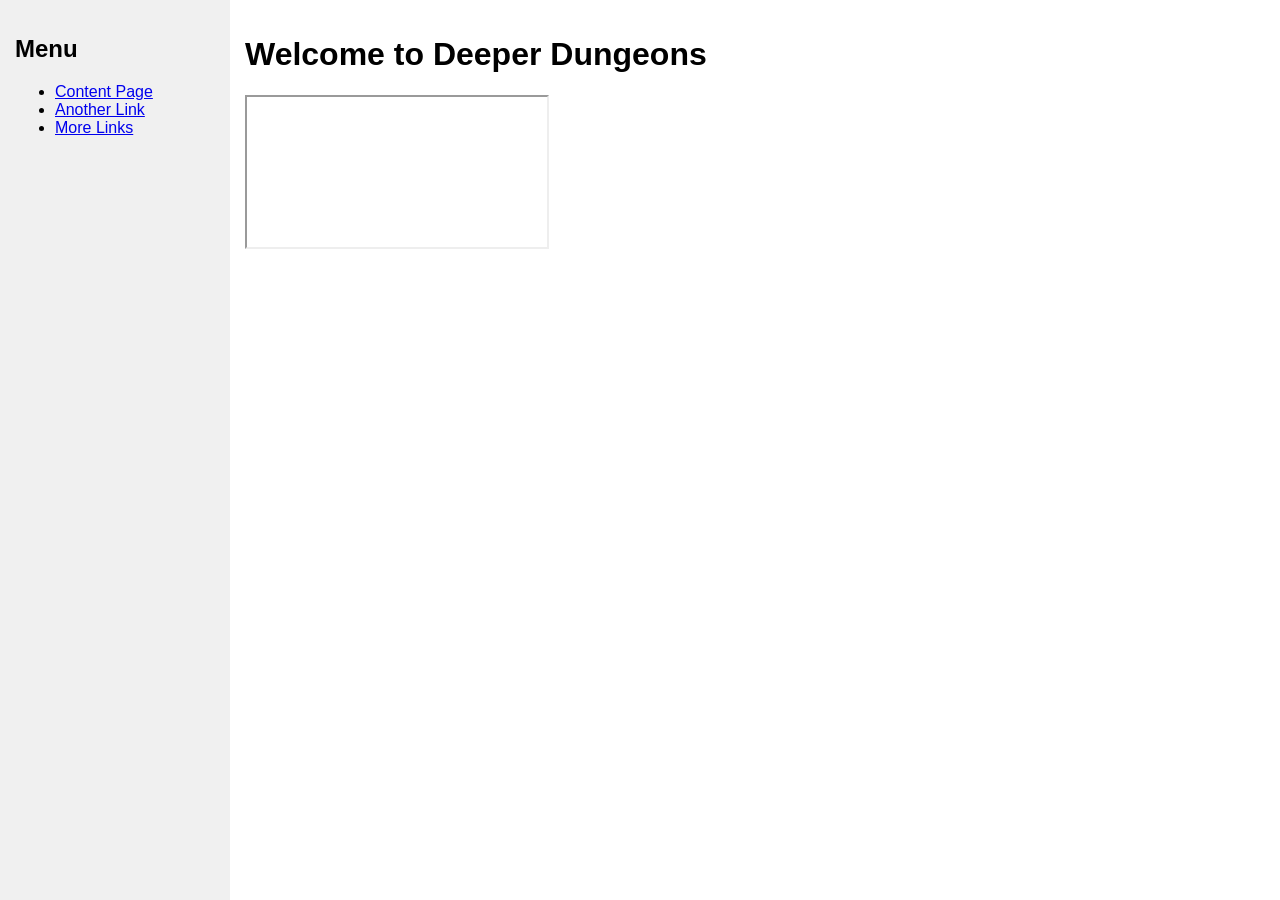
<file: docs/index.htm>
<html>
<head>
    <meta charset="UTF-8">
    <meta name="viewport" content="width=device-width, initial-scale=1.0">
    <title>Deeper Dungeons</title>
    <style>
        body {
            font-family: Arial, sans-serif;
            margin: 0;
            display: flex;
        }
        .sidebar {
            width: 200px;
            background-color: #f0f0f0;
            padding: 15px;
        }
        .content {
            flex-grow: 1;
            padding: 15px;
        }
    </style>
</head>
<body>
    <div class="sidebar">
        <h2>Menu</h2>
        <ul>
            <li><a href="content.html">Content Page</a></li>
            <li><a href="#">Another Link</a></li>
            <li><a href="#">More Links</a></li>
        </ul>
    </div>
    <div class="content">
        <h1>Welcome to Deeper Dungeons</h1>
        <iframe 

            <textarea id="editor"></textarea>
<div id="preview"></div>

<script src="https://cdnjs.cloudflare.com/ajax/libs/marked/2.0.2/marked.min.js"></script>
<script>
  fetch("barbarian.md")
    .then(r => r.text())
    .then(md => {
      document.getElementById("preview").innerHTML = marked.parse(md);
    });
</script>
         
            width="100%" height="600px"></iframe>
    </div>
</body>
</html>
</file>
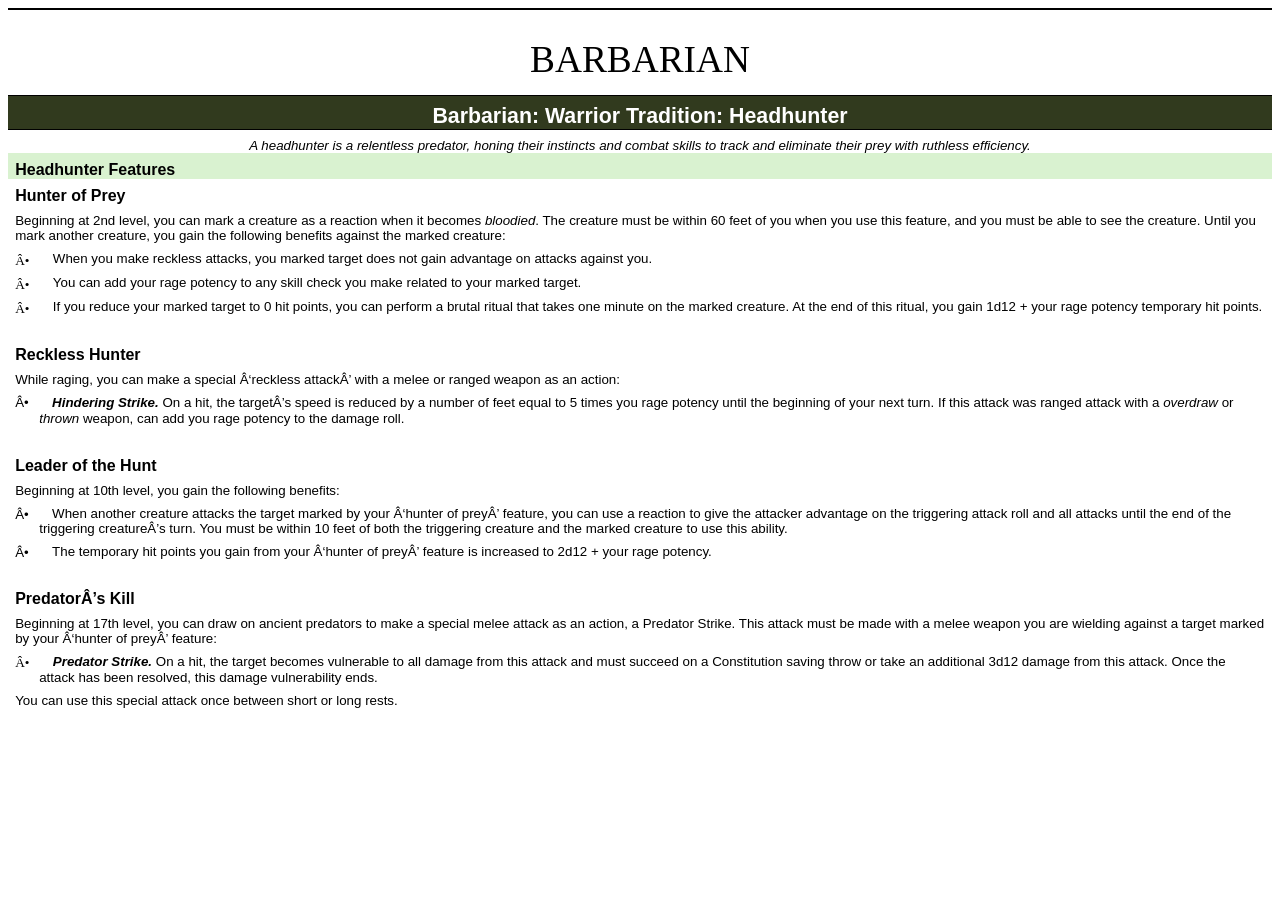
<file: barbarian.htm>
<html xmlns:v="urn:schemas-microsoft-com:vml"
xmlns:o="urn:schemas-microsoft-com:office:office"
xmlns:w="urn:schemas-microsoft-com:office:word"
xmlns:m="http://schemas.microsoft.com/office/2004/12/omml"
xmlns="http://www.w3.org/TR/REC-html40">

<head>
<meta http-equiv=Content-Type content="text/html; charset=windows-1252">
<meta name=ProgId content=Word.Document>
<meta name=Generator content="Microsoft Word 15">
<meta name=Originator content="Microsoft Word 15">
<link rel=File-List
href="Barbarian_Warrior%20Tradition%20-%20Headhunter_files/filelist.xml">
<!--[if gte mso 9]><xml>
 <o:DocumentProperties>
  <o:Author>Magnus Hamann</o:Author>
  <o:Template>Normal</o:Template>
  <o:LastAuthor>Magnus Hamann</o:LastAuthor>
  <o:Revision>2</o:Revision>
  <o:TotalTime>1183</o:TotalTime>
  <o:Created>2026-04-22T19:57:00Z</o:Created>
  <o:LastSaved>2026-04-22T19:57:00Z</o:LastSaved>
  <o:Pages>1</o:Pages>
  <o:Words>414</o:Words>
  <o:Characters>1999</o:Characters>
  <o:Lines>43</o:Lines>
  <o:Paragraphs>24</o:Paragraphs>
  <o:CharactersWithSpaces>2389</o:CharactersWithSpaces>
  <o:Version>16.00</o:Version>
 </o:DocumentProperties>
 <o:OfficeDocumentSettings>
  <o:AllowPNG/>
 </o:OfficeDocumentSettings>
</xml><![endif]-->
<link rel=themeData
href="Barbarian_Warrior%20Tradition%20-%20Headhunter_files/themedata.thmx">
<link rel=colorSchemeMapping
href="Barbarian_Warrior%20Tradition%20-%20Headhunter_files/colorschememapping.xml">
<!--[if gte mso 9]><xml>
 <w:WordDocument>
  <w:SpellingState>Clean</w:SpellingState>
  <w:GrammarState>Clean</w:GrammarState>
  <w:TrackMoves>false</w:TrackMoves>
  <w:TrackFormatting/>
  <w:PunctuationKerning/>
  <w:ValidateAgainstSchemas/>
  <w:SaveIfXMLInvalid>false</w:SaveIfXMLInvalid>
  <w:IgnoreMixedContent>false</w:IgnoreMixedContent>
  <w:AlwaysShowPlaceholderText>false</w:AlwaysShowPlaceholderText>
  <w:DoNotPromoteQF/>
  <w:LidThemeOther>EN-GB</w:LidThemeOther>
  <w:LidThemeAsian>X-NONE</w:LidThemeAsian>
  <w:LidThemeComplexScript>X-NONE</w:LidThemeComplexScript>
  <w:Compatibility>
   <w:BreakWrappedTables/>
   <w:SnapToGridInCell/>
   <w:WrapTextWithPunct/>
   <w:UseAsianBreakRules/>
   <w:DontGrowAutofit/>
   <w:SplitPgBreakAndParaMark/>
   <w:EnableOpenTypeKerning/>
   <w:DontFlipMirrorIndents/>
   <w:OverrideTableStyleHps/>
  </w:Compatibility>
  <m:mathPr>
   <m:mathFont m:val="Cambria Math"/>
   <m:brkBin m:val="before"/>
   <m:brkBinSub m:val="&#45;-"/>
   <m:smallFrac m:val="off"/>
   <m:dispDef/>
   <m:lMargin m:val="0"/>
   <m:rMargin m:val="0"/>
   <m:defJc m:val="centerGroup"/>
   <m:wrapIndent m:val="1440"/>
   <m:intLim m:val="subSup"/>
   <m:naryLim m:val="undOvr"/>
  </m:mathPr></w:WordDocument>
</xml><![endif]--><!--[if gte mso 9]><xml>
 <w:LatentStyles DefLockedState="false" DefUnhideWhenUsed="false"
  DefSemiHidden="false" DefQFormat="false" DefPriority="99"
  LatentStyleCount="376">
  <w:LsdException Locked="false" Priority="0" QFormat="true" Name="Normal"/>
  <w:LsdException Locked="false" Priority="9" QFormat="true" Name="heading 1"/>
  <w:LsdException Locked="false" Priority="9" SemiHidden="true"
   UnhideWhenUsed="true" QFormat="true" Name="heading 2"/>
  <w:LsdException Locked="false" Priority="9" SemiHidden="true"
   UnhideWhenUsed="true" QFormat="true" Name="heading 3"/>
  <w:LsdException Locked="false" Priority="9" SemiHidden="true"
   UnhideWhenUsed="true" QFormat="true" Name="heading 4"/>
  <w:LsdException Locked="false" Priority="9" SemiHidden="true"
   UnhideWhenUsed="true" QFormat="true" Name="heading 5"/>
  <w:LsdException Locked="false" Priority="9" SemiHidden="true"
   UnhideWhenUsed="true" QFormat="true" Name="heading 6"/>
  <w:LsdException Locked="false" Priority="9" SemiHidden="true"
   UnhideWhenUsed="true" QFormat="true" Name="heading 7"/>
  <w:LsdException Locked="false" Priority="9" SemiHidden="true"
   UnhideWhenUsed="true" QFormat="true" Name="heading 8"/>
  <w:LsdException Locked="false" Priority="9" SemiHidden="true"
   UnhideWhenUsed="true" QFormat="true" Name="heading 9"/>
  <w:LsdException Locked="false" SemiHidden="true" UnhideWhenUsed="true"
   Name="index 1"/>
  <w:LsdException Locked="false" SemiHidden="true" UnhideWhenUsed="true"
   Name="index 2"/>
  <w:LsdException Locked="false" SemiHidden="true" UnhideWhenUsed="true"
   Name="index 3"/>
  <w:LsdException Locked="false" SemiHidden="true" UnhideWhenUsed="true"
   Name="index 4"/>
  <w:LsdException Locked="false" SemiHidden="true" UnhideWhenUsed="true"
   Name="index 5"/>
  <w:LsdException Locked="false" SemiHidden="true" UnhideWhenUsed="true"
   Name="index 6"/>
  <w:LsdException Locked="false" SemiHidden="true" UnhideWhenUsed="true"
   Name="index 7"/>
  <w:LsdException Locked="false" SemiHidden="true" UnhideWhenUsed="true"
   Name="index 8"/>
  <w:LsdException Locked="false" SemiHidden="true" UnhideWhenUsed="true"
   Name="index 9"/>
  <w:LsdException Locked="false" Priority="39" SemiHidden="true"
   UnhideWhenUsed="true" Name="toc 1"/>
  <w:LsdException Locked="false" Priority="39" SemiHidden="true"
   UnhideWhenUsed="true" Name="toc 2"/>
  <w:LsdException Locked="false" Priority="39" SemiHidden="true"
   UnhideWhenUsed="true" Name="toc 3"/>
  <w:LsdException Locked="false" Priority="39" SemiHidden="true"
   UnhideWhenUsed="true" Name="toc 4"/>
  <w:LsdException Locked="false" Priority="39" SemiHidden="true"
   UnhideWhenUsed="true" Name="toc 5"/>
  <w:LsdException Locked="false" Priority="39" SemiHidden="true"
   UnhideWhenUsed="true" Name="toc 6"/>
  <w:LsdException Locked="false" Priority="39" SemiHidden="true"
   UnhideWhenUsed="true" Name="toc 7"/>
  <w:LsdException Locked="false" Priority="39" SemiHidden="true"
   UnhideWhenUsed="true" Name="toc 8"/>
  <w:LsdException Locked="false" Priority="39" SemiHidden="true"
   UnhideWhenUsed="true" Name="toc 9"/>
  <w:LsdException Locked="false" SemiHidden="true" UnhideWhenUsed="true"
   Name="Normal Indent"/>
  <w:LsdException Locked="false" SemiHidden="true" UnhideWhenUsed="true"
   Name="footnote text"/>
  <w:LsdException Locked="false" SemiHidden="true" UnhideWhenUsed="true"
   Name="annotation text"/>
  <w:LsdException Locked="false" SemiHidden="true" UnhideWhenUsed="true"
   Name="header"/>
  <w:LsdException Locked="false" SemiHidden="true" UnhideWhenUsed="true"
   Name="footer"/>
  <w:LsdException Locked="false" SemiHidden="true" UnhideWhenUsed="true"
   Name="index heading"/>
  <w:LsdException Locked="false" Priority="35" SemiHidden="true"
   UnhideWhenUsed="true" QFormat="true" Name="caption"/>
  <w:LsdException Locked="false" SemiHidden="true" UnhideWhenUsed="true"
   Name="table of figures"/>
  <w:LsdException Locked="false" SemiHidden="true" UnhideWhenUsed="true"
   Name="envelope address"/>
  <w:LsdException Locked="false" SemiHidden="true" UnhideWhenUsed="true"
   Name="envelope return"/>
  <w:LsdException Locked="false" SemiHidden="true" UnhideWhenUsed="true"
   Name="footnote reference"/>
  <w:LsdException Locked="false" SemiHidden="true" UnhideWhenUsed="true"
   Name="annotation reference"/>
  <w:LsdException Locked="false" SemiHidden="true" UnhideWhenUsed="true"
   Name="line number"/>
  <w:LsdException Locked="false" SemiHidden="true" UnhideWhenUsed="true"
   Name="page number"/>
  <w:LsdException Locked="false" SemiHidden="true" UnhideWhenUsed="true"
   Name="endnote reference"/>
  <w:LsdException Locked="false" SemiHidden="true" UnhideWhenUsed="true"
   Name="endnote text"/>
  <w:LsdException Locked="false" SemiHidden="true" UnhideWhenUsed="true"
   Name="table of authorities"/>
  <w:LsdException Locked="false" SemiHidden="true" UnhideWhenUsed="true"
   Name="macro"/>
  <w:LsdException Locked="false" SemiHidden="true" UnhideWhenUsed="true"
   Name="toa heading"/>
  <w:LsdException Locked="false" SemiHidden="true" UnhideWhenUsed="true"
   Name="List"/>
  <w:LsdException Locked="false" SemiHidden="true" UnhideWhenUsed="true"
   Name="List Bullet"/>
  <w:LsdException Locked="false" SemiHidden="true" UnhideWhenUsed="true"
   Name="List Number"/>
  <w:LsdException Locked="false" SemiHidden="true" UnhideWhenUsed="true"
   Name="List 2"/>
  <w:LsdException Locked="false" SemiHidden="true" UnhideWhenUsed="true"
   Name="List 3"/>
  <w:LsdException Locked="false" SemiHidden="true" UnhideWhenUsed="true"
   Name="List 4"/>
  <w:LsdException Locked="false" SemiHidden="true" UnhideWhenUsed="true"
   Name="List 5"/>
  <w:LsdException Locked="false" SemiHidden="true" UnhideWhenUsed="true"
   Name="List Bullet 2"/>
  <w:LsdException Locked="false" SemiHidden="true" UnhideWhenUsed="true"
   Name="List Bullet 3"/>
  <w:LsdException Locked="false" SemiHidden="true" UnhideWhenUsed="true"
   Name="List Bullet 4"/>
  <w:LsdException Locked="false" SemiHidden="true" UnhideWhenUsed="true"
   Name="List Bullet 5"/>
  <w:LsdException Locked="false" SemiHidden="true" UnhideWhenUsed="true"
   Name="List Number 2"/>
  <w:LsdException Locked="false" SemiHidden="true" UnhideWhenUsed="true"
   Name="List Number 3"/>
  <w:LsdException Locked="false" SemiHidden="true" UnhideWhenUsed="true"
   Name="List Number 4"/>
  <w:LsdException Locked="false" SemiHidden="true" UnhideWhenUsed="true"
   Name="List Number 5"/>
  <w:LsdException Locked="false" Priority="10" QFormat="true" Name="Title"/>
  <w:LsdException Locked="false" SemiHidden="true" UnhideWhenUsed="true"
   Name="Closing"/>
  <w:LsdException Locked="false" SemiHidden="true" UnhideWhenUsed="true"
   Name="Signature"/>
  <w:LsdException Locked="false" Priority="1" SemiHidden="true"
   UnhideWhenUsed="true" Name="Default Paragraph Font"/>
  <w:LsdException Locked="false" SemiHidden="true" UnhideWhenUsed="true"
   Name="Body Text"/>
  <w:LsdException Locked="false" SemiHidden="true" UnhideWhenUsed="true"
   Name="Body Text Indent"/>
  <w:LsdException Locked="false" SemiHidden="true" UnhideWhenUsed="true"
   Name="List Continue"/>
  <w:LsdException Locked="false" SemiHidden="true" UnhideWhenUsed="true"
   Name="List Continue 2"/>
  <w:LsdException Locked="false" SemiHidden="true" UnhideWhenUsed="true"
   Name="List Continue 3"/>
  <w:LsdException Locked="false" SemiHidden="true" UnhideWhenUsed="true"
   Name="List Continue 4"/>
  <w:LsdException Locked="false" SemiHidden="true" UnhideWhenUsed="true"
   Name="List Continue 5"/>
  <w:LsdException Locked="false" SemiHidden="true" UnhideWhenUsed="true"
   Name="Message Header"/>
  <w:LsdException Locked="false" Priority="11" QFormat="true" Name="Subtitle"/>
  <w:LsdException Locked="false" SemiHidden="true" UnhideWhenUsed="true"
   Name="Salutation"/>
  <w:LsdException Locked="false" SemiHidden="true" UnhideWhenUsed="true"
   Name="Date"/>
  <w:LsdException Locked="false" SemiHidden="true" UnhideWhenUsed="true"
   Name="Body Text First Indent"/>
  <w:LsdException Locked="false" SemiHidden="true" UnhideWhenUsed="true"
   Name="Body Text First Indent 2"/>
  <w:LsdException Locked="false" SemiHidden="true" UnhideWhenUsed="true"
   Name="Note Heading"/>
  <w:LsdException Locked="false" SemiHidden="true" UnhideWhenUsed="true"
   Name="Body Text 2"/>
  <w:LsdException Locked="false" SemiHidden="true" UnhideWhenUsed="true"
   Name="Body Text 3"/>
  <w:LsdException Locked="false" SemiHidden="true" UnhideWhenUsed="true"
   Name="Body Text Indent 2"/>
  <w:LsdException Locked="false" SemiHidden="true" UnhideWhenUsed="true"
   Name="Body Text Indent 3"/>
  <w:LsdException Locked="false" SemiHidden="true" UnhideWhenUsed="true"
   Name="Block Text"/>
  <w:LsdException Locked="false" SemiHidden="true" UnhideWhenUsed="true"
   Name="Hyperlink"/>
  <w:LsdException Locked="false" SemiHidden="true" UnhideWhenUsed="true"
   Name="FollowedHyperlink"/>
  <w:LsdException Locked="false" Priority="22" QFormat="true" Name="Strong"/>
  <w:LsdException Locked="false" Priority="20" QFormat="true" Name="Emphasis"/>
  <w:LsdException Locked="false" SemiHidden="true" UnhideWhenUsed="true"
   Name="Document Map"/>
  <w:LsdException Locked="false" SemiHidden="true" UnhideWhenUsed="true"
   Name="Plain Text"/>
  <w:LsdException Locked="false" SemiHidden="true" UnhideWhenUsed="true"
   Name="E-mail Signature"/>
  <w:LsdException Locked="false" SemiHidden="true" UnhideWhenUsed="true"
   Name="HTML Top of Form"/>
  <w:LsdException Locked="false" SemiHidden="true" UnhideWhenUsed="true"
   Name="HTML Bottom of Form"/>
  <w:LsdException Locked="false" SemiHidden="true" UnhideWhenUsed="true"
   Name="Normal (Web)"/>
  <w:LsdException Locked="false" SemiHidden="true" UnhideWhenUsed="true"
   Name="HTML Acronym"/>
  <w:LsdException Locked="false" SemiHidden="true" UnhideWhenUsed="true"
   Name="HTML Address"/>
  <w:LsdException Locked="false" SemiHidden="true" UnhideWhenUsed="true"
   Name="HTML Cite"/>
  <w:LsdException Locked="false" SemiHidden="true" UnhideWhenUsed="true"
   Name="HTML Code"/>
  <w:LsdException Locked="false" SemiHidden="true" UnhideWhenUsed="true"
   Name="HTML Definition"/>
  <w:LsdException Locked="false" SemiHidden="true" UnhideWhenUsed="true"
   Name="HTML Keyboard"/>
  <w:LsdException Locked="false" SemiHidden="true" UnhideWhenUsed="true"
   Name="HTML Preformatted"/>
  <w:LsdException Locked="false" SemiHidden="true" UnhideWhenUsed="true"
   Name="HTML Sample"/>
  <w:LsdException Locked="false" SemiHidden="true" UnhideWhenUsed="true"
   Name="HTML Typewriter"/>
  <w:LsdException Locked="false" SemiHidden="true" UnhideWhenUsed="true"
   Name="HTML Variable"/>
  <w:LsdException Locked="false" SemiHidden="true" UnhideWhenUsed="true"
   Name="Normal Table"/>
  <w:LsdException Locked="false" SemiHidden="true" UnhideWhenUsed="true"
   Name="annotation subject"/>
  <w:LsdException Locked="false" SemiHidden="true" UnhideWhenUsed="true"
   Name="No List"/>
  <w:LsdException Locked="false" SemiHidden="true" UnhideWhenUsed="true"
   Name="Outline List 1"/>
  <w:LsdException Locked="false" SemiHidden="true" UnhideWhenUsed="true"
   Name="Outline List 2"/>
  <w:LsdException Locked="false" SemiHidden="true" UnhideWhenUsed="true"
   Name="Outline List 3"/>
  <w:LsdException Locked="false" SemiHidden="true" UnhideWhenUsed="true"
   Name="Table Simple 1"/>
  <w:LsdException Locked="false" SemiHidden="true" UnhideWhenUsed="true"
   Name="Table Simple 2"/>
  <w:LsdException Locked="false" SemiHidden="true" UnhideWhenUsed="true"
   Name="Table Simple 3"/>
  <w:LsdException Locked="false" SemiHidden="true" UnhideWhenUsed="true"
   Name="Table Classic 1"/>
  <w:LsdException Locked="false" SemiHidden="true" UnhideWhenUsed="true"
   Name="Table Classic 2"/>
  <w:LsdException Locked="false" SemiHidden="true" UnhideWhenUsed="true"
   Name="Table Classic 3"/>
  <w:LsdException Locked="false" SemiHidden="true" UnhideWhenUsed="true"
   Name="Table Classic 4"/>
  <w:LsdException Locked="false" SemiHidden="true" UnhideWhenUsed="true"
   Name="Table Colorful 1"/>
  <w:LsdException Locked="false" SemiHidden="true" UnhideWhenUsed="true"
   Name="Table Colorful 2"/>
  <w:LsdException Locked="false" SemiHidden="true" UnhideWhenUsed="true"
   Name="Table Colorful 3"/>
  <w:LsdException Locked="false" SemiHidden="true" UnhideWhenUsed="true"
   Name="Table Columns 1"/>
  <w:LsdException Locked="false" SemiHidden="true" UnhideWhenUsed="true"
   Name="Table Columns 2"/>
  <w:LsdException Locked="false" SemiHidden="true" UnhideWhenUsed="true"
   Name="Table Columns 3"/>
  <w:LsdException Locked="false" SemiHidden="true" UnhideWhenUsed="true"
   Name="Table Columns 4"/>
  <w:LsdException Locked="false" SemiHidden="true" UnhideWhenUsed="true"
   Name="Table Columns 5"/>
  <w:LsdException Locked="false" SemiHidden="true" UnhideWhenUsed="true"
   Name="Table Grid 1"/>
  <w:LsdException Locked="false" SemiHidden="true" UnhideWhenUsed="true"
   Name="Table Grid 2"/>
  <w:LsdException Locked="false" SemiHidden="true" UnhideWhenUsed="true"
   Name="Table Grid 3"/>
  <w:LsdException Locked="false" SemiHidden="true" UnhideWhenUsed="true"
   Name="Table Grid 4"/>
  <w:LsdException Locked="false" SemiHidden="true" UnhideWhenUsed="true"
   Name="Table Grid 5"/>
  <w:LsdException Locked="false" SemiHidden="true" UnhideWhenUsed="true"
   Name="Table Grid 6"/>
  <w:LsdException Locked="false" SemiHidden="true" UnhideWhenUsed="true"
   Name="Table Grid 7"/>
  <w:LsdException Locked="false" SemiHidden="true" UnhideWhenUsed="true"
   Name="Table Grid 8"/>
  <w:LsdException Locked="false" SemiHidden="true" UnhideWhenUsed="true"
   Name="Table List 1"/>
  <w:LsdException Locked="false" SemiHidden="true" UnhideWhenUsed="true"
   Name="Table List 2"/>
  <w:LsdException Locked="false" SemiHidden="true" UnhideWhenUsed="true"
   Name="Table List 3"/>
  <w:LsdException Locked="false" SemiHidden="true" UnhideWhenUsed="true"
   Name="Table List 4"/>
  <w:LsdException Locked="false" SemiHidden="true" UnhideWhenUsed="true"
   Name="Table List 5"/>
  <w:LsdException Locked="false" SemiHidden="true" UnhideWhenUsed="true"
   Name="Table List 6"/>
  <w:LsdException Locked="false" SemiHidden="true" UnhideWhenUsed="true"
   Name="Table List 7"/>
  <w:LsdException Locked="false" SemiHidden="true" UnhideWhenUsed="true"
   Name="Table List 8"/>
  <w:LsdException Locked="false" SemiHidden="true" UnhideWhenUsed="true"
   Name="Table 3D effects 1"/>
  <w:LsdException Locked="false" SemiHidden="true" UnhideWhenUsed="true"
   Name="Table 3D effects 2"/>
  <w:LsdException Locked="false" SemiHidden="true" UnhideWhenUsed="true"
   Name="Table 3D effects 3"/>
  <w:LsdException Locked="false" SemiHidden="true" UnhideWhenUsed="true"
   Name="Table Contemporary"/>
  <w:LsdException Locked="false" SemiHidden="true" UnhideWhenUsed="true"
   Name="Table Elegant"/>
  <w:LsdException Locked="false" SemiHidden="true" UnhideWhenUsed="true"
   Name="Table Professional"/>
  <w:LsdException Locked="false" SemiHidden="true" UnhideWhenUsed="true"
   Name="Table Subtle 1"/>
  <w:LsdException Locked="false" SemiHidden="true" UnhideWhenUsed="true"
   Name="Table Subtle 2"/>
  <w:LsdException Locked="false" SemiHidden="true" UnhideWhenUsed="true"
   Name="Table Web 1"/>
  <w:LsdException Locked="false" SemiHidden="true" UnhideWhenUsed="true"
   Name="Table Web 2"/>
  <w:LsdException Locked="false" SemiHidden="true" UnhideWhenUsed="true"
   Name="Table Web 3"/>
  <w:LsdException Locked="false" SemiHidden="true" UnhideWhenUsed="true"
   Name="Balloon Text"/>
  <w:LsdException Locked="false" Priority="39" Name="Table Grid"/>
  <w:LsdException Locked="false" SemiHidden="true" UnhideWhenUsed="true"
   Name="Table Theme"/>
  <w:LsdException Locked="false" SemiHidden="true" Name="Placeholder Text"/>
  <w:LsdException Locked="false" Priority="1" QFormat="true" Name="No Spacing"/>
  <w:LsdException Locked="false" Priority="60" Name="Light Shading"/>
  <w:LsdException Locked="false" Priority="61" Name="Light List"/>
  <w:LsdException Locked="false" Priority="62" Name="Light Grid"/>
  <w:LsdException Locked="false" Priority="63" Name="Medium Shading 1"/>
  <w:LsdException Locked="false" Priority="64" Name="Medium Shading 2"/>
  <w:LsdException Locked="false" Priority="65" Name="Medium List 1"/>
  <w:LsdException Locked="false" Priority="66" Name="Medium List 2"/>
  <w:LsdException Locked="false" Priority="67" Name="Medium Grid 1"/>
  <w:LsdException Locked="false" Priority="68" Name="Medium Grid 2"/>
  <w:LsdException Locked="false" Priority="69" Name="Medium Grid 3"/>
  <w:LsdException Locked="false" Priority="70" Name="Dark List"/>
  <w:LsdException Locked="false" Priority="71" Name="Colorful Shading"/>
  <w:LsdException Locked="false" Priority="72" Name="Colorful List"/>
  <w:LsdException Locked="false" Priority="73" Name="Colorful Grid"/>
  <w:LsdException Locked="false" Priority="60" Name="Light Shading Accent 1"/>
  <w:LsdException Locked="false" Priority="61" Name="Light List Accent 1"/>
  <w:LsdException Locked="false" Priority="62" Name="Light Grid Accent 1"/>
  <w:LsdException Locked="false" Priority="63" Name="Medium Shading 1 Accent 1"/>
  <w:LsdException Locked="false" Priority="64" Name="Medium Shading 2 Accent 1"/>
  <w:LsdException Locked="false" Priority="65" Name="Medium List 1 Accent 1"/>
  <w:LsdException Locked="false" SemiHidden="true" Name="Revision"/>
  <w:LsdException Locked="false" Priority="34" QFormat="true"
   Name="List Paragraph"/>
  <w:LsdException Locked="false" Priority="29" QFormat="true" Name="Quote"/>
  <w:LsdException Locked="false" Priority="30" QFormat="true"
   Name="Intense Quote"/>
  <w:LsdException Locked="false" Priority="66" Name="Medium List 2 Accent 1"/>
  <w:LsdException Locked="false" Priority="67" Name="Medium Grid 1 Accent 1"/>
  <w:LsdException Locked="false" Priority="68" Name="Medium Grid 2 Accent 1"/>
  <w:LsdException Locked="false" Priority="69" Name="Medium Grid 3 Accent 1"/>
  <w:LsdException Locked="false" Priority="70" Name="Dark List Accent 1"/>
  <w:LsdException Locked="false" Priority="71" Name="Colorful Shading Accent 1"/>
  <w:LsdException Locked="false" Priority="72" Name="Colorful List Accent 1"/>
  <w:LsdException Locked="false" Priority="73" Name="Colorful Grid Accent 1"/>
  <w:LsdException Locked="false" Priority="60" Name="Light Shading Accent 2"/>
  <w:LsdException Locked="false" Priority="61" Name="Light List Accent 2"/>
  <w:LsdException Locked="false" Priority="62" Name="Light Grid Accent 2"/>
  <w:LsdException Locked="false" Priority="63" Name="Medium Shading 1 Accent 2"/>
  <w:LsdException Locked="false" Priority="64" Name="Medium Shading 2 Accent 2"/>
  <w:LsdException Locked="false" Priority="65" Name="Medium List 1 Accent 2"/>
  <w:LsdException Locked="false" Priority="66" Name="Medium List 2 Accent 2"/>
  <w:LsdException Locked="false" Priority="67" Name="Medium Grid 1 Accent 2"/>
  <w:LsdException Locked="false" Priority="68" Name="Medium Grid 2 Accent 2"/>
  <w:LsdException Locked="false" Priority="69" Name="Medium Grid 3 Accent 2"/>
  <w:LsdException Locked="false" Priority="70" Name="Dark List Accent 2"/>
  <w:LsdException Locked="false" Priority="71" Name="Colorful Shading Accent 2"/>
  <w:LsdException Locked="false" Priority="72" Name="Colorful List Accent 2"/>
  <w:LsdException Locked="false" Priority="73" Name="Colorful Grid Accent 2"/>
  <w:LsdException Locked="false" Priority="60" Name="Light Shading Accent 3"/>
  <w:LsdException Locked="false" Priority="61" Name="Light List Accent 3"/>
  <w:LsdException Locked="false" Priority="62" Name="Light Grid Accent 3"/>
  <w:LsdException Locked="false" Priority="63" Name="Medium Shading 1 Accent 3"/>
  <w:LsdException Locked="false" Priority="64" Name="Medium Shading 2 Accent 3"/>
  <w:LsdException Locked="false" Priority="65" Name="Medium List 1 Accent 3"/>
  <w:LsdException Locked="false" Priority="66" Name="Medium List 2 Accent 3"/>
  <w:LsdException Locked="false" Priority="67" Name="Medium Grid 1 Accent 3"/>
  <w:LsdException Locked="false" Priority="68" Name="Medium Grid 2 Accent 3"/>
  <w:LsdException Locked="false" Priority="69" Name="Medium Grid 3 Accent 3"/>
  <w:LsdException Locked="false" Priority="70" Name="Dark List Accent 3"/>
  <w:LsdException Locked="false" Priority="71" Name="Colorful Shading Accent 3"/>
  <w:LsdException Locked="false" Priority="72" Name="Colorful List Accent 3"/>
  <w:LsdException Locked="false" Priority="73" Name="Colorful Grid Accent 3"/>
  <w:LsdException Locked="false" Priority="60" Name="Light Shading Accent 4"/>
  <w:LsdException Locked="false" Priority="61" Name="Light List Accent 4"/>
  <w:LsdException Locked="false" Priority="62" Name="Light Grid Accent 4"/>
  <w:LsdException Locked="false" Priority="63" Name="Medium Shading 1 Accent 4"/>
  <w:LsdException Locked="false" Priority="64" Name="Medium Shading 2 Accent 4"/>
  <w:LsdException Locked="false" Priority="65" Name="Medium List 1 Accent 4"/>
  <w:LsdException Locked="false" Priority="66" Name="Medium List 2 Accent 4"/>
  <w:LsdException Locked="false" Priority="67" Name="Medium Grid 1 Accent 4"/>
  <w:LsdException Locked="false" Priority="68" Name="Medium Grid 2 Accent 4"/>
  <w:LsdException Locked="false" Priority="69" Name="Medium Grid 3 Accent 4"/>
  <w:LsdException Locked="false" Priority="70" Name="Dark List Accent 4"/>
  <w:LsdException Locked="false" Priority="71" Name="Colorful Shading Accent 4"/>
  <w:LsdException Locked="false" Priority="72" Name="Colorful List Accent 4"/>
  <w:LsdException Locked="false" Priority="73" Name="Colorful Grid Accent 4"/>
  <w:LsdException Locked="false" Priority="60" Name="Light Shading Accent 5"/>
  <w:LsdException Locked="false" Priority="61" Name="Light List Accent 5"/>
  <w:LsdException Locked="false" Priority="62" Name="Light Grid Accent 5"/>
  <w:LsdException Locked="false" Priority="63" Name="Medium Shading 1 Accent 5"/>
  <w:LsdException Locked="false" Priority="64" Name="Medium Shading 2 Accent 5"/>
  <w:LsdException Locked="false" Priority="65" Name="Medium List 1 Accent 5"/>
  <w:LsdException Locked="false" Priority="66" Name="Medium List 2 Accent 5"/>
  <w:LsdException Locked="false" Priority="67" Name="Medium Grid 1 Accent 5"/>
  <w:LsdException Locked="false" Priority="68" Name="Medium Grid 2 Accent 5"/>
  <w:LsdException Locked="false" Priority="69" Name="Medium Grid 3 Accent 5"/>
  <w:LsdException Locked="false" Priority="70" Name="Dark List Accent 5"/>
  <w:LsdException Locked="false" Priority="71" Name="Colorful Shading Accent 5"/>
  <w:LsdException Locked="false" Priority="72" Name="Colorful List Accent 5"/>
  <w:LsdException Locked="false" Priority="73" Name="Colorful Grid Accent 5"/>
  <w:LsdException Locked="false" Priority="60" Name="Light Shading Accent 6"/>
  <w:LsdException Locked="false" Priority="61" Name="Light List Accent 6"/>
  <w:LsdException Locked="false" Priority="62" Name="Light Grid Accent 6"/>
  <w:LsdException Locked="false" Priority="63" Name="Medium Shading 1 Accent 6"/>
  <w:LsdException Locked="false" Priority="64" Name="Medium Shading 2 Accent 6"/>
  <w:LsdException Locked="false" Priority="65" Name="Medium List 1 Accent 6"/>
  <w:LsdException Locked="false" Priority="66" Name="Medium List 2 Accent 6"/>
  <w:LsdException Locked="false" Priority="67" Name="Medium Grid 1 Accent 6"/>
  <w:LsdException Locked="false" Priority="68" Name="Medium Grid 2 Accent 6"/>
  <w:LsdException Locked="false" Priority="69" Name="Medium Grid 3 Accent 6"/>
  <w:LsdException Locked="false" Priority="70" Name="Dark List Accent 6"/>
  <w:LsdException Locked="false" Priority="71" Name="Colorful Shading Accent 6"/>
  <w:LsdException Locked="false" Priority="72" Name="Colorful List Accent 6"/>
  <w:LsdException Locked="false" Priority="73" Name="Colorful Grid Accent 6"/>
  <w:LsdException Locked="false" Priority="19" QFormat="true"
   Name="Subtle Emphasis"/>
  <w:LsdException Locked="false" Priority="21" QFormat="true"
   Name="Intense Emphasis"/>
  <w:LsdException Locked="false" Priority="31" QFormat="true"
   Name="Subtle Reference"/>
  <w:LsdException Locked="false" Priority="32" QFormat="true"
   Name="Intense Reference"/>
  <w:LsdException Locked="false" Priority="33" QFormat="true" Name="Book Title"/>
  <w:LsdException Locked="false" Priority="37" SemiHidden="true"
   UnhideWhenUsed="true" Name="Bibliography"/>
  <w:LsdException Locked="false" Priority="39" SemiHidden="true"
   UnhideWhenUsed="true" QFormat="true" Name="TOC Heading"/>
  <w:LsdException Locked="false" Priority="41" Name="Plain Table 1"/>
  <w:LsdException Locked="false" Priority="42" Name="Plain Table 2"/>
  <w:LsdException Locked="false" Priority="43" Name="Plain Table 3"/>
  <w:LsdException Locked="false" Priority="44" Name="Plain Table 4"/>
  <w:LsdException Locked="false" Priority="45" Name="Plain Table 5"/>
  <w:LsdException Locked="false" Priority="40" Name="Grid Table Light"/>
  <w:LsdException Locked="false" Priority="46" Name="Grid Table 1 Light"/>
  <w:LsdException Locked="false" Priority="47" Name="Grid Table 2"/>
  <w:LsdException Locked="false" Priority="48" Name="Grid Table 3"/>
  <w:LsdException Locked="false" Priority="49" Name="Grid Table 4"/>
  <w:LsdException Locked="false" Priority="50" Name="Grid Table 5 Dark"/>
  <w:LsdException Locked="false" Priority="51" Name="Grid Table 6 Colorful"/>
  <w:LsdException Locked="false" Priority="52" Name="Grid Table 7 Colorful"/>
  <w:LsdException Locked="false" Priority="46"
   Name="Grid Table 1 Light Accent 1"/>
  <w:LsdException Locked="false" Priority="47" Name="Grid Table 2 Accent 1"/>
  <w:LsdException Locked="false" Priority="48" Name="Grid Table 3 Accent 1"/>
  <w:LsdException Locked="false" Priority="49" Name="Grid Table 4 Accent 1"/>
  <w:LsdException Locked="false" Priority="50" Name="Grid Table 5 Dark Accent 1"/>
  <w:LsdException Locked="false" Priority="51"
   Name="Grid Table 6 Colorful Accent 1"/>
  <w:LsdException Locked="false" Priority="52"
   Name="Grid Table 7 Colorful Accent 1"/>
  <w:LsdException Locked="false" Priority="46"
   Name="Grid Table 1 Light Accent 2"/>
  <w:LsdException Locked="false" Priority="47" Name="Grid Table 2 Accent 2"/>
  <w:LsdException Locked="false" Priority="48" Name="Grid Table 3 Accent 2"/>
  <w:LsdException Locked="false" Priority="49" Name="Grid Table 4 Accent 2"/>
  <w:LsdException Locked="false" Priority="50" Name="Grid Table 5 Dark Accent 2"/>
  <w:LsdException Locked="false" Priority="51"
   Name="Grid Table 6 Colorful Accent 2"/>
  <w:LsdException Locked="false" Priority="52"
   Name="Grid Table 7 Colorful Accent 2"/>
  <w:LsdException Locked="false" Priority="46"
   Name="Grid Table 1 Light Accent 3"/>
  <w:LsdException Locked="false" Priority="47" Name="Grid Table 2 Accent 3"/>
  <w:LsdException Locked="false" Priority="48" Name="Grid Table 3 Accent 3"/>
  <w:LsdException Locked="false" Priority="49" Name="Grid Table 4 Accent 3"/>
  <w:LsdException Locked="false" Priority="50" Name="Grid Table 5 Dark Accent 3"/>
  <w:LsdException Locked="false" Priority="51"
   Name="Grid Table 6 Colorful Accent 3"/>
  <w:LsdException Locked="false" Priority="52"
   Name="Grid Table 7 Colorful Accent 3"/>
  <w:LsdException Locked="false" Priority="46"
   Name="Grid Table 1 Light Accent 4"/>
  <w:LsdException Locked="false" Priority="47" Name="Grid Table 2 Accent 4"/>
  <w:LsdException Locked="false" Priority="48" Name="Grid Table 3 Accent 4"/>
  <w:LsdException Locked="false" Priority="49" Name="Grid Table 4 Accent 4"/>
  <w:LsdException Locked="false" Priority="50" Name="Grid Table 5 Dark Accent 4"/>
  <w:LsdException Locked="false" Priority="51"
   Name="Grid Table 6 Colorful Accent 4"/>
  <w:LsdException Locked="false" Priority="52"
   Name="Grid Table 7 Colorful Accent 4"/>
  <w:LsdException Locked="false" Priority="46"
   Name="Grid Table 1 Light Accent 5"/>
  <w:LsdException Locked="false" Priority="47" Name="Grid Table 2 Accent 5"/>
  <w:LsdException Locked="false" Priority="48" Name="Grid Table 3 Accent 5"/>
  <w:LsdException Locked="false" Priority="49" Name="Grid Table 4 Accent 5"/>
  <w:LsdException Locked="false" Priority="50" Name="Grid Table 5 Dark Accent 5"/>
  <w:LsdException Locked="false" Priority="51"
   Name="Grid Table 6 Colorful Accent 5"/>
  <w:LsdException Locked="false" Priority="52"
   Name="Grid Table 7 Colorful Accent 5"/>
  <w:LsdException Locked="false" Priority="46"
   Name="Grid Table 1 Light Accent 6"/>
  <w:LsdException Locked="false" Priority="47" Name="Grid Table 2 Accent 6"/>
  <w:LsdException Locked="false" Priority="48" Name="Grid Table 3 Accent 6"/>
  <w:LsdException Locked="false" Priority="49" Name="Grid Table 4 Accent 6"/>
  <w:LsdException Locked="false" Priority="50" Name="Grid Table 5 Dark Accent 6"/>
  <w:LsdException Locked="false" Priority="51"
   Name="Grid Table 6 Colorful Accent 6"/>
  <w:LsdException Locked="false" Priority="52"
   Name="Grid Table 7 Colorful Accent 6"/>
  <w:LsdException Locked="false" Priority="46" Name="List Table 1 Light"/>
  <w:LsdException Locked="false" Priority="47" Name="List Table 2"/>
  <w:LsdException Locked="false" Priority="48" Name="List Table 3"/>
  <w:LsdException Locked="false" Priority="49" Name="List Table 4"/>
  <w:LsdException Locked="false" Priority="50" Name="List Table 5 Dark"/>
  <w:LsdException Locked="false" Priority="51" Name="List Table 6 Colorful"/>
  <w:LsdException Locked="false" Priority="52" Name="List Table 7 Colorful"/>
  <w:LsdException Locked="false" Priority="46"
   Name="List Table 1 Light Accent 1"/>
  <w:LsdException Locked="false" Priority="47" Name="List Table 2 Accent 1"/>
  <w:LsdException Locked="false" Priority="48" Name="List Table 3 Accent 1"/>
  <w:LsdException Locked="false" Priority="49" Name="List Table 4 Accent 1"/>
  <w:LsdException Locked="false" Priority="50" Name="List Table 5 Dark Accent 1"/>
  <w:LsdException Locked="false" Priority="51"
   Name="List Table 6 Colorful Accent 1"/>
  <w:LsdException Locked="false" Priority="52"
   Name="List Table 7 Colorful Accent 1"/>
  <w:LsdException Locked="false" Priority="46"
   Name="List Table 1 Light Accent 2"/>
  <w:LsdException Locked="false" Priority="47" Name="List Table 2 Accent 2"/>
  <w:LsdException Locked="false" Priority="48" Name="List Table 3 Accent 2"/>
  <w:LsdException Locked="false" Priority="49" Name="List Table 4 Accent 2"/>
  <w:LsdException Locked="false" Priority="50" Name="List Table 5 Dark Accent 2"/>
  <w:LsdException Locked="false" Priority="51"
   Name="List Table 6 Colorful Accent 2"/>
  <w:LsdException Locked="false" Priority="52"
   Name="List Table 7 Colorful Accent 2"/>
  <w:LsdException Locked="false" Priority="46"
   Name="List Table 1 Light Accent 3"/>
  <w:LsdException Locked="false" Priority="47" Name="List Table 2 Accent 3"/>
  <w:LsdException Locked="false" Priority="48" Name="List Table 3 Accent 3"/>
  <w:LsdException Locked="false" Priority="49" Name="List Table 4 Accent 3"/>
  <w:LsdException Locked="false" Priority="50" Name="List Table 5 Dark Accent 3"/>
  <w:LsdException Locked="false" Priority="51"
   Name="List Table 6 Colorful Accent 3"/>
  <w:LsdException Locked="false" Priority="52"
   Name="List Table 7 Colorful Accent 3"/>
  <w:LsdException Locked="false" Priority="46"
   Name="List Table 1 Light Accent 4"/>
  <w:LsdException Locked="false" Priority="47" Name="List Table 2 Accent 4"/>
  <w:LsdException Locked="false" Priority="48" Name="List Table 3 Accent 4"/>
  <w:LsdException Locked="false" Priority="49" Name="List Table 4 Accent 4"/>
  <w:LsdException Locked="false" Priority="50" Name="List Table 5 Dark Accent 4"/>
  <w:LsdException Locked="false" Priority="51"
   Name="List Table 6 Colorful Accent 4"/>
  <w:LsdException Locked="false" Priority="52"
   Name="List Table 7 Colorful Accent 4"/>
  <w:LsdException Locked="false" Priority="46"
   Name="List Table 1 Light Accent 5"/>
  <w:LsdException Locked="false" Priority="47" Name="List Table 2 Accent 5"/>
  <w:LsdException Locked="false" Priority="48" Name="List Table 3 Accent 5"/>
  <w:LsdException Locked="false" Priority="49" Name="List Table 4 Accent 5"/>
  <w:LsdException Locked="false" Priority="50" Name="List Table 5 Dark Accent 5"/>
  <w:LsdException Locked="false" Priority="51"
   Name="List Table 6 Colorful Accent 5"/>
  <w:LsdException Locked="false" Priority="52"
   Name="List Table 7 Colorful Accent 5"/>
  <w:LsdException Locked="false" Priority="46"
   Name="List Table 1 Light Accent 6"/>
  <w:LsdException Locked="false" Priority="47" Name="List Table 2 Accent 6"/>
  <w:LsdException Locked="false" Priority="48" Name="List Table 3 Accent 6"/>
  <w:LsdException Locked="false" Priority="49" Name="List Table 4 Accent 6"/>
  <w:LsdException Locked="false" Priority="50" Name="List Table 5 Dark Accent 6"/>
  <w:LsdException Locked="false" Priority="51"
   Name="List Table 6 Colorful Accent 6"/>
  <w:LsdException Locked="false" Priority="52"
   Name="List Table 7 Colorful Accent 6"/>
  <w:LsdException Locked="false" SemiHidden="true" UnhideWhenUsed="true"
   Name="Mention"/>
  <w:LsdException Locked="false" SemiHidden="true" UnhideWhenUsed="true"
   Name="Smart Hyperlink"/>
  <w:LsdException Locked="false" SemiHidden="true" UnhideWhenUsed="true"
   Name="Hashtag"/>
  <w:LsdException Locked="false" SemiHidden="true" UnhideWhenUsed="true"
   Name="Unresolved Mention"/>
  <w:LsdException Locked="false" SemiHidden="true" UnhideWhenUsed="true"
   Name="Smart Link"/>
 </w:LatentStyles>
</xml><![endif]-->
<style>
<!--
 /* Font Definitions */
 @font-face
	{font-family:Wingdings;
	panose-1:5 0 0 0 0 0 0 0 0 0;
	mso-font-charset:2;
	mso-generic-font-family:auto;
	mso-font-pitch:variable;
	mso-font-signature:0 268435456 0 0 -2147483648 0;}
@font-face
	{font-family:"Cambria Math";
	panose-1:2 4 5 3 5 4 6 3 2 4;
	mso-font-charset:0;
	mso-generic-font-family:roman;
	mso-font-pitch:variable;
	mso-font-signature:-536869121 1107305727 33554432 0 415 0;}
@font-face
	{font-family:"Arial Unicode MS";
	panose-1:2 11 6 4 2 2 2 2 2 4;
	mso-font-alt:Arial;
	mso-font-charset:0;
	mso-generic-font-family:roman;
	mso-font-pitch:auto;
	mso-font-signature:0 0 0 0 0 0;}
@font-face
	{font-family:Aptos;
	mso-font-charset:0;
	mso-generic-font-family:swiss;
	mso-font-pitch:variable;
	mso-font-signature:536871559 3 0 0 415 0;}
@font-face
	{font-family:"Times Roman";
	mso-font-alt:"Times New Roman";
	mso-font-charset:0;
	mso-generic-font-family:roman;
	mso-font-pitch:auto;
	mso-font-signature:0 0 0 0 0 0;}
@font-face
	{font-family:"Helvetica Neue";
	mso-font-alt:Arial;
	mso-font-charset:0;
	mso-generic-font-family:roman;
	mso-font-pitch:auto;
	mso-font-signature:0 0 0 0 0 0;}
@font-face
	{font-family:minerva-modern;
	panose-1:0 0 0 0 0 0 0 0 0 0;
	mso-font-alt:Cambria;
	mso-font-charset:0;
	mso-generic-font-family:roman;
	mso-font-format:other;
	mso-font-pitch:auto;
	mso-font-signature:0 0 0 0 0 0;}
 /* Style Definitions */
 p.MsoNormal, li.MsoNormal, div.MsoNormal
	{mso-style-unhide:no;
	mso-style-qformat:yes;
	mso-style-parent:"";
	margin-top:0cm;
	margin-right:0cm;
	margin-bottom:8.0pt;
	margin-left:0cm;
	line-height:115%;
	mso-pagination:widow-orphan;
	font-size:12.0pt;
	font-family:"Aptos",sans-serif;
	mso-ascii-font-family:Aptos;
	mso-ascii-theme-font:minor-latin;
	mso-fareast-font-family:Aptos;
	mso-fareast-theme-font:minor-latin;
	mso-hansi-font-family:Aptos;
	mso-hansi-theme-font:minor-latin;
	mso-bidi-font-family:"Times New Roman";
	mso-bidi-theme-font:minor-bidi;
	mso-font-kerning:1.0pt;
	mso-ligatures:standardcontextual;
	mso-fareast-language:EN-US;}
h1
	{mso-style-priority:9;
	mso-style-unhide:no;
	mso-style-qformat:yes;
	mso-style-link:"Heading 1 Char";
	mso-style-next:Normal;
	margin-top:18.0pt;
	margin-right:0cm;
	margin-bottom:4.0pt;
	margin-left:0cm;
	line-height:115%;
	mso-pagination:widow-orphan lines-together;
	page-break-after:avoid;
	mso-outline-level:1;
	font-size:20.0pt;
	font-family:"Aptos Display",sans-serif;
	mso-ascii-font-family:"Aptos Display";
	mso-ascii-theme-font:major-latin;
	mso-fareast-font-family:"Times New Roman";
	mso-fareast-theme-font:major-fareast;
	mso-hansi-font-family:"Aptos Display";
	mso-hansi-theme-font:major-latin;
	mso-bidi-font-family:"Times New Roman";
	mso-bidi-theme-font:major-bidi;
	color:#0F4761;
	mso-themecolor:accent1;
	mso-themeshade:191;
	mso-font-kerning:1.0pt;
	mso-ligatures:standardcontextual;
	mso-fareast-language:EN-US;
	font-weight:normal;}
h2
	{mso-style-noshow:yes;
	mso-style-priority:9;
	mso-style-qformat:yes;
	mso-style-link:"Heading 2 Char";
	mso-style-next:Normal;
	margin-top:8.0pt;
	margin-right:0cm;
	margin-bottom:4.0pt;
	margin-left:0cm;
	line-height:115%;
	mso-pagination:widow-orphan lines-together;
	page-break-after:avoid;
	mso-outline-level:2;
	font-size:16.0pt;
	font-family:"Aptos Display",sans-serif;
	mso-ascii-font-family:"Aptos Display";
	mso-ascii-theme-font:major-latin;
	mso-fareast-font-family:"Times New Roman";
	mso-fareast-theme-font:major-fareast;
	mso-hansi-font-family:"Aptos Display";
	mso-hansi-theme-font:major-latin;
	mso-bidi-font-family:"Times New Roman";
	mso-bidi-theme-font:major-bidi;
	color:#0F4761;
	mso-themecolor:accent1;
	mso-themeshade:191;
	mso-font-kerning:1.0pt;
	mso-ligatures:standardcontextual;
	mso-fareast-language:EN-US;
	font-weight:normal;}
h3
	{mso-style-noshow:yes;
	mso-style-priority:9;
	mso-style-qformat:yes;
	mso-style-link:"Heading 3 Char";
	mso-style-next:Normal;
	margin-top:8.0pt;
	margin-right:0cm;
	margin-bottom:4.0pt;
	margin-left:0cm;
	line-height:115%;
	mso-pagination:widow-orphan lines-together;
	page-break-after:avoid;
	mso-outline-level:3;
	font-size:14.0pt;
	font-family:"Aptos",sans-serif;
	mso-ascii-font-family:Aptos;
	mso-ascii-theme-font:minor-latin;
	mso-fareast-font-family:"Times New Roman";
	mso-fareast-theme-font:major-fareast;
	mso-hansi-font-family:Aptos;
	mso-hansi-theme-font:minor-latin;
	mso-bidi-font-family:"Times New Roman";
	mso-bidi-theme-font:major-bidi;
	color:#0F4761;
	mso-themecolor:accent1;
	mso-themeshade:191;
	mso-font-kerning:1.0pt;
	mso-ligatures:standardcontextual;
	mso-fareast-language:EN-US;
	font-weight:normal;}
h4
	{mso-style-noshow:yes;
	mso-style-priority:9;
	mso-style-qformat:yes;
	mso-style-link:"Heading 4 Char";
	mso-style-next:Normal;
	margin-top:4.0pt;
	margin-right:0cm;
	margin-bottom:2.0pt;
	margin-left:0cm;
	line-height:115%;
	mso-pagination:widow-orphan lines-together;
	page-break-after:avoid;
	mso-outline-level:4;
	font-size:12.0pt;
	font-family:"Aptos",sans-serif;
	mso-ascii-font-family:Aptos;
	mso-ascii-theme-font:minor-latin;
	mso-fareast-font-family:"Times New Roman";
	mso-fareast-theme-font:major-fareast;
	mso-hansi-font-family:Aptos;
	mso-hansi-theme-font:minor-latin;
	mso-bidi-font-family:"Times New Roman";
	mso-bidi-theme-font:major-bidi;
	color:#0F4761;
	mso-themecolor:accent1;
	mso-themeshade:191;
	mso-font-kerning:1.0pt;
	mso-ligatures:standardcontextual;
	mso-fareast-language:EN-US;
	font-weight:normal;
	font-style:italic;}
h5
	{mso-style-noshow:yes;
	mso-style-priority:9;
	mso-style-qformat:yes;
	mso-style-link:"Heading 5 Char";
	mso-style-next:Normal;
	margin-top:4.0pt;
	margin-right:0cm;
	margin-bottom:2.0pt;
	margin-left:0cm;
	line-height:115%;
	mso-pagination:widow-orphan lines-together;
	page-break-after:avoid;
	mso-outline-level:5;
	font-size:12.0pt;
	font-family:"Aptos",sans-serif;
	mso-ascii-font-family:Aptos;
	mso-ascii-theme-font:minor-latin;
	mso-fareast-font-family:"Times New Roman";
	mso-fareast-theme-font:major-fareast;
	mso-hansi-font-family:Aptos;
	mso-hansi-theme-font:minor-latin;
	mso-bidi-font-family:"Times New Roman";
	mso-bidi-theme-font:major-bidi;
	color:#0F4761;
	mso-themecolor:accent1;
	mso-themeshade:191;
	mso-font-kerning:1.0pt;
	mso-ligatures:standardcontextual;
	mso-fareast-language:EN-US;
	font-weight:normal;}
h6
	{mso-style-noshow:yes;
	mso-style-priority:9;
	mso-style-qformat:yes;
	mso-style-link:"Heading 6 Char";
	mso-style-next:Normal;
	margin-top:2.0pt;
	margin-right:0cm;
	margin-bottom:0cm;
	margin-left:0cm;
	line-height:115%;
	mso-pagination:widow-orphan lines-together;
	page-break-after:avoid;
	mso-outline-level:6;
	font-size:12.0pt;
	font-family:"Aptos",sans-serif;
	mso-ascii-font-family:Aptos;
	mso-ascii-theme-font:minor-latin;
	mso-fareast-font-family:"Times New Roman";
	mso-fareast-theme-font:major-fareast;
	mso-hansi-font-family:Aptos;
	mso-hansi-theme-font:minor-latin;
	mso-bidi-font-family:"Times New Roman";
	mso-bidi-theme-font:major-bidi;
	color:#595959;
	mso-themecolor:text1;
	mso-themetint:166;
	mso-font-kerning:1.0pt;
	mso-ligatures:standardcontextual;
	mso-fareast-language:EN-US;
	font-weight:normal;
	font-style:italic;}
p.MsoHeading7, li.MsoHeading7, div.MsoHeading7
	{mso-style-noshow:yes;
	mso-style-priority:9;
	mso-style-qformat:yes;
	mso-style-link:"Heading 7 Char";
	mso-style-next:Normal;
	margin-top:2.0pt;
	margin-right:0cm;
	margin-bottom:0cm;
	margin-left:0cm;
	line-height:115%;
	mso-pagination:widow-orphan lines-together;
	page-break-after:avoid;
	mso-outline-level:7;
	font-size:12.0pt;
	font-family:"Aptos",sans-serif;
	mso-ascii-font-family:Aptos;
	mso-ascii-theme-font:minor-latin;
	mso-fareast-font-family:"Times New Roman";
	mso-fareast-theme-font:major-fareast;
	mso-hansi-font-family:Aptos;
	mso-hansi-theme-font:minor-latin;
	mso-bidi-font-family:"Times New Roman";
	mso-bidi-theme-font:major-bidi;
	color:#595959;
	mso-themecolor:text1;
	mso-themetint:166;
	mso-font-kerning:1.0pt;
	mso-ligatures:standardcontextual;
	mso-fareast-language:EN-US;}
p.MsoHeading8, li.MsoHeading8, div.MsoHeading8
	{mso-style-noshow:yes;
	mso-style-priority:9;
	mso-style-qformat:yes;
	mso-style-link:"Heading 8 Char";
	mso-style-next:Normal;
	margin:0cm;
	line-height:115%;
	mso-pagination:widow-orphan lines-together;
	page-break-after:avoid;
	mso-outline-level:8;
	font-size:12.0pt;
	font-family:"Aptos",sans-serif;
	mso-ascii-font-family:Aptos;
	mso-ascii-theme-font:minor-latin;
	mso-fareast-font-family:"Times New Roman";
	mso-fareast-theme-font:major-fareast;
	mso-hansi-font-family:Aptos;
	mso-hansi-theme-font:minor-latin;
	mso-bidi-font-family:"Times New Roman";
	mso-bidi-theme-font:major-bidi;
	color:#272727;
	mso-themecolor:text1;
	mso-themetint:216;
	mso-font-kerning:1.0pt;
	mso-ligatures:standardcontextual;
	mso-fareast-language:EN-US;
	font-style:italic;}
p.MsoHeading9, li.MsoHeading9, div.MsoHeading9
	{mso-style-noshow:yes;
	mso-style-priority:9;
	mso-style-qformat:yes;
	mso-style-link:"Heading 9 Char";
	mso-style-next:Normal;
	margin:0cm;
	line-height:115%;
	mso-pagination:widow-orphan lines-together;
	page-break-after:avoid;
	mso-outline-level:9;
	font-size:12.0pt;
	font-family:"Aptos",sans-serif;
	mso-ascii-font-family:Aptos;
	mso-ascii-theme-font:minor-latin;
	mso-fareast-font-family:"Times New Roman";
	mso-fareast-theme-font:major-fareast;
	mso-hansi-font-family:Aptos;
	mso-hansi-theme-font:minor-latin;
	mso-bidi-font-family:"Times New Roman";
	mso-bidi-theme-font:major-bidi;
	color:#272727;
	mso-themecolor:text1;
	mso-themetint:216;
	mso-font-kerning:1.0pt;
	mso-ligatures:standardcontextual;
	mso-fareast-language:EN-US;}
p.MsoTitle, li.MsoTitle, div.MsoTitle
	{mso-style-priority:10;
	mso-style-unhide:no;
	mso-style-qformat:yes;
	mso-style-link:"Title Char";
	mso-style-next:Normal;
	margin-top:0cm;
	margin-right:0cm;
	margin-bottom:4.0pt;
	margin-left:0cm;
	mso-add-space:auto;
	mso-pagination:widow-orphan;
	font-size:28.0pt;
	font-family:"Aptos Display",sans-serif;
	mso-ascii-font-family:"Aptos Display";
	mso-ascii-theme-font:major-latin;
	mso-fareast-font-family:"Times New Roman";
	mso-fareast-theme-font:major-fareast;
	mso-hansi-font-family:"Aptos Display";
	mso-hansi-theme-font:major-latin;
	mso-bidi-font-family:"Times New Roman";
	mso-bidi-theme-font:major-bidi;
	letter-spacing:-.5pt;
	mso-font-kerning:14.0pt;
	mso-ligatures:standardcontextual;
	mso-fareast-language:EN-US;}
p.MsoTitleCxSpFirst, li.MsoTitleCxSpFirst, div.MsoTitleCxSpFirst
	{mso-style-priority:10;
	mso-style-unhide:no;
	mso-style-qformat:yes;
	mso-style-link:"Title Char";
	mso-style-next:Normal;
	mso-style-type:export-only;
	margin:0cm;
	mso-add-space:auto;
	mso-pagination:widow-orphan;
	font-size:28.0pt;
	font-family:"Aptos Display",sans-serif;
	mso-ascii-font-family:"Aptos Display";
	mso-ascii-theme-font:major-latin;
	mso-fareast-font-family:"Times New Roman";
	mso-fareast-theme-font:major-fareast;
	mso-hansi-font-family:"Aptos Display";
	mso-hansi-theme-font:major-latin;
	mso-bidi-font-family:"Times New Roman";
	mso-bidi-theme-font:major-bidi;
	letter-spacing:-.5pt;
	mso-font-kerning:14.0pt;
	mso-ligatures:standardcontextual;
	mso-fareast-language:EN-US;}
p.MsoTitleCxSpMiddle, li.MsoTitleCxSpMiddle, div.MsoTitleCxSpMiddle
	{mso-style-priority:10;
	mso-style-unhide:no;
	mso-style-qformat:yes;
	mso-style-link:"Title Char";
	mso-style-next:Normal;
	mso-style-type:export-only;
	margin:0cm;
	mso-add-space:auto;
	mso-pagination:widow-orphan;
	font-size:28.0pt;
	font-family:"Aptos Display",sans-serif;
	mso-ascii-font-family:"Aptos Display";
	mso-ascii-theme-font:major-latin;
	mso-fareast-font-family:"Times New Roman";
	mso-fareast-theme-font:major-fareast;
	mso-hansi-font-family:"Aptos Display";
	mso-hansi-theme-font:major-latin;
	mso-bidi-font-family:"Times New Roman";
	mso-bidi-theme-font:major-bidi;
	letter-spacing:-.5pt;
	mso-font-kerning:14.0pt;
	mso-ligatures:standardcontextual;
	mso-fareast-language:EN-US;}
p.MsoTitleCxSpLast, li.MsoTitleCxSpLast, div.MsoTitleCxSpLast
	{mso-style-priority:10;
	mso-style-unhide:no;
	mso-style-qformat:yes;
	mso-style-link:"Title Char";
	mso-style-next:Normal;
	mso-style-type:export-only;
	margin-top:0cm;
	margin-right:0cm;
	margin-bottom:4.0pt;
	margin-left:0cm;
	mso-add-space:auto;
	mso-pagination:widow-orphan;
	font-size:28.0pt;
	font-family:"Aptos Display",sans-serif;
	mso-ascii-font-family:"Aptos Display";
	mso-ascii-theme-font:major-latin;
	mso-fareast-font-family:"Times New Roman";
	mso-fareast-theme-font:major-fareast;
	mso-hansi-font-family:"Aptos Display";
	mso-hansi-theme-font:major-latin;
	mso-bidi-font-family:"Times New Roman";
	mso-bidi-theme-font:major-bidi;
	letter-spacing:-.5pt;
	mso-font-kerning:14.0pt;
	mso-ligatures:standardcontextual;
	mso-fareast-language:EN-US;}
p.MsoSubtitle, li.MsoSubtitle, div.MsoSubtitle
	{mso-style-priority:11;
	mso-style-unhide:no;
	mso-style-qformat:yes;
	mso-style-link:"Subtitle Char";
	mso-style-next:Normal;
	margin-top:0cm;
	margin-right:0cm;
	margin-bottom:8.0pt;
	margin-left:0cm;
	line-height:115%;
	mso-pagination:widow-orphan;
	font-size:14.0pt;
	font-family:"Aptos",sans-serif;
	mso-ascii-font-family:Aptos;
	mso-ascii-theme-font:minor-latin;
	mso-fareast-font-family:"Times New Roman";
	mso-fareast-theme-font:major-fareast;
	mso-hansi-font-family:Aptos;
	mso-hansi-theme-font:minor-latin;
	mso-bidi-font-family:"Times New Roman";
	mso-bidi-theme-font:major-bidi;
	color:#595959;
	mso-themecolor:text1;
	mso-themetint:166;
	letter-spacing:.75pt;
	mso-font-kerning:1.0pt;
	mso-ligatures:standardcontextual;
	mso-fareast-language:EN-US;}
a:link, span.MsoHyperlink
	{mso-style-priority:99;
	color:#467886;
	mso-themecolor:hyperlink;
	text-decoration:underline;
	text-underline:single;}
a:visited, span.MsoHyperlinkFollowed
	{mso-style-noshow:yes;
	mso-style-priority:99;
	color:#96607D;
	mso-themecolor:followedhyperlink;
	text-decoration:underline;
	text-underline:single;}
p.MsoListParagraph, li.MsoListParagraph, div.MsoListParagraph
	{mso-style-priority:34;
	mso-style-unhide:no;
	mso-style-qformat:yes;
	margin-top:0cm;
	margin-right:0cm;
	margin-bottom:8.0pt;
	margin-left:36.0pt;
	mso-add-space:auto;
	line-height:115%;
	mso-pagination:widow-orphan;
	font-size:12.0pt;
	font-family:"Aptos",sans-serif;
	mso-ascii-font-family:Aptos;
	mso-ascii-theme-font:minor-latin;
	mso-fareast-font-family:Aptos;
	mso-fareast-theme-font:minor-latin;
	mso-hansi-font-family:Aptos;
	mso-hansi-theme-font:minor-latin;
	mso-bidi-font-family:"Times New Roman";
	mso-bidi-theme-font:minor-bidi;
	mso-font-kerning:1.0pt;
	mso-ligatures:standardcontextual;
	mso-fareast-language:EN-US;}
p.MsoListParagraphCxSpFirst, li.MsoListParagraphCxSpFirst, div.MsoListParagraphCxSpFirst
	{mso-style-priority:34;
	mso-style-unhide:no;
	mso-style-qformat:yes;
	mso-style-type:export-only;
	margin-top:0cm;
	margin-right:0cm;
	margin-bottom:0cm;
	margin-left:36.0pt;
	mso-add-space:auto;
	line-height:115%;
	mso-pagination:widow-orphan;
	font-size:12.0pt;
	font-family:"Aptos",sans-serif;
	mso-ascii-font-family:Aptos;
	mso-ascii-theme-font:minor-latin;
	mso-fareast-font-family:Aptos;
	mso-fareast-theme-font:minor-latin;
	mso-hansi-font-family:Aptos;
	mso-hansi-theme-font:minor-latin;
	mso-bidi-font-family:"Times New Roman";
	mso-bidi-theme-font:minor-bidi;
	mso-font-kerning:1.0pt;
	mso-ligatures:standardcontextual;
	mso-fareast-language:EN-US;}
p.MsoListParagraphCxSpMiddle, li.MsoListParagraphCxSpMiddle, div.MsoListParagraphCxSpMiddle
	{mso-style-priority:34;
	mso-style-unhide:no;
	mso-style-qformat:yes;
	mso-style-type:export-only;
	margin-top:0cm;
	margin-right:0cm;
	margin-bottom:0cm;
	margin-left:36.0pt;
	mso-add-space:auto;
	line-height:115%;
	mso-pagination:widow-orphan;
	font-size:12.0pt;
	font-family:"Aptos",sans-serif;
	mso-ascii-font-family:Aptos;
	mso-ascii-theme-font:minor-latin;
	mso-fareast-font-family:Aptos;
	mso-fareast-theme-font:minor-latin;
	mso-hansi-font-family:Aptos;
	mso-hansi-theme-font:minor-latin;
	mso-bidi-font-family:"Times New Roman";
	mso-bidi-theme-font:minor-bidi;
	mso-font-kerning:1.0pt;
	mso-ligatures:standardcontextual;
	mso-fareast-language:EN-US;}
p.MsoListParagraphCxSpLast, li.MsoListParagraphCxSpLast, div.MsoListParagraphCxSpLast
	{mso-style-priority:34;
	mso-style-unhide:no;
	mso-style-qformat:yes;
	mso-style-type:export-only;
	margin-top:0cm;
	margin-right:0cm;
	margin-bottom:8.0pt;
	margin-left:36.0pt;
	mso-add-space:auto;
	line-height:115%;
	mso-pagination:widow-orphan;
	font-size:12.0pt;
	font-family:"Aptos",sans-serif;
	mso-ascii-font-family:Aptos;
	mso-ascii-theme-font:minor-latin;
	mso-fareast-font-family:Aptos;
	mso-fareast-theme-font:minor-latin;
	mso-hansi-font-family:Aptos;
	mso-hansi-theme-font:minor-latin;
	mso-bidi-font-family:"Times New Roman";
	mso-bidi-theme-font:minor-bidi;
	mso-font-kerning:1.0pt;
	mso-ligatures:standardcontextual;
	mso-fareast-language:EN-US;}
p.MsoQuote, li.MsoQuote, div.MsoQuote
	{mso-style-priority:29;
	mso-style-unhide:no;
	mso-style-qformat:yes;
	mso-style-link:"Quote Char";
	mso-style-next:Normal;
	margin-top:8.0pt;
	margin-right:0cm;
	margin-bottom:8.0pt;
	margin-left:0cm;
	text-align:center;
	line-height:115%;
	mso-pagination:widow-orphan;
	font-size:12.0pt;
	font-family:"Aptos",sans-serif;
	mso-ascii-font-family:Aptos;
	mso-ascii-theme-font:minor-latin;
	mso-fareast-font-family:Aptos;
	mso-fareast-theme-font:minor-latin;
	mso-hansi-font-family:Aptos;
	mso-hansi-theme-font:minor-latin;
	mso-bidi-font-family:"Times New Roman";
	mso-bidi-theme-font:minor-bidi;
	color:#404040;
	mso-themecolor:text1;
	mso-themetint:191;
	mso-font-kerning:1.0pt;
	mso-ligatures:standardcontextual;
	mso-fareast-language:EN-US;
	font-style:italic;}
p.MsoIntenseQuote, li.MsoIntenseQuote, div.MsoIntenseQuote
	{mso-style-priority:30;
	mso-style-unhide:no;
	mso-style-qformat:yes;
	mso-style-link:"Intense Quote Char";
	mso-style-next:Normal;
	margin-top:18.0pt;
	margin-right:43.2pt;
	margin-bottom:18.0pt;
	margin-left:43.2pt;
	text-align:center;
	line-height:115%;
	mso-pagination:widow-orphan;
	border:none;
	mso-border-top-alt:solid #0F4761 .5pt;
	mso-border-top-themecolor:accent1;
	mso-border-top-themeshade:191;
	mso-border-bottom-alt:solid #0F4761 .5pt;
	mso-border-bottom-themecolor:accent1;
	mso-border-bottom-themeshade:191;
	padding:0cm;
	mso-padding-alt:10.0pt 0cm 10.0pt 0cm;
	font-size:12.0pt;
	font-family:"Aptos",sans-serif;
	mso-ascii-font-family:Aptos;
	mso-ascii-theme-font:minor-latin;
	mso-fareast-font-family:Aptos;
	mso-fareast-theme-font:minor-latin;
	mso-hansi-font-family:Aptos;
	mso-hansi-theme-font:minor-latin;
	mso-bidi-font-family:"Times New Roman";
	mso-bidi-theme-font:minor-bidi;
	color:#0F4761;
	mso-themecolor:accent1;
	mso-themeshade:191;
	mso-font-kerning:1.0pt;
	mso-ligatures:standardcontextual;
	mso-fareast-language:EN-US;
	font-style:italic;}
span.MsoIntenseEmphasis
	{mso-style-priority:21;
	mso-style-unhide:no;
	mso-style-qformat:yes;
	color:#0F4761;
	mso-themecolor:accent1;
	mso-themeshade:191;
	font-style:italic;}
span.MsoIntenseReference
	{mso-style-priority:32;
	mso-style-unhide:no;
	mso-style-qformat:yes;
	font-variant:small-caps;
	color:#0F4761;
	mso-themecolor:accent1;
	mso-themeshade:191;
	letter-spacing:.25pt;
	font-weight:bold;}
span.Heading1Char
	{mso-style-name:"Heading 1 Char";
	mso-style-priority:9;
	mso-style-unhide:no;
	mso-style-locked:yes;
	mso-style-link:"Heading 1";
	mso-ansi-font-size:20.0pt;
	mso-bidi-font-size:20.0pt;
	font-family:"Aptos Display",sans-serif;
	mso-ascii-font-family:"Aptos Display";
	mso-ascii-theme-font:major-latin;
	mso-fareast-font-family:"Times New Roman";
	mso-fareast-theme-font:major-fareast;
	mso-hansi-font-family:"Aptos Display";
	mso-hansi-theme-font:major-latin;
	mso-bidi-font-family:"Times New Roman";
	mso-bidi-theme-font:major-bidi;
	color:#0F4761;
	mso-themecolor:accent1;
	mso-themeshade:191;}
span.Heading2Char
	{mso-style-name:"Heading 2 Char";
	mso-style-noshow:yes;
	mso-style-priority:9;
	mso-style-unhide:no;
	mso-style-locked:yes;
	mso-style-link:"Heading 2";
	mso-ansi-font-size:16.0pt;
	mso-bidi-font-size:16.0pt;
	font-family:"Aptos Display",sans-serif;
	mso-ascii-font-family:"Aptos Display";
	mso-ascii-theme-font:major-latin;
	mso-fareast-font-family:"Times New Roman";
	mso-fareast-theme-font:major-fareast;
	mso-hansi-font-family:"Aptos Display";
	mso-hansi-theme-font:major-latin;
	mso-bidi-font-family:"Times New Roman";
	mso-bidi-theme-font:major-bidi;
	color:#0F4761;
	mso-themecolor:accent1;
	mso-themeshade:191;}
span.Heading3Char
	{mso-style-name:"Heading 3 Char";
	mso-style-noshow:yes;
	mso-style-priority:9;
	mso-style-unhide:no;
	mso-style-locked:yes;
	mso-style-link:"Heading 3";
	mso-ansi-font-size:14.0pt;
	mso-bidi-font-size:14.0pt;
	font-family:"Times New Roman",serif;
	mso-fareast-font-family:"Times New Roman";
	mso-fareast-theme-font:major-fareast;
	mso-bidi-font-family:"Times New Roman";
	mso-bidi-theme-font:major-bidi;
	color:#0F4761;
	mso-themecolor:accent1;
	mso-themeshade:191;}
span.Heading4Char
	{mso-style-name:"Heading 4 Char";
	mso-style-noshow:yes;
	mso-style-priority:9;
	mso-style-unhide:no;
	mso-style-locked:yes;
	mso-style-link:"Heading 4";
	font-family:"Times New Roman",serif;
	mso-fareast-font-family:"Times New Roman";
	mso-fareast-theme-font:major-fareast;
	mso-bidi-font-family:"Times New Roman";
	mso-bidi-theme-font:major-bidi;
	color:#0F4761;
	mso-themecolor:accent1;
	mso-themeshade:191;
	font-style:italic;}
span.Heading5Char
	{mso-style-name:"Heading 5 Char";
	mso-style-noshow:yes;
	mso-style-priority:9;
	mso-style-unhide:no;
	mso-style-locked:yes;
	mso-style-link:"Heading 5";
	font-family:"Times New Roman",serif;
	mso-fareast-font-family:"Times New Roman";
	mso-fareast-theme-font:major-fareast;
	mso-bidi-font-family:"Times New Roman";
	mso-bidi-theme-font:major-bidi;
	color:#0F4761;
	mso-themecolor:accent1;
	mso-themeshade:191;}
span.Heading6Char
	{mso-style-name:"Heading 6 Char";
	mso-style-noshow:yes;
	mso-style-priority:9;
	mso-style-unhide:no;
	mso-style-locked:yes;
	mso-style-link:"Heading 6";
	font-family:"Times New Roman",serif;
	mso-fareast-font-family:"Times New Roman";
	mso-fareast-theme-font:major-fareast;
	mso-bidi-font-family:"Times New Roman";
	mso-bidi-theme-font:major-bidi;
	color:#595959;
	mso-themecolor:text1;
	mso-themetint:166;
	font-style:italic;}
span.Heading7Char
	{mso-style-name:"Heading 7 Char";
	mso-style-noshow:yes;
	mso-style-priority:9;
	mso-style-unhide:no;
	mso-style-locked:yes;
	mso-style-link:"Heading 7";
	font-family:"Times New Roman",serif;
	mso-fareast-font-family:"Times New Roman";
	mso-fareast-theme-font:major-fareast;
	mso-bidi-font-family:"Times New Roman";
	mso-bidi-theme-font:major-bidi;
	color:#595959;
	mso-themecolor:text1;
	mso-themetint:166;}
span.Heading8Char
	{mso-style-name:"Heading 8 Char";
	mso-style-noshow:yes;
	mso-style-priority:9;
	mso-style-unhide:no;
	mso-style-locked:yes;
	mso-style-link:"Heading 8";
	font-family:"Times New Roman",serif;
	mso-fareast-font-family:"Times New Roman";
	mso-fareast-theme-font:major-fareast;
	mso-bidi-font-family:"Times New Roman";
	mso-bidi-theme-font:major-bidi;
	color:#272727;
	mso-themecolor:text1;
	mso-themetint:216;
	font-style:italic;}
span.Heading9Char
	{mso-style-name:"Heading 9 Char";
	mso-style-noshow:yes;
	mso-style-priority:9;
	mso-style-unhide:no;
	mso-style-locked:yes;
	mso-style-link:"Heading 9";
	font-family:"Times New Roman",serif;
	mso-fareast-font-family:"Times New Roman";
	mso-fareast-theme-font:major-fareast;
	mso-bidi-font-family:"Times New Roman";
	mso-bidi-theme-font:major-bidi;
	color:#272727;
	mso-themecolor:text1;
	mso-themetint:216;}
span.TitleChar
	{mso-style-name:"Title Char";
	mso-style-priority:10;
	mso-style-unhide:no;
	mso-style-locked:yes;
	mso-style-link:Title;
	mso-ansi-font-size:28.0pt;
	mso-bidi-font-size:28.0pt;
	font-family:"Aptos Display",sans-serif;
	mso-ascii-font-family:"Aptos Display";
	mso-ascii-theme-font:major-latin;
	mso-fareast-font-family:"Times New Roman";
	mso-fareast-theme-font:major-fareast;
	mso-hansi-font-family:"Aptos Display";
	mso-hansi-theme-font:major-latin;
	mso-bidi-font-family:"Times New Roman";
	mso-bidi-theme-font:major-bidi;
	letter-spacing:-.5pt;
	mso-font-kerning:14.0pt;}
span.SubtitleChar
	{mso-style-name:"Subtitle Char";
	mso-style-priority:11;
	mso-style-unhide:no;
	mso-style-locked:yes;
	mso-style-link:Subtitle;
	mso-ansi-font-size:14.0pt;
	mso-bidi-font-size:14.0pt;
	font-family:"Times New Roman",serif;
	mso-fareast-font-family:"Times New Roman";
	mso-fareast-theme-font:major-fareast;
	mso-bidi-font-family:"Times New Roman";
	mso-bidi-theme-font:major-bidi;
	color:#595959;
	mso-themecolor:text1;
	mso-themetint:166;
	letter-spacing:.75pt;}
span.QuoteChar
	{mso-style-name:"Quote Char";
	mso-style-priority:29;
	mso-style-unhide:no;
	mso-style-locked:yes;
	mso-style-link:Quote;
	color:#404040;
	mso-themecolor:text1;
	mso-themetint:191;
	font-style:italic;}
span.IntenseQuoteChar
	{mso-style-name:"Intense Quote Char";
	mso-style-priority:30;
	mso-style-unhide:no;
	mso-style-locked:yes;
	mso-style-link:"Intense Quote";
	color:#0F4761;
	mso-themecolor:accent1;
	mso-themeshade:191;
	font-style:italic;}
p.TableStyle1, li.TableStyle1, div.TableStyle1
	{mso-style-name:"Table Style 1";
	mso-style-unhide:no;
	mso-style-parent:"";
	margin:0cm;
	mso-pagination:widow-orphan;
	font-size:10.0pt;
	font-family:"Helvetica Neue",serif;
	mso-fareast-font-family:"Helvetica Neue";
	mso-bidi-font-family:"Helvetica Neue";
	color:black;
	border:none;
	mso-style-textoutline-type:none;
	mso-style-textoutline-outlinestyle-dpiwidth:0pt;
	mso-style-textoutline-outlinestyle-linecap:flat;
	mso-style-textoutline-outlinestyle-join:bevel;
	mso-style-textoutline-outlinestyle-pctmiterlimit:0%;
	mso-style-textoutline-outlinestyle-dash:solid;
	mso-style-textoutline-outlinestyle-align:center;
	mso-style-textoutline-outlinestyle-compound:simple;
	font-weight:bold;}
p.TableStyle2, li.TableStyle2, div.TableStyle2
	{mso-style-name:"Table Style 2";
	mso-style-unhide:no;
	mso-style-parent:"";
	margin:0cm;
	mso-pagination:widow-orphan;
	font-size:10.0pt;
	font-family:"Helvetica Neue",serif;
	mso-fareast-font-family:"Helvetica Neue";
	mso-bidi-font-family:"Helvetica Neue";
	color:black;
	border:none;
	mso-style-textoutline-type:none;
	mso-style-textoutline-outlinestyle-dpiwidth:0pt;
	mso-style-textoutline-outlinestyle-linecap:flat;
	mso-style-textoutline-outlinestyle-join:bevel;
	mso-style-textoutline-outlinestyle-pctmiterlimit:0%;
	mso-style-textoutline-outlinestyle-dash:solid;
	mso-style-textoutline-outlinestyle-align:center;
	mso-style-textoutline-outlinestyle-compound:simple;}
span.SpellE
	{mso-style-name:"";
	mso-spl-e:yes;}
.MsoChpDefault
	{mso-style-type:export-only;
	mso-default-props:yes;
	font-size:12.0pt;
	mso-ansi-font-size:12.0pt;
	mso-bidi-font-size:12.0pt;
	font-family:"Aptos",sans-serif;
	mso-ascii-font-family:Aptos;
	mso-ascii-theme-font:minor-latin;
	mso-fareast-font-family:Aptos;
	mso-fareast-theme-font:minor-latin;
	mso-hansi-font-family:Aptos;
	mso-hansi-theme-font:minor-latin;
	mso-bidi-font-family:"Times New Roman";
	mso-bidi-theme-font:minor-bidi;
	mso-fareast-language:EN-US;}
.MsoPapDefault
	{mso-style-type:export-only;
	margin-bottom:8.0pt;
	line-height:115%;}
@page WordSection1
	{size:595.3pt 841.9pt;
	margin:72.0pt 72.0pt 72.0pt 72.0pt;
	mso-header-margin:35.4pt;
	mso-footer-margin:35.4pt;
	mso-paper-source:0;}
div.WordSection1
	{page:WordSection1;}
 /* List Definitions */
 @list l0
	{mso-list-id:95637111;
	mso-list-type:hybrid;
	mso-list-template-ids:-49615778 134807553 134807555 134807557 134807553 134807555 134807557 134807553 134807555 134807557;}
@list l0:level1
	{mso-level-number-format:bullet;
	mso-level-text:\F0B7;
	mso-level-tab-stop:none;
	mso-level-number-position:left;
	margin-left:18.0pt;
	text-indent:-18.0pt;
	font-family:Symbol;}
@list l0:level2
	{mso-level-number-format:bullet;
	mso-level-text:o;
	mso-level-tab-stop:none;
	mso-level-number-position:left;
	margin-left:54.0pt;
	text-indent:-18.0pt;
	font-family:"Courier New";}
@list l0:level3
	{mso-level-number-format:bullet;
	mso-level-text:\F0A7;
	mso-level-tab-stop:none;
	mso-level-number-position:left;
	margin-left:90.0pt;
	text-indent:-18.0pt;
	font-family:Wingdings;}
@list l0:level4
	{mso-level-number-format:bullet;
	mso-level-text:\F0B7;
	mso-level-tab-stop:none;
	mso-level-number-position:left;
	margin-left:126.0pt;
	text-indent:-18.0pt;
	font-family:Symbol;}
@list l0:level5
	{mso-level-number-format:bullet;
	mso-level-text:o;
	mso-level-tab-stop:none;
	mso-level-number-position:left;
	margin-left:162.0pt;
	text-indent:-18.0pt;
	font-family:"Courier New";}
@list l0:level6
	{mso-level-number-format:bullet;
	mso-level-text:\F0A7;
	mso-level-tab-stop:none;
	mso-level-number-position:left;
	margin-left:198.0pt;
	text-indent:-18.0pt;
	font-family:Wingdings;}
@list l0:level7
	{mso-level-number-format:bullet;
	mso-level-text:\F0B7;
	mso-level-tab-stop:none;
	mso-level-number-position:left;
	margin-left:234.0pt;
	text-indent:-18.0pt;
	font-family:Symbol;}
@list l0:level8
	{mso-level-number-format:bullet;
	mso-level-text:o;
	mso-level-tab-stop:none;
	mso-level-number-position:left;
	margin-left:270.0pt;
	text-indent:-18.0pt;
	font-family:"Courier New";}
@list l0:level9
	{mso-level-number-format:bullet;
	mso-level-text:\F0A7;
	mso-level-tab-stop:none;
	mso-level-number-position:left;
	margin-left:306.0pt;
	text-indent:-18.0pt;
	font-family:Wingdings;}
@list l1
	{mso-list-id:232131791;
	mso-list-type:hybrid;
	mso-list-template-ids:800739162 674548002 134807555 134807557 134807553 134807555 134807557 134807553 134807555 134807557;}
@list l1:level1
	{mso-level-number-format:bullet;
	mso-level-text:;
	mso-level-tab-stop:none;
	mso-level-number-position:left;
	margin-left:18.0pt;
	text-indent:-18.0pt;
	mso-hansi-font-family:"Arial Unicode MS";
	font-variant:normal !important;
	text-transform:none;
	position:relative;
	top:1.0pt;
	mso-text-raise:-1.0pt;
	letter-spacing:0pt;
	background:windowtext;
	mso-highlight:windowtext;
	mso-font-width:100%;
	mso-font-kerning:0pt;
	text-effect:none;
	text-effect:none;
	text-effect:none;
	text-decoration:none;
	text-line-through:none;
	vertical-align:baseline;}
@list l1:level2
	{mso-level-number-format:bullet;
	mso-level-text:o;
	mso-level-tab-stop:none;
	mso-level-number-position:left;
	margin-left:54.0pt;
	text-indent:-18.0pt;
	font-family:"Courier New";}
@list l1:level3
	{mso-level-number-format:bullet;
	mso-level-text:\F0A7;
	mso-level-tab-stop:none;
	mso-level-number-position:left;
	margin-left:90.0pt;
	text-indent:-18.0pt;
	font-family:Wingdings;}
@list l1:level4
	{mso-level-number-format:bullet;
	mso-level-text:\F0B7;
	mso-level-tab-stop:none;
	mso-level-number-position:left;
	margin-left:126.0pt;
	text-indent:-18.0pt;
	font-family:Symbol;}
@list l1:level5
	{mso-level-number-format:bullet;
	mso-level-text:o;
	mso-level-tab-stop:none;
	mso-level-number-position:left;
	margin-left:162.0pt;
	text-indent:-18.0pt;
	font-family:"Courier New";}
@list l1:level6
	{mso-level-number-format:bullet;
	mso-level-text:\F0A7;
	mso-level-tab-stop:none;
	mso-level-number-position:left;
	margin-left:198.0pt;
	text-indent:-18.0pt;
	font-family:Wingdings;}
@list l1:level7
	{mso-level-number-format:bullet;
	mso-level-text:\F0B7;
	mso-level-tab-stop:none;
	mso-level-number-position:left;
	margin-left:234.0pt;
	text-indent:-18.0pt;
	font-family:Symbol;}
@list l1:level8
	{mso-level-number-format:bullet;
	mso-level-text:o;
	mso-level-tab-stop:none;
	mso-level-number-position:left;
	margin-left:270.0pt;
	text-indent:-18.0pt;
	font-family:"Courier New";}
@list l1:level9
	{mso-level-number-format:bullet;
	mso-level-text:\F0A7;
	mso-level-tab-stop:none;
	mso-level-number-position:left;
	margin-left:306.0pt;
	text-indent:-18.0pt;
	font-family:Wingdings;}
@list l2
	{mso-list-id:378893343;
	mso-list-template-ids:1016119176;}
@list l2:level1
	{mso-level-number-format:bullet;
	mso-level-text:\F0B7;
	mso-level-tab-stop:36.0pt;
	mso-level-number-position:left;
	text-indent:-18.0pt;
	mso-ansi-font-size:10.0pt;
	font-family:Symbol;}
@list l2:level2
	{mso-level-number-format:bullet;
	mso-level-text:o;
	mso-level-tab-stop:72.0pt;
	mso-level-number-position:left;
	text-indent:-18.0pt;
	mso-ansi-font-size:10.0pt;
	font-family:"Courier New";
	mso-bidi-font-family:"Times New Roman";}
@list l2:level3
	{mso-level-number-format:bullet;
	mso-level-text:\F0A7;
	mso-level-tab-stop:108.0pt;
	mso-level-number-position:left;
	text-indent:-18.0pt;
	mso-ansi-font-size:10.0pt;
	font-family:Wingdings;}
@list l2:level4
	{mso-level-number-format:bullet;
	mso-level-text:\F0A7;
	mso-level-tab-stop:144.0pt;
	mso-level-number-position:left;
	text-indent:-18.0pt;
	mso-ansi-font-size:10.0pt;
	font-family:Wingdings;}
@list l2:level5
	{mso-level-number-format:bullet;
	mso-level-text:\F0A7;
	mso-level-tab-stop:180.0pt;
	mso-level-number-position:left;
	text-indent:-18.0pt;
	mso-ansi-font-size:10.0pt;
	font-family:Wingdings;}
@list l2:level6
	{mso-level-number-format:bullet;
	mso-level-text:\F0A7;
	mso-level-tab-stop:216.0pt;
	mso-level-number-position:left;
	text-indent:-18.0pt;
	mso-ansi-font-size:10.0pt;
	font-family:Wingdings;}
@list l2:level7
	{mso-level-number-format:bullet;
	mso-level-text:\F0A7;
	mso-level-tab-stop:252.0pt;
	mso-level-number-position:left;
	text-indent:-18.0pt;
	mso-ansi-font-size:10.0pt;
	font-family:Wingdings;}
@list l2:level8
	{mso-level-number-format:bullet;
	mso-level-text:\F0A7;
	mso-level-tab-stop:288.0pt;
	mso-level-number-position:left;
	text-indent:-18.0pt;
	mso-ansi-font-size:10.0pt;
	font-family:Wingdings;}
@list l2:level9
	{mso-level-number-format:bullet;
	mso-level-text:\F0A7;
	mso-level-tab-stop:324.0pt;
	mso-level-number-position:left;
	text-indent:-18.0pt;
	mso-ansi-font-size:10.0pt;
	font-family:Wingdings;}
@list l3
	{mso-list-id:494689800;
	mso-list-type:hybrid;
	mso-list-template-ids:797886354 1860183798 134807555 134807557 134807553 134807555 134807557 134807553 134807555 134807557;}
@list l3:level1
	{mso-level-number-format:bullet;
	mso-level-text:;
	mso-level-tab-stop:none;
	mso-level-number-position:left;
	margin-left:18.0pt;
	text-indent:-18.0pt;
	mso-ascii-font-family:"Times Roman";
	mso-fareast-font-family:"Times Roman";
	mso-hansi-font-family:"Times Roman";
	mso-bidi-font-family:"Times Roman";
	font-variant:normal !important;
	color:black;
	text-transform:none;
	position:relative;
	top:1.0pt;
	mso-text-raise:-1.0pt;
	letter-spacing:0pt;
	background:windowtext;
	mso-highlight:windowtext;
	mso-font-width:100%;
	mso-font-kerning:0pt;
	text-effect:none;
	text-effect:none;
	text-effect:none;
	mso-ansi-font-weight:normal;
	mso-bidi-font-weight:normal;
	mso-ansi-font-style:normal;
	mso-bidi-font-style:normal;
	text-decoration:none;
	text-line-through:none;
	vertical-align:baseline;}
@list l3:level2
	{mso-level-number-format:bullet;
	mso-level-text:o;
	mso-level-tab-stop:none;
	mso-level-number-position:left;
	margin-left:54.0pt;
	text-indent:-18.0pt;
	font-family:"Courier New";}
@list l3:level3
	{mso-level-number-format:bullet;
	mso-level-text:\F0A7;
	mso-level-tab-stop:none;
	mso-level-number-position:left;
	margin-left:90.0pt;
	text-indent:-18.0pt;
	font-family:Wingdings;}
@list l3:level4
	{mso-level-number-format:bullet;
	mso-level-text:\F0B7;
	mso-level-tab-stop:none;
	mso-level-number-position:left;
	margin-left:126.0pt;
	text-indent:-18.0pt;
	font-family:Symbol;}
@list l3:level5
	{mso-level-number-format:bullet;
	mso-level-text:o;
	mso-level-tab-stop:none;
	mso-level-number-position:left;
	margin-left:162.0pt;
	text-indent:-18.0pt;
	font-family:"Courier New";}
@list l3:level6
	{mso-level-number-format:bullet;
	mso-level-text:\F0A7;
	mso-level-tab-stop:none;
	mso-level-number-position:left;
	margin-left:198.0pt;
	text-indent:-18.0pt;
	font-family:Wingdings;}
@list l3:level7
	{mso-level-number-format:bullet;
	mso-level-text:\F0B7;
	mso-level-tab-stop:none;
	mso-level-number-position:left;
	margin-left:234.0pt;
	text-indent:-18.0pt;
	font-family:Symbol;}
@list l3:level8
	{mso-level-number-format:bullet;
	mso-level-text:o;
	mso-level-tab-stop:none;
	mso-level-number-position:left;
	margin-left:270.0pt;
	text-indent:-18.0pt;
	font-family:"Courier New";}
@list l3:level9
	{mso-level-number-format:bullet;
	mso-level-text:\F0A7;
	mso-level-tab-stop:none;
	mso-level-number-position:left;
	margin-left:306.0pt;
	text-indent:-18.0pt;
	font-family:Wingdings;}
@list l4
	{mso-list-id:679697214;
	mso-list-type:hybrid;
	mso-list-template-ids:1686171782 1860183798 134807555 134807557 134807553 134807555 134807557 134807553 134807555 134807557;}
@list l4:level1
	{mso-level-number-format:bullet;
	mso-level-text:;
	mso-level-tab-stop:none;
	mso-level-number-position:left;
	margin-left:18.0pt;
	text-indent:-18.0pt;
	mso-ascii-font-family:"Times Roman";
	mso-fareast-font-family:"Times Roman";
	mso-hansi-font-family:"Times Roman";
	mso-bidi-font-family:"Times Roman";
	font-variant:normal !important;
	color:black;
	text-transform:none;
	position:relative;
	top:1.0pt;
	mso-text-raise:-1.0pt;
	letter-spacing:0pt;
	background:windowtext;
	mso-highlight:windowtext;
	mso-font-width:100%;
	mso-font-kerning:0pt;
	text-effect:none;
	text-effect:none;
	text-effect:none;
	mso-ansi-font-weight:normal;
	mso-bidi-font-weight:normal;
	mso-ansi-font-style:normal;
	mso-bidi-font-style:normal;
	text-decoration:none;
	text-line-through:none;
	vertical-align:baseline;}
@list l4:level2
	{mso-level-number-format:bullet;
	mso-level-text:o;
	mso-level-tab-stop:none;
	mso-level-number-position:left;
	margin-left:54.0pt;
	text-indent:-18.0pt;
	font-family:"Courier New";}
@list l4:level3
	{mso-level-number-format:bullet;
	mso-level-text:\F0A7;
	mso-level-tab-stop:none;
	mso-level-number-position:left;
	margin-left:90.0pt;
	text-indent:-18.0pt;
	font-family:Wingdings;}
@list l4:level4
	{mso-level-number-format:bullet;
	mso-level-text:\F0B7;
	mso-level-tab-stop:none;
	mso-level-number-position:left;
	margin-left:126.0pt;
	text-indent:-18.0pt;
	font-family:Symbol;}
@list l4:level5
	{mso-level-number-format:bullet;
	mso-level-text:o;
	mso-level-tab-stop:none;
	mso-level-number-position:left;
	margin-left:162.0pt;
	text-indent:-18.0pt;
	font-family:"Courier New";}
@list l4:level6
	{mso-level-number-format:bullet;
	mso-level-text:\F0A7;
	mso-level-tab-stop:none;
	mso-level-number-position:left;
	margin-left:198.0pt;
	text-indent:-18.0pt;
	font-family:Wingdings;}
@list l4:level7
	{mso-level-number-format:bullet;
	mso-level-text:\F0B7;
	mso-level-tab-stop:none;
	mso-level-number-position:left;
	margin-left:234.0pt;
	text-indent:-18.0pt;
	font-family:Symbol;}
@list l4:level8
	{mso-level-number-format:bullet;
	mso-level-text:o;
	mso-level-tab-stop:none;
	mso-level-number-position:left;
	margin-left:270.0pt;
	text-indent:-18.0pt;
	font-family:"Courier New";}
@list l4:level9
	{mso-level-number-format:bullet;
	mso-level-text:\F0A7;
	mso-level-tab-stop:none;
	mso-level-number-position:left;
	margin-left:306.0pt;
	text-indent:-18.0pt;
	font-family:Wingdings;}
@list l5
	{mso-list-id:808009817;
	mso-list-type:hybrid;
	mso-list-template-ids:-993620188 1860183798 134807555 134807557 134807553 134807555 134807557 134807553 134807555 134807557;}
@list l5:level1
	{mso-level-number-format:bullet;
	mso-level-text:;
	mso-level-tab-stop:none;
	mso-level-number-position:left;
	margin-left:18.0pt;
	text-indent:-18.0pt;
	mso-ascii-font-family:"Times Roman";
	mso-fareast-font-family:"Times Roman";
	mso-hansi-font-family:"Times Roman";
	mso-bidi-font-family:"Times Roman";
	font-variant:normal !important;
	color:black;
	text-transform:none;
	position:relative;
	top:1.0pt;
	mso-text-raise:-1.0pt;
	letter-spacing:0pt;
	background:windowtext;
	mso-highlight:windowtext;
	mso-font-width:100%;
	mso-font-kerning:0pt;
	text-effect:none;
	text-effect:none;
	text-effect:none;
	mso-ansi-font-weight:normal;
	mso-bidi-font-weight:normal;
	mso-ansi-font-style:normal;
	mso-bidi-font-style:normal;
	text-decoration:none;
	text-line-through:none;
	vertical-align:baseline;}
@list l5:level2
	{mso-level-number-format:bullet;
	mso-level-text:o;
	mso-level-tab-stop:none;
	mso-level-number-position:left;
	margin-left:54.0pt;
	text-indent:-18.0pt;
	font-family:"Courier New";}
@list l5:level3
	{mso-level-number-format:bullet;
	mso-level-text:\F0A7;
	mso-level-tab-stop:none;
	mso-level-number-position:left;
	margin-left:90.0pt;
	text-indent:-18.0pt;
	font-family:Wingdings;}
@list l5:level4
	{mso-level-number-format:bullet;
	mso-level-text:\F0B7;
	mso-level-tab-stop:none;
	mso-level-number-position:left;
	margin-left:126.0pt;
	text-indent:-18.0pt;
	font-family:Symbol;}
@list l5:level5
	{mso-level-number-format:bullet;
	mso-level-text:o;
	mso-level-tab-stop:none;
	mso-level-number-position:left;
	margin-left:162.0pt;
	text-indent:-18.0pt;
	font-family:"Courier New";}
@list l5:level6
	{mso-level-number-format:bullet;
	mso-level-text:\F0A7;
	mso-level-tab-stop:none;
	mso-level-number-position:left;
	margin-left:198.0pt;
	text-indent:-18.0pt;
	font-family:Wingdings;}
@list l5:level7
	{mso-level-number-format:bullet;
	mso-level-text:\F0B7;
	mso-level-tab-stop:none;
	mso-level-number-position:left;
	margin-left:234.0pt;
	text-indent:-18.0pt;
	font-family:Symbol;}
@list l5:level8
	{mso-level-number-format:bullet;
	mso-level-text:o;
	mso-level-tab-stop:none;
	mso-level-number-position:left;
	margin-left:270.0pt;
	text-indent:-18.0pt;
	font-family:"Courier New";}
@list l5:level9
	{mso-level-number-format:bullet;
	mso-level-text:\F0A7;
	mso-level-tab-stop:none;
	mso-level-number-position:left;
	margin-left:306.0pt;
	text-indent:-18.0pt;
	font-family:Wingdings;}
@list l6
	{mso-list-id:1477068342;
	mso-list-type:hybrid;
	mso-list-template-ids:-1768139460 674548002 134807555 134807557 134807553 134807555 134807557 134807553 134807555 134807557;}
@list l6:level1
	{mso-level-number-format:bullet;
	mso-level-text:;
	mso-level-tab-stop:none;
	mso-level-number-position:left;
	margin-left:18.0pt;
	text-indent:-18.0pt;
	mso-hansi-font-family:"Arial Unicode MS";
	font-variant:normal !important;
	text-transform:none;
	position:relative;
	top:1.0pt;
	mso-text-raise:-1.0pt;
	letter-spacing:0pt;
	background:windowtext;
	mso-highlight:windowtext;
	mso-font-width:100%;
	mso-font-kerning:0pt;
	text-effect:none;
	text-effect:none;
	text-effect:none;
	text-decoration:none;
	text-line-through:none;
	vertical-align:baseline;}
@list l6:level2
	{mso-level-number-format:bullet;
	mso-level-text:o;
	mso-level-tab-stop:none;
	mso-level-number-position:left;
	margin-left:54.0pt;
	text-indent:-18.0pt;
	font-family:"Courier New";}
@list l6:level3
	{mso-level-number-format:bullet;
	mso-level-text:\F0A7;
	mso-level-tab-stop:none;
	mso-level-number-position:left;
	margin-left:90.0pt;
	text-indent:-18.0pt;
	font-family:Wingdings;}
@list l6:level4
	{mso-level-number-format:bullet;
	mso-level-text:\F0B7;
	mso-level-tab-stop:none;
	mso-level-number-position:left;
	margin-left:126.0pt;
	text-indent:-18.0pt;
	font-family:Symbol;}
@list l6:level5
	{mso-level-number-format:bullet;
	mso-level-text:o;
	mso-level-tab-stop:none;
	mso-level-number-position:left;
	margin-left:162.0pt;
	text-indent:-18.0pt;
	font-family:"Courier New";}
@list l6:level6
	{mso-level-number-format:bullet;
	mso-level-text:\F0A7;
	mso-level-tab-stop:none;
	mso-level-number-position:left;
	margin-left:198.0pt;
	text-indent:-18.0pt;
	font-family:Wingdings;}
@list l6:level7
	{mso-level-number-format:bullet;
	mso-level-text:\F0B7;
	mso-level-tab-stop:none;
	mso-level-number-position:left;
	margin-left:234.0pt;
	text-indent:-18.0pt;
	font-family:Symbol;}
@list l6:level8
	{mso-level-number-format:bullet;
	mso-level-text:o;
	mso-level-tab-stop:none;
	mso-level-number-position:left;
	margin-left:270.0pt;
	text-indent:-18.0pt;
	font-family:"Courier New";}
@list l6:level9
	{mso-level-number-format:bullet;
	mso-level-text:\F0A7;
	mso-level-tab-stop:none;
	mso-level-number-position:left;
	margin-left:306.0pt;
	text-indent:-18.0pt;
	font-family:Wingdings;}
@list l7
	{mso-list-id:1503618580;
	mso-list-type:hybrid;
	mso-list-template-ids:1287546262 1860183798 -1 -1 -1 -1 -1 -1 -1 -1;}
@list l7:level1
	{mso-level-number-format:bullet;
	mso-level-text:;
	mso-level-tab-stop:none;
	mso-level-number-position:left;
	margin-left:18.0pt;
	text-indent:-18.0pt;
	font-family:"Times Roman",serif;
	mso-fareast-font-family:"Times Roman";
	mso-bidi-font-family:"Times Roman";
	font-variant:normal !important;
	color:black;
	text-transform:none;
	position:relative;
	top:1.0pt;
	mso-text-raise:-1.0pt;
	letter-spacing:0pt;
	background:windowtext;
	mso-highlight:windowtext;
	mso-font-width:100%;
	mso-font-kerning:0pt;
	text-effect:none;
	text-effect:none;
	text-effect:none;
	mso-ansi-font-weight:normal;
	mso-bidi-font-weight:normal;
	mso-ansi-font-style:normal;
	mso-bidi-font-style:normal;
	text-decoration:none;
	text-line-through:none;
	vertical-align:baseline;}
@list l7:level2
	{mso-level-number-format:bullet;
	mso-level-text:o;
	mso-level-tab-stop:none;
	mso-level-number-position:left;
	margin-left:54.0pt;
	text-indent:-18.0pt;
	font-family:"Courier New";}
@list l7:level3
	{mso-level-number-format:bullet;
	mso-level-text:\F0A7;
	mso-level-tab-stop:none;
	mso-level-number-position:left;
	margin-left:90.0pt;
	text-indent:-18.0pt;
	font-family:Wingdings;}
@list l7:level4
	{mso-level-number-format:bullet;
	mso-level-text:\F0B7;
	mso-level-tab-stop:none;
	mso-level-number-position:left;
	margin-left:126.0pt;
	text-indent:-18.0pt;
	font-family:Symbol;}
@list l7:level5
	{mso-level-number-format:bullet;
	mso-level-text:o;
	mso-level-tab-stop:none;
	mso-level-number-position:left;
	margin-left:162.0pt;
	text-indent:-18.0pt;
	font-family:"Courier New";}
@list l7:level6
	{mso-level-number-format:bullet;
	mso-level-text:\F0A7;
	mso-level-tab-stop:none;
	mso-level-number-position:left;
	margin-left:198.0pt;
	text-indent:-18.0pt;
	font-family:Wingdings;}
@list l7:level7
	{mso-level-number-format:bullet;
	mso-level-text:\F0B7;
	mso-level-tab-stop:none;
	mso-level-number-position:left;
	margin-left:234.0pt;
	text-indent:-18.0pt;
	font-family:Symbol;}
@list l7:level8
	{mso-level-number-format:bullet;
	mso-level-text:o;
	mso-level-tab-stop:none;
	mso-level-number-position:left;
	margin-left:270.0pt;
	text-indent:-18.0pt;
	font-family:"Courier New";}
@list l7:level9
	{mso-level-number-format:bullet;
	mso-level-text:\F0A7;
	mso-level-tab-stop:none;
	mso-level-number-position:left;
	margin-left:306.0pt;
	text-indent:-18.0pt;
	font-family:Wingdings;}
@list l8
	{mso-list-id:1566647334;
	mso-list-type:hybrid;
	mso-list-template-ids:-194747410 1860183798 134807555 134807557 134807553 134807555 134807557 134807553 134807555 134807557;}
@list l8:level1
	{mso-level-number-format:bullet;
	mso-level-text:;
	mso-level-tab-stop:none;
	mso-level-number-position:left;
	margin-left:18.0pt;
	text-indent:-18.0pt;
	mso-ascii-font-family:"Times Roman";
	mso-fareast-font-family:"Times Roman";
	mso-hansi-font-family:"Times Roman";
	mso-bidi-font-family:"Times Roman";
	font-variant:normal !important;
	color:black;
	text-transform:none;
	position:relative;
	top:1.0pt;
	mso-text-raise:-1.0pt;
	letter-spacing:0pt;
	background:windowtext;
	mso-highlight:windowtext;
	mso-font-width:100%;
	mso-font-kerning:0pt;
	text-effect:none;
	text-effect:none;
	text-effect:none;
	mso-ansi-font-weight:normal;
	mso-bidi-font-weight:normal;
	mso-ansi-font-style:normal;
	mso-bidi-font-style:normal;
	text-decoration:none;
	text-line-through:none;
	vertical-align:baseline;}
@list l8:level2
	{mso-level-number-format:bullet;
	mso-level-text:o;
	mso-level-tab-stop:none;
	mso-level-number-position:left;
	margin-left:54.0pt;
	text-indent:-18.0pt;
	font-family:"Courier New";}
@list l8:level3
	{mso-level-number-format:bullet;
	mso-level-text:\F0A7;
	mso-level-tab-stop:none;
	mso-level-number-position:left;
	margin-left:90.0pt;
	text-indent:-18.0pt;
	font-family:Wingdings;}
@list l8:level4
	{mso-level-number-format:bullet;
	mso-level-text:\F0B7;
	mso-level-tab-stop:none;
	mso-level-number-position:left;
	margin-left:126.0pt;
	text-indent:-18.0pt;
	font-family:Symbol;}
@list l8:level5
	{mso-level-number-format:bullet;
	mso-level-text:o;
	mso-level-tab-stop:none;
	mso-level-number-position:left;
	margin-left:162.0pt;
	text-indent:-18.0pt;
	font-family:"Courier New";}
@list l8:level6
	{mso-level-number-format:bullet;
	mso-level-text:\F0A7;
	mso-level-tab-stop:none;
	mso-level-number-position:left;
	margin-left:198.0pt;
	text-indent:-18.0pt;
	font-family:Wingdings;}
@list l8:level7
	{mso-level-number-format:bullet;
	mso-level-text:\F0B7;
	mso-level-tab-stop:none;
	mso-level-number-position:left;
	margin-left:234.0pt;
	text-indent:-18.0pt;
	font-family:Symbol;}
@list l8:level8
	{mso-level-number-format:bullet;
	mso-level-text:o;
	mso-level-tab-stop:none;
	mso-level-number-position:left;
	margin-left:270.0pt;
	text-indent:-18.0pt;
	font-family:"Courier New";}
@list l8:level9
	{mso-level-number-format:bullet;
	mso-level-text:\F0A7;
	mso-level-tab-stop:none;
	mso-level-number-position:left;
	margin-left:306.0pt;
	text-indent:-18.0pt;
	font-family:Wingdings;}
@list l9
	{mso-list-id:1579510737;
	mso-list-template-ids:-1393011312;}
@list l9:level1
	{mso-level-number-format:bullet;
	mso-level-text:;
	mso-level-tab-stop:18.0pt;
	mso-level-number-position:left;
	margin-left:18.0pt;
	text-indent:-18.0pt;
	mso-ansi-font-size:10.0pt;
	mso-hansi-font-family:"Arial Unicode MS";
	font-variant:normal !important;
	color:black;
	text-transform:none;
	position:relative;
	top:0pt;
	mso-text-raise:0pt;
	letter-spacing:0pt;
	background:windowtext;
	mso-highlight:windowtext;
	mso-font-width:100%;
	mso-font-kerning:0pt;
	text-effect:none;
	text-effect:none;
	text-effect:none;
	text-decoration:none;
	text-line-through:none;
	vertical-align:baseline;}
@list l9:level2
	{mso-level-number-format:bullet;
	mso-level-text:o;
	mso-level-tab-stop:54.0pt;
	mso-level-number-position:left;
	margin-left:54.0pt;
	text-indent:-18.0pt;
	mso-ansi-font-size:10.0pt;
	font-family:"Courier New";
	mso-bidi-font-family:"Times New Roman";}
@list l9:level3
	{mso-level-number-format:bullet;
	mso-level-text:\F0A7;
	mso-level-tab-stop:90.0pt;
	mso-level-number-position:left;
	margin-left:90.0pt;
	text-indent:-18.0pt;
	mso-ansi-font-size:10.0pt;
	font-family:Wingdings;}
@list l9:level4
	{mso-level-number-format:bullet;
	mso-level-text:\F0A7;
	mso-level-tab-stop:126.0pt;
	mso-level-number-position:left;
	margin-left:126.0pt;
	text-indent:-18.0pt;
	mso-ansi-font-size:10.0pt;
	font-family:Wingdings;}
@list l9:level5
	{mso-level-number-format:bullet;
	mso-level-text:\F0A7;
	mso-level-tab-stop:162.0pt;
	mso-level-number-position:left;
	margin-left:162.0pt;
	text-indent:-18.0pt;
	mso-ansi-font-size:10.0pt;
	font-family:Wingdings;}
@list l9:level6
	{mso-level-number-format:bullet;
	mso-level-text:\F0A7;
	mso-level-tab-stop:198.0pt;
	mso-level-number-position:left;
	margin-left:198.0pt;
	text-indent:-18.0pt;
	mso-ansi-font-size:10.0pt;
	font-family:Wingdings;}
@list l9:level7
	{mso-level-number-format:bullet;
	mso-level-text:\F0A7;
	mso-level-tab-stop:234.0pt;
	mso-level-number-position:left;
	margin-left:234.0pt;
	text-indent:-18.0pt;
	mso-ansi-font-size:10.0pt;
	font-family:Wingdings;}
@list l9:level8
	{mso-level-number-format:bullet;
	mso-level-text:\F0A7;
	mso-level-tab-stop:270.0pt;
	mso-level-number-position:left;
	margin-left:270.0pt;
	text-indent:-18.0pt;
	mso-ansi-font-size:10.0pt;
	font-family:Wingdings;}
@list l9:level9
	{mso-level-number-format:bullet;
	mso-level-text:\F0A7;
	mso-level-tab-stop:306.0pt;
	mso-level-number-position:left;
	margin-left:306.0pt;
	text-indent:-18.0pt;
	mso-ansi-font-size:10.0pt;
	font-family:Wingdings;}
@list l10
	{mso-list-id:1637301110;
	mso-list-type:hybrid;
	mso-list-template-ids:-1626446438 1860183798 134807555 134807557 134807553 134807555 134807557 134807553 134807555 134807557;}
@list l10:level1
	{mso-level-number-format:bullet;
	mso-level-text:;
	mso-level-tab-stop:none;
	mso-level-number-position:left;
	margin-left:18.0pt;
	text-indent:-18.0pt;
	mso-ascii-font-family:"Times Roman";
	mso-fareast-font-family:"Times Roman";
	mso-hansi-font-family:"Times Roman";
	mso-bidi-font-family:"Times Roman";
	font-variant:normal !important;
	color:black;
	text-transform:none;
	position:relative;
	top:1.0pt;
	mso-text-raise:-1.0pt;
	letter-spacing:0pt;
	background:windowtext;
	mso-highlight:windowtext;
	mso-font-width:100%;
	mso-font-kerning:0pt;
	text-effect:none;
	text-effect:none;
	text-effect:none;
	mso-ansi-font-weight:normal;
	mso-bidi-font-weight:normal;
	mso-ansi-font-style:normal;
	mso-bidi-font-style:normal;
	text-decoration:none;
	text-line-through:none;
	vertical-align:baseline;}
@list l10:level2
	{mso-level-number-format:bullet;
	mso-level-text:o;
	mso-level-tab-stop:none;
	mso-level-number-position:left;
	margin-left:54.0pt;
	text-indent:-18.0pt;
	font-family:"Courier New";}
@list l10:level3
	{mso-level-number-format:bullet;
	mso-level-text:\F0A7;
	mso-level-tab-stop:none;
	mso-level-number-position:left;
	margin-left:90.0pt;
	text-indent:-18.0pt;
	font-family:Wingdings;}
@list l10:level4
	{mso-level-number-format:bullet;
	mso-level-text:\F0B7;
	mso-level-tab-stop:none;
	mso-level-number-position:left;
	margin-left:126.0pt;
	text-indent:-18.0pt;
	font-family:Symbol;}
@list l10:level5
	{mso-level-number-format:bullet;
	mso-level-text:o;
	mso-level-tab-stop:none;
	mso-level-number-position:left;
	margin-left:162.0pt;
	text-indent:-18.0pt;
	font-family:"Courier New";}
@list l10:level6
	{mso-level-number-format:bullet;
	mso-level-text:\F0A7;
	mso-level-tab-stop:none;
	mso-level-number-position:left;
	margin-left:198.0pt;
	text-indent:-18.0pt;
	font-family:Wingdings;}
@list l10:level7
	{mso-level-number-format:bullet;
	mso-level-text:\F0B7;
	mso-level-tab-stop:none;
	mso-level-number-position:left;
	margin-left:234.0pt;
	text-indent:-18.0pt;
	font-family:Symbol;}
@list l10:level8
	{mso-level-number-format:bullet;
	mso-level-text:o;
	mso-level-tab-stop:none;
	mso-level-number-position:left;
	margin-left:270.0pt;
	text-indent:-18.0pt;
	font-family:"Courier New";}
@list l10:level9
	{mso-level-number-format:bullet;
	mso-level-text:\F0A7;
	mso-level-tab-stop:none;
	mso-level-number-position:left;
	margin-left:306.0pt;
	text-indent:-18.0pt;
	font-family:Wingdings;}
@list l11
	{mso-list-id:1730422359;
	mso-list-type:hybrid;
	mso-list-template-ids:872975534 1860183798 134807555 134807557 134807553 134807555 134807557 134807553 134807555 134807557;}
@list l11:level1
	{mso-level-number-format:bullet;
	mso-level-text:;
	mso-level-tab-stop:none;
	mso-level-number-position:left;
	margin-left:18.0pt;
	text-indent:-18.0pt;
	mso-ascii-font-family:"Times Roman";
	mso-fareast-font-family:"Times Roman";
	mso-hansi-font-family:"Times Roman";
	mso-bidi-font-family:"Times Roman";
	font-variant:normal !important;
	color:black;
	text-transform:none;
	position:relative;
	top:1.0pt;
	mso-text-raise:-1.0pt;
	letter-spacing:0pt;
	background:windowtext;
	mso-highlight:windowtext;
	mso-font-width:100%;
	mso-font-kerning:0pt;
	text-effect:none;
	text-effect:none;
	text-effect:none;
	mso-ansi-font-weight:normal;
	mso-bidi-font-weight:normal;
	mso-ansi-font-style:normal;
	mso-bidi-font-style:normal;
	text-decoration:none;
	text-line-through:none;
	vertical-align:baseline;}
@list l11:level2
	{mso-level-number-format:bullet;
	mso-level-text:o;
	mso-level-tab-stop:none;
	mso-level-number-position:left;
	margin-left:54.0pt;
	text-indent:-18.0pt;
	font-family:"Courier New";}
@list l11:level3
	{mso-level-number-format:bullet;
	mso-level-text:\F0A7;
	mso-level-tab-stop:none;
	mso-level-number-position:left;
	margin-left:90.0pt;
	text-indent:-18.0pt;
	font-family:Wingdings;}
@list l11:level4
	{mso-level-number-format:bullet;
	mso-level-text:\F0B7;
	mso-level-tab-stop:none;
	mso-level-number-position:left;
	margin-left:126.0pt;
	text-indent:-18.0pt;
	font-family:Symbol;}
@list l11:level5
	{mso-level-number-format:bullet;
	mso-level-text:o;
	mso-level-tab-stop:none;
	mso-level-number-position:left;
	margin-left:162.0pt;
	text-indent:-18.0pt;
	font-family:"Courier New";}
@list l11:level6
	{mso-level-number-format:bullet;
	mso-level-text:\F0A7;
	mso-level-tab-stop:none;
	mso-level-number-position:left;
	margin-left:198.0pt;
	text-indent:-18.0pt;
	font-family:Wingdings;}
@list l11:level7
	{mso-level-number-format:bullet;
	mso-level-text:\F0B7;
	mso-level-tab-stop:none;
	mso-level-number-position:left;
	margin-left:234.0pt;
	text-indent:-18.0pt;
	font-family:Symbol;}
@list l11:level8
	{mso-level-number-format:bullet;
	mso-level-text:o;
	mso-level-tab-stop:none;
	mso-level-number-position:left;
	margin-left:270.0pt;
	text-indent:-18.0pt;
	font-family:"Courier New";}
@list l11:level9
	{mso-level-number-format:bullet;
	mso-level-text:\F0A7;
	mso-level-tab-stop:none;
	mso-level-number-position:left;
	margin-left:306.0pt;
	text-indent:-18.0pt;
	font-family:Wingdings;}
@list l12
	{mso-list-id:1914655710;
	mso-list-type:hybrid;
	mso-list-template-ids:1615347470 134807553 134807555 134807557 134807553 134807555 134807557 134807553 134807555 134807557;}
@list l12:level1
	{mso-level-number-format:bullet;
	mso-level-text:\F0B7;
	mso-level-tab-stop:none;
	mso-level-number-position:left;
	margin-left:18.0pt;
	text-indent:-18.0pt;
	font-family:Symbol;}
@list l12:level2
	{mso-level-number-format:bullet;
	mso-level-text:o;
	mso-level-tab-stop:none;
	mso-level-number-position:left;
	margin-left:54.0pt;
	text-indent:-18.0pt;
	font-family:"Courier New";}
@list l12:level3
	{mso-level-number-format:bullet;
	mso-level-text:\F0A7;
	mso-level-tab-stop:none;
	mso-level-number-position:left;
	margin-left:90.0pt;
	text-indent:-18.0pt;
	font-family:Wingdings;}
@list l12:level4
	{mso-level-number-format:bullet;
	mso-level-text:\F0B7;
	mso-level-tab-stop:none;
	mso-level-number-position:left;
	margin-left:126.0pt;
	text-indent:-18.0pt;
	font-family:Symbol;}
@list l12:level5
	{mso-level-number-format:bullet;
	mso-level-text:o;
	mso-level-tab-stop:none;
	mso-level-number-position:left;
	margin-left:162.0pt;
	text-indent:-18.0pt;
	font-family:"Courier New";}
@list l12:level6
	{mso-level-number-format:bullet;
	mso-level-text:\F0A7;
	mso-level-tab-stop:none;
	mso-level-number-position:left;
	margin-left:198.0pt;
	text-indent:-18.0pt;
	font-family:Wingdings;}
@list l12:level7
	{mso-level-number-format:bullet;
	mso-level-text:\F0B7;
	mso-level-tab-stop:none;
	mso-level-number-position:left;
	margin-left:234.0pt;
	text-indent:-18.0pt;
	font-family:Symbol;}
@list l12:level8
	{mso-level-number-format:bullet;
	mso-level-text:o;
	mso-level-tab-stop:none;
	mso-level-number-position:left;
	margin-left:270.0pt;
	text-indent:-18.0pt;
	font-family:"Courier New";}
@list l12:level9
	{mso-level-number-format:bullet;
	mso-level-text:\F0A7;
	mso-level-tab-stop:none;
	mso-level-number-position:left;
	margin-left:306.0pt;
	text-indent:-18.0pt;
	font-family:Wingdings;}
@list l13
	{mso-list-id:1935629119;
	mso-list-type:hybrid;
	mso-list-template-ids:2112489662 674548002 134807555 134807557 134807553 134807555 134807557 134807553 134807555 134807557;}
@list l13:level1
	{mso-level-number-format:bullet;
	mso-level-text:;
	mso-level-tab-stop:none;
	mso-level-number-position:left;
	margin-left:18.0pt;
	text-indent:-18.0pt;
	mso-hansi-font-family:"Arial Unicode MS";
	font-variant:normal !important;
	text-transform:none;
	position:relative;
	top:1.0pt;
	mso-text-raise:-1.0pt;
	letter-spacing:0pt;
	background:windowtext;
	mso-highlight:windowtext;
	mso-font-width:100%;
	mso-font-kerning:0pt;
	text-effect:none;
	text-effect:none;
	text-effect:none;
	text-decoration:none;
	text-line-through:none;
	vertical-align:baseline;}
@list l13:level2
	{mso-level-number-format:bullet;
	mso-level-text:o;
	mso-level-tab-stop:none;
	mso-level-number-position:left;
	margin-left:54.0pt;
	text-indent:-18.0pt;
	font-family:"Courier New";}
@list l13:level3
	{mso-level-number-format:bullet;
	mso-level-text:\F0A7;
	mso-level-tab-stop:none;
	mso-level-number-position:left;
	margin-left:90.0pt;
	text-indent:-18.0pt;
	font-family:Wingdings;}
@list l13:level4
	{mso-level-number-format:bullet;
	mso-level-text:\F0B7;
	mso-level-tab-stop:none;
	mso-level-number-position:left;
	margin-left:126.0pt;
	text-indent:-18.0pt;
	font-family:Symbol;}
@list l13:level5
	{mso-level-number-format:bullet;
	mso-level-text:o;
	mso-level-tab-stop:none;
	mso-level-number-position:left;
	margin-left:162.0pt;
	text-indent:-18.0pt;
	font-family:"Courier New";}
@list l13:level6
	{mso-level-number-format:bullet;
	mso-level-text:\F0A7;
	mso-level-tab-stop:none;
	mso-level-number-position:left;
	margin-left:198.0pt;
	text-indent:-18.0pt;
	font-family:Wingdings;}
@list l13:level7
	{mso-level-number-format:bullet;
	mso-level-text:\F0B7;
	mso-level-tab-stop:none;
	mso-level-number-position:left;
	margin-left:234.0pt;
	text-indent:-18.0pt;
	font-family:Symbol;}
@list l13:level8
	{mso-level-number-format:bullet;
	mso-level-text:o;
	mso-level-tab-stop:none;
	mso-level-number-position:left;
	margin-left:270.0pt;
	text-indent:-18.0pt;
	font-family:"Courier New";}
@list l13:level9
	{mso-level-number-format:bullet;
	mso-level-text:\F0A7;
	mso-level-tab-stop:none;
	mso-level-number-position:left;
	margin-left:306.0pt;
	text-indent:-18.0pt;
	font-family:Wingdings;}
ol
	{margin-bottom:0cm;}
ul
	{margin-bottom:0cm;}
-->
</style>
<!--[if gte mso 10]>
<style>
 /* Style Definitions */
 table.MsoNormalTable
	{mso-style-name:"Table Normal";
	mso-tstyle-rowband-size:0;
	mso-tstyle-colband-size:0;
	mso-style-noshow:yes;
	mso-style-priority:99;
	mso-style-parent:"";
	mso-padding-alt:0cm 5.4pt 0cm 5.4pt;
	mso-para-margin-top:0cm;
	mso-para-margin-right:0cm;
	mso-para-margin-bottom:8.0pt;
	mso-para-margin-left:0cm;
	line-height:115%;
	mso-pagination:widow-orphan;
	font-size:12.0pt;
	font-family:"Aptos",sans-serif;
	mso-ascii-font-family:Aptos;
	mso-ascii-theme-font:minor-latin;
	mso-hansi-font-family:Aptos;
	mso-hansi-theme-font:minor-latin;
	mso-font-kerning:1.0pt;
	mso-ligatures:standardcontextual;
	mso-fareast-language:EN-US;}
table.MsoTable15List2Accent6
	{mso-style-name:"List Table 2 - Accent 6";
	mso-tstyle-rowband-size:1;
	mso-tstyle-colband-size:1;
	mso-style-priority:47;
	mso-style-unhide:no;
	border-top:solid #8DD873 1.0pt;
	mso-border-top-themecolor:accent6;
	mso-border-top-themetint:153;
	border-left:none;
	border-bottom:solid #8DD873 1.0pt;
	mso-border-bottom-themecolor:accent6;
	mso-border-bottom-themetint:153;
	border-right:none;
	mso-border-top-alt:solid #8DD873 .5pt;
	mso-border-top-themecolor:accent6;
	mso-border-top-themetint:153;
	mso-border-bottom-alt:solid #8DD873 .5pt;
	mso-border-bottom-themecolor:accent6;
	mso-border-bottom-themetint:153;
	mso-padding-alt:0cm 5.4pt 0cm 5.4pt;
	mso-border-insideh:.5pt solid #8DD873;
	mso-border-insideh-themecolor:accent6;
	mso-border-insideh-themetint:153;
	mso-para-margin:0cm;
	mso-pagination:widow-orphan;
	font-size:12.0pt;
	font-family:"Aptos",sans-serif;
	mso-ascii-font-family:Aptos;
	mso-ascii-theme-font:minor-latin;
	mso-hansi-font-family:Aptos;
	mso-hansi-theme-font:minor-latin;
	mso-font-kerning:1.0pt;
	mso-ligatures:standardcontextual;
	mso-fareast-language:EN-US;}
table.MsoTable15List2Accent6FirstRow
	{mso-style-name:"List Table 2 - Accent 6";
	mso-table-condition:first-row;
	mso-style-priority:47;
	mso-style-unhide:no;
	mso-ansi-font-weight:bold;
	mso-bidi-font-weight:bold;}
table.MsoTable15List2Accent6LastRow
	{mso-style-name:"List Table 2 - Accent 6";
	mso-table-condition:last-row;
	mso-style-priority:47;
	mso-style-unhide:no;
	mso-ansi-font-weight:bold;
	mso-bidi-font-weight:bold;}
table.MsoTable15List2Accent6FirstCol
	{mso-style-name:"List Table 2 - Accent 6";
	mso-table-condition:first-column;
	mso-style-priority:47;
	mso-style-unhide:no;
	mso-ansi-font-weight:bold;
	mso-bidi-font-weight:bold;}
table.MsoTable15List2Accent6LastCol
	{mso-style-name:"List Table 2 - Accent 6";
	mso-table-condition:last-column;
	mso-style-priority:47;
	mso-style-unhide:no;
	mso-ansi-font-weight:bold;
	mso-bidi-font-weight:bold;}
table.MsoTable15List2Accent6OddColumn
	{mso-style-name:"List Table 2 - Accent 6";
	mso-table-condition:odd-column;
	mso-style-priority:47;
	mso-style-unhide:no;
	mso-tstyle-shading:#D9F2D0;
	mso-tstyle-shading-themecolor:accent6;
	mso-tstyle-shading-themetint:51;}
table.MsoTable15List2Accent6OddRow
	{mso-style-name:"List Table 2 - Accent 6";
	mso-table-condition:odd-row;
	mso-style-priority:47;
	mso-style-unhide:no;
	mso-tstyle-shading:#D9F2D0;
	mso-tstyle-shading-themecolor:accent6;
	mso-tstyle-shading-themetint:51;}
table.MsoTable15List6ColorfulAccent6
	{mso-style-name:"List Table 6 Colorful - Accent 6";
	mso-tstyle-rowband-size:1;
	mso-tstyle-colband-size:1;
	mso-style-priority:51;
	mso-style-unhide:no;
	border-top:solid #4EA72E 1.0pt;
	mso-border-top-themecolor:accent6;
	border-left:none;
	border-bottom:solid #4EA72E 1.0pt;
	mso-border-bottom-themecolor:accent6;
	border-right:none;
	mso-border-top-alt:solid #4EA72E .5pt;
	mso-border-top-themecolor:accent6;
	mso-border-bottom-alt:solid #4EA72E .5pt;
	mso-border-bottom-themecolor:accent6;
	mso-padding-alt:0cm 5.4pt 0cm 5.4pt;
	mso-para-margin:0cm;
	mso-pagination:widow-orphan;
	font-size:12.0pt;
	font-family:"Aptos",sans-serif;
	mso-ascii-font-family:Aptos;
	mso-ascii-theme-font:minor-latin;
	mso-hansi-font-family:Aptos;
	mso-hansi-theme-font:minor-latin;
	color:#3A7C22;
	mso-themecolor:accent6;
	mso-themeshade:191;
	mso-font-kerning:1.0pt;
	mso-ligatures:standardcontextual;
	mso-fareast-language:EN-US;}
table.MsoTable15List6ColorfulAccent6FirstRow
	{mso-style-name:"List Table 6 Colorful - Accent 6";
	mso-table-condition:first-row;
	mso-style-priority:51;
	mso-style-unhide:no;
	mso-tstyle-border-bottom:.5pt solid #4EA72E;
	mso-tstyle-border-bottom-themecolor:accent6;
	mso-ansi-font-weight:bold;
	mso-bidi-font-weight:bold;}
table.MsoTable15List6ColorfulAccent6LastRow
	{mso-style-name:"List Table 6 Colorful - Accent 6";
	mso-table-condition:last-row;
	mso-style-priority:51;
	mso-style-unhide:no;
	mso-tstyle-border-top:1.5pt double #4EA72E;
	mso-tstyle-border-top-themecolor:accent6;
	mso-ansi-font-weight:bold;
	mso-bidi-font-weight:bold;}
table.MsoTable15List6ColorfulAccent6FirstCol
	{mso-style-name:"List Table 6 Colorful - Accent 6";
	mso-table-condition:first-column;
	mso-style-priority:51;
	mso-style-unhide:no;
	mso-ansi-font-weight:bold;
	mso-bidi-font-weight:bold;}
table.MsoTable15List6ColorfulAccent6LastCol
	{mso-style-name:"List Table 6 Colorful - Accent 6";
	mso-table-condition:last-column;
	mso-style-priority:51;
	mso-style-unhide:no;
	mso-ansi-font-weight:bold;
	mso-bidi-font-weight:bold;}
table.MsoTable15List6ColorfulAccent6OddColumn
	{mso-style-name:"List Table 6 Colorful - Accent 6";
	mso-table-condition:odd-column;
	mso-style-priority:51;
	mso-style-unhide:no;
	mso-tstyle-shading:#D9F2D0;
	mso-tstyle-shading-themecolor:accent6;
	mso-tstyle-shading-themetint:51;}
table.MsoTable15List6ColorfulAccent6OddRow
	{mso-style-name:"List Table 6 Colorful - Accent 6";
	mso-table-condition:odd-row;
	mso-style-priority:51;
	mso-style-unhide:no;
	mso-tstyle-shading:#D9F2D0;
	mso-tstyle-shading-themecolor:accent6;
	mso-tstyle-shading-themetint:51;}
</style>
<![endif]--><!--[if gte mso 9]><xml>
 <o:shapedefaults v:ext="edit" spidmax="1026"/>
</xml><![endif]--><!--[if gte mso 9]><xml>
 <o:shapelayout v:ext="edit">
  <o:idmap v:ext="edit" data="1"/>
 </o:shapelayout></xml><![endif]-->
</head>

<body lang=EN-GB link="#467886" vlink="#96607D" style='tab-interval:36.0pt;
word-wrap:break-word'>

<div class=WordSection1>

<table class=MsoTable15List2Accent6 border=1 cellspacing=0 cellpadding=0
 width="100%" style='width:100.0%;border-collapse:collapse;border:none;
 mso-border-top-alt:solid #8DD873 .5pt;mso-border-top-themecolor:accent6;
 mso-border-top-themetint:153;mso-yfti-tbllook:1184;mso-padding-alt:0cm 5.4pt 0cm 5.4pt;
 mso-border-insidev:.5pt solid #8DD873;mso-border-insidev-themecolor:accent6;
 mso-border-insidev-themetint:153'>
 <tr style='mso-yfti-irow:-1;mso-yfti-firstrow:yes;mso-yfti-lastfirstrow:yes'>
  <td width="100%" valign=top style='width:100.0%;border-top:solid windowtext 1.5pt;
  border-left:none;border-bottom:solid windowtext 1.0pt;border-right:none;
  background:white;mso-background-themecolor:background1;padding:0cm 5.4pt 0cm 5.4pt'>
  <p class=MsoNormal align=center style='margin-top:6.0pt;margin-right:0cm;
  margin-bottom:0cm;margin-left:0cm;text-align:center;line-height:normal;
  mso-yfti-cnfc:5'><span style='font-size:16.0pt'><o:p>&nbsp;</o:p></span></p>
  <p class=MsoNormal align=center style='margin-top:6.0pt;margin-right:0cm;
  margin-bottom:0cm;margin-left:0cm;text-align:center;mso-line-height-alt:0pt;
  mso-outline-level:2;background:white;mso-yfti-cnfc:5'><span style='font-size:
  28.0pt;font-family:"minerva-modern",serif;mso-fareast-font-family:"Times New Roman";
  mso-bidi-font-family:"Times New Roman";color:black;text-transform:uppercase;
  mso-font-kerning:0pt;mso-ligatures:none;mso-fareast-language:EN-GB'>Barbarian</span><span
  style='font-size:28.0pt;font-family:"minerva-modern",serif;mso-fareast-font-family:
  "Times New Roman";mso-bidi-font-family:"Times New Roman";color:#517961;
  text-transform:uppercase;mso-font-kerning:0pt;mso-ligatures:none;mso-fareast-language:
  EN-GB'><o:p></o:p></span></p>
  <p class=MsoNormal align=center style='margin-top:6.0pt;margin-right:0cm;
  margin-bottom:0cm;margin-left:0cm;text-align:center;line-height:normal;
  mso-yfti-cnfc:5'><b><o:p>&nbsp;</o:p></b></p>
  </td>
 </tr>
 <tr style='mso-yfti-irow:0'>
  <td width="100%" valign=top style='width:100.0%;border:none;border-bottom:
  solid windowtext 1.0pt;mso-border-top-alt:solid windowtext 1.0pt;background:
  #313A1E;padding:0cm 5.4pt 0cm 5.4pt'>
  <p class=MsoNormal align=center style='margin-top:6.0pt;margin-right:0cm;
  margin-bottom:0cm;margin-left:0cm;text-align:center;line-height:normal;
  mso-yfti-cnfc:68'><b><span style='font-size:16.0pt;color:white;mso-themecolor:
  background1'>Barbarian: Warrior Tradition: <span class=SpellE>Headhunter</span><o:p></o:p></span></b></p>
  </td>
 </tr>
 <tr style='mso-yfti-irow:1'>
  <td width="100%" valign=top style='width:100.0%;border:none;mso-border-top-alt:
  solid windowtext 1.0pt;background:white;mso-background-themecolor:background1;
  padding:0cm 5.4pt 0cm 5.4pt'>
  <p class=MsoNormal align=center style='margin-top:6.0pt;margin-right:0cm;
  margin-bottom:0cm;margin-left:0cm;text-align:center;line-height:normal;
  mso-yfti-cnfc:4'><i><span style='font-size:10.0pt;color:black;mso-themecolor:
  text1'>A <span class=SpellE>headhunter</span> is a relentless predator,
  honing their instincts and combat skills to track and eliminate their prey
  with ruthless efficiency.</span><b><span style='color:white;mso-themecolor:
  background1'><o:p></o:p></span></b></i></p>
  </td>
 </tr>
 <tr style='mso-yfti-irow:2'>
  <td width="100%" valign=top style='width:100.0%;border:none;background:#D9F2D0;
  mso-background-themecolor:accent6;mso-background-themetint:51;padding:0cm 5.4pt 0cm 5.4pt'>
  <p class=MsoNormal style='margin-top:6.0pt;margin-right:0cm;margin-bottom:
  0cm;margin-left:0cm;line-height:normal;mso-yfti-cnfc:68'><span class=SpellE><b><span
  style='color:black;mso-themecolor:text1'>Headhunter</span></b></span><b><span
  style='color:black;mso-themecolor:text1'> Features<o:p></o:p></span></b></p>
  </td>
 </tr>
 <tr style='mso-yfti-irow:3;mso-yfti-lastrow:yes'>
  <td width="100%" valign=top style='width:100.0%;border:none;background:white;
  mso-background-themecolor:background1;padding:0cm 5.4pt 0cm 5.4pt'>
  <p class=MsoNormal style='margin-top:6.0pt;margin-right:0cm;margin-bottom:
  0cm;margin-left:0cm;line-height:normal;mso-yfti-cnfc:4'><b><span
  style='color:black;mso-themecolor:text1'>Hunter of Prey<o:p></o:p></span></b></p>
  <p class=MsoNormal style='margin-top:6.0pt;margin-right:0cm;margin-bottom:
  0cm;margin-left:0cm;line-height:normal;mso-yfti-cnfc:4'><span
  style='font-size:10.0pt;color:black;mso-themecolor:text1'>Beginning at 2nd
  level, you can mark a creature as a reaction when it becomes <i>bloodied</i>.
  The creature must be within 60 feet of you when you use this feature, and you
  must be able to see the creature. Until you mark another creature, you gain
  the following benefits against the marked creature: <b><o:p></o:p></b></span></p>
  <p class=MsoListParagraphCxSpFirst style='margin-top:6.0pt;margin-right:0cm;
  margin-bottom:0cm;margin-left:18.0pt;mso-add-space:auto;text-indent:-18.0pt;
  line-height:normal;mso-list:l8 level1 lfo12;mso-yfti-cnfc:4'><![if !supportLists]><span
  style='font-size:10.0pt;font-family:"Times Roman",serif;mso-fareast-font-family:
  "Times Roman";mso-bidi-font-family:"Times Roman";color:black;position:relative;
  top:1.0pt;mso-text-raise:-1.0pt;mso-font-kerning:0pt'><span style='mso-list:
  Ignore'><span style='font:7.0pt "Times New Roman"'>&nbsp;&nbsp;&nbsp;&nbsp;&nbsp;&nbsp;&nbsp;&nbsp;&nbsp;
  </span></span></span><![endif]><span style='font-size:10.0pt;color:black;
  mso-themecolor:text1'>When you make reckless attacks, you marked target does
  not gain advantage on attacks against you.<o:p></o:p></span></p>
  <p class=MsoListParagraphCxSpMiddle style='margin-top:6.0pt;margin-right:
  0cm;margin-bottom:0cm;margin-left:18.0pt;mso-add-space:auto;text-indent:-18.0pt;
  line-height:normal;mso-list:l8 level1 lfo12;mso-yfti-cnfc:4'><![if !supportLists]><span
  style='font-size:10.0pt;font-family:"Times Roman",serif;mso-fareast-font-family:
  "Times Roman";mso-bidi-font-family:"Times Roman";color:black;position:relative;
  top:1.0pt;mso-text-raise:-1.0pt;mso-font-kerning:0pt'><span style='mso-list:
  Ignore'><span style='font:7.0pt "Times New Roman"'>&nbsp;&nbsp;&nbsp;&nbsp;&nbsp;&nbsp;&nbsp;&nbsp;&nbsp;
  </span></span></span><![endif]><span style='font-size:10.0pt;color:black;
  mso-themecolor:text1'>You can add your rage potency to any skill check you
  make related to your marked target.<o:p></o:p></span></p>
  <p class=MsoListParagraphCxSpLast style='margin-top:6.0pt;margin-right:0cm;
  margin-bottom:0cm;margin-left:18.0pt;mso-add-space:auto;text-indent:-18.0pt;
  line-height:normal;mso-list:l8 level1 lfo12;mso-yfti-cnfc:4'><![if !supportLists]><span
  style='font-size:10.0pt;font-family:"Times Roman",serif;mso-fareast-font-family:
  "Times Roman";mso-bidi-font-family:"Times Roman";color:black;position:relative;
  top:1.0pt;mso-text-raise:-1.0pt;mso-font-kerning:0pt'><span style='mso-list:
  Ignore'><span style='font:7.0pt "Times New Roman"'>&nbsp;&nbsp;&nbsp;&nbsp;&nbsp;&nbsp;&nbsp;&nbsp;&nbsp;
  </span></span></span><![endif]><span style='font-size:10.0pt;color:black;
  mso-themecolor:text1'>If you reduce your marked target to 0 hit points, you
  can perform a brutal ritual that takes one minute on the marked creature. At
  the end of this ritual, you gain 1d12 + your rage potency temporary hit
  points.<o:p></o:p></span></p>
  <p class=MsoNormal style='margin-top:6.0pt;margin-right:0cm;margin-bottom:
  0cm;margin-left:0cm;line-height:normal;mso-yfti-cnfc:4'><b><span
  style='font-size:10.0pt;color:black;mso-themecolor:text1'><o:p>&nbsp;</o:p></span></b></p>
  <p class=MsoNormal style='margin-top:6.0pt;margin-right:0cm;margin-bottom:
  0cm;margin-left:0cm;line-height:normal;mso-yfti-cnfc:4'><b><span
  style='color:black;mso-themecolor:text1'>Reckless Hunter<o:p></o:p></span></b></p>
  <p class=MsoNormal style='margin-top:6.0pt;margin-right:0cm;margin-bottom:
  0cm;margin-left:0cm;line-height:normal;mso-yfti-cnfc:4'><span
  style='font-size:10.0pt;color:black;mso-themecolor:text1'>While raging, you can
  make a special reckless attack with a melee or ranged weapon as an action:<o:p></o:p></span></p>
  <p class=MsoNormal style='margin-top:6.0pt;margin-right:0cm;margin-bottom:
  6.0pt;margin-left:18.0pt;text-indent:-18.0pt;line-height:115%;mso-list:l9 level1 lfo14;
  tab-stops:list 18.0pt;mso-yfti-cnfc:4'><![if !supportLists]><span
  style='font-size:10.0pt;line-height:115%;mso-fareast-font-family:"Arial Unicode MS";
  mso-hansi-font-family:"Arial Unicode MS";mso-bidi-font-family:"Arial Unicode MS";
  color:black;mso-font-kerning:0pt'><span style='mso-list:Ignore'><span
  style='font:7.0pt "Times New Roman"'>&nbsp;&nbsp;&nbsp;&nbsp;&nbsp;&nbsp;&nbsp;&nbsp;&nbsp;
  </span></span></span><![endif]><b><i><span style='font-size:10.0pt;
  line-height:115%;color:black;mso-themecolor:text1'>Hindering Strike.</span></i></b><span
  style='font-size:10.0pt;line-height:115%;color:black;mso-themecolor:text1'>
  On a hit, the targets speed is reduced by a number of feet equal to 5 times
  you rage potency until the beginning of your next turn. If this attack was
  ranged attack with a <i>overdraw</i> or <i>thrown</i> weapon, can add you rage
  potency to the damage roll. <o:p></o:p></span></p>
  <p class=MsoNormal style='margin-top:6.0pt;margin-right:0cm;margin-bottom:
  0cm;margin-left:0cm;line-height:normal;mso-yfti-cnfc:4'><span
  style='font-size:10.0pt;color:black;mso-themecolor:text1'><o:p>&nbsp;</o:p></span></p>
  <p class=MsoNormal style='margin-top:6.0pt;margin-right:0cm;margin-bottom:
  0cm;margin-left:0cm;line-height:normal;mso-yfti-cnfc:4'><b><span
  style='color:black;mso-themecolor:text1'>Leader of the Hunt<o:p></o:p></span></b></p>
  <p class=MsoNormal style='margin-top:6.0pt;margin-right:0cm;margin-bottom:
  0cm;margin-left:0cm;line-height:normal;mso-yfti-cnfc:4'><span
  style='font-size:10.0pt;color:black;mso-themecolor:text1'>Beginning at 10th
  level, you gain the following benefits:<b><o:p></o:p></b></span></p>
  <p class=MsoListParagraphCxSpFirst style='margin-top:6.0pt;margin-right:0cm;
  margin-bottom:0cm;margin-left:18.0pt;mso-add-space:auto;text-indent:-18.0pt;
  line-height:normal;mso-list:l13 level1 lfo11;mso-yfti-cnfc:4'><![if !supportLists]><span
  style='font-size:10.0pt;mso-fareast-font-family:"Arial Unicode MS";
  mso-hansi-font-family:"Arial Unicode MS";mso-bidi-font-family:"Arial Unicode MS";
  color:black;mso-themecolor:text1;position:relative;top:1.0pt;mso-text-raise:
  -1.0pt;mso-font-kerning:0pt'><span style='mso-list:Ignore'><span
  style='font:7.0pt "Times New Roman"'>&nbsp;&nbsp;&nbsp;&nbsp;&nbsp;&nbsp;&nbsp;&nbsp;&nbsp;
  </span></span></span><![endif]><span style='font-size:10.0pt;color:black;
  mso-themecolor:text1'>When another creature attacks the target marked by your
  hunter of prey feature, you can use a reaction to give the attacker
  advantage on the triggering attack roll and all attacks until the end of the
  triggering creatures turn. You must be within 10 feet of both the triggering
  creature and the marked creature to use this ability.<o:p></o:p></span></p>
  <p class=MsoListParagraphCxSpLast style='margin-top:6.0pt;margin-right:0cm;
  margin-bottom:0cm;margin-left:18.0pt;mso-add-space:auto;text-indent:-18.0pt;
  line-height:normal;mso-list:l13 level1 lfo11;mso-yfti-cnfc:4'><![if !supportLists]><span
  style='font-size:10.0pt;mso-fareast-font-family:"Arial Unicode MS";
  mso-hansi-font-family:"Arial Unicode MS";mso-bidi-font-family:"Arial Unicode MS";
  color:black;mso-themecolor:text1;position:relative;top:1.0pt;mso-text-raise:
  -1.0pt;mso-font-kerning:0pt'><span style='mso-list:Ignore'><span
  style='font:7.0pt "Times New Roman"'>&nbsp;&nbsp;&nbsp;&nbsp;&nbsp;&nbsp;&nbsp;&nbsp;&nbsp;
  </span></span></span><![endif]><span style='font-size:10.0pt;color:black;
  mso-themecolor:text1'>The temporary hit points you gain from your hunter of
  prey feature is increased to 2d12 + your rage potency.<o:p></o:p></span></p>
  <p class=MsoNormal style='margin-top:6.0pt;margin-right:0cm;margin-bottom:
  0cm;margin-left:0cm;line-height:normal;mso-yfti-cnfc:4'><span
  style='font-size:10.0pt;color:black;mso-themecolor:text1'><o:p>&nbsp;</o:p></span></p>
  <p class=MsoNormal style='margin-top:6.0pt;margin-right:0cm;margin-bottom:
  0cm;margin-left:0cm;line-height:normal;mso-yfti-cnfc:4'><b><span
  style='color:black;mso-themecolor:text1'>Predators Kill<o:p></o:p></span></b></p>
  <p class=MsoNormal style='margin-top:6.0pt;margin-right:0cm;margin-bottom:
  0cm;margin-left:0cm;line-height:normal;mso-yfti-cnfc:4'><span
  style='font-size:10.0pt;color:black;mso-themecolor:text1'>Beginning at 17th
  level, you can draw on ancient predators to make a special melee attack as an
  action, a Predator Strike. This attack must be made with a melee weapon you
  are wielding against a target marked by your hunter of prey feature:<o:p></o:p></span></p>
  <p class=MsoListParagraph style='margin-top:6.0pt;margin-right:0cm;
  margin-bottom:0cm;margin-left:18.0pt;mso-add-space:auto;text-indent:-18.0pt;
  line-height:normal;mso-list:l5 level1 lfo13;mso-yfti-cnfc:4'><![if !supportLists]><span
  style='font-size:10.0pt;font-family:"Times Roman",serif;mso-fareast-font-family:
  "Times Roman";mso-bidi-font-family:"Times Roman";color:black;position:relative;
  top:1.0pt;mso-text-raise:-1.0pt;mso-font-kerning:0pt'><span style='mso-list:
  Ignore'><span style='font:7.0pt "Times New Roman"'>&nbsp;&nbsp;&nbsp;&nbsp;&nbsp;&nbsp;&nbsp;&nbsp;&nbsp;
  </span></span></span><![endif]><b><i><span style='font-size:10.0pt;
  color:black;mso-themecolor:text1'>Predator Strike.</span></i></b><b><span
  style='font-size:10.0pt;color:black;mso-themecolor:text1'> </span></b><span
  style='font-size:10.0pt;color:black;mso-themecolor:text1'>On a hit, the
  target becomes vulnerable to all damage from this attack and must succeed on
  a Constitution saving throw or take an additional 3d12 damage from this
  attack. Once the attack has been resolved, this damage vulnerability ends.<o:p></o:p></span></p>
  <p class=MsoNormal style='margin-top:6.0pt;margin-right:0cm;margin-bottom:
  0cm;margin-left:0cm;line-height:normal;mso-yfti-cnfc:4'><span
  style='font-size:10.0pt;color:black;mso-themecolor:text1'>You can use this
  special attack once between short or long rests.<b><o:p></o:p></b></span></p>
  <p class=MsoNormal style='margin-top:6.0pt;margin-right:0cm;margin-bottom:
  0cm;margin-left:0cm;line-height:normal;mso-yfti-cnfc:4'><b><span
  style='color:black;mso-themecolor:text1'><o:p>&nbsp;</o:p></span></b></p>
  </td>
 </tr>
</table>

<p class=MsoNormal style='margin-top:6.0pt'><o:p>&nbsp;</o:p></p>

</div>

</body>

</html>
</file>
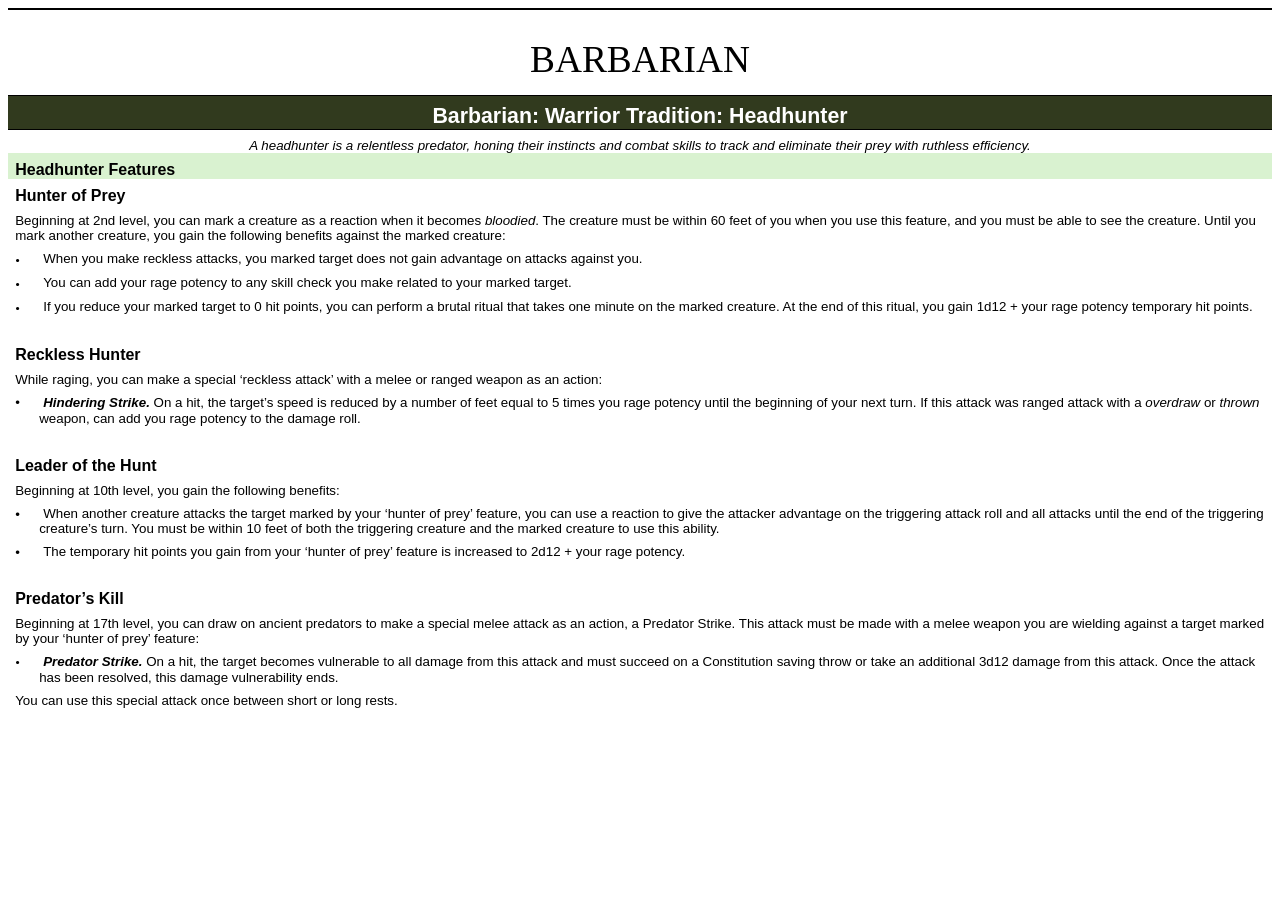
<file: Barbarian_Warrior Tradition - Headhunter.htm>
<html xmlns:v="urn:schemas-microsoft-com:vml"
xmlns:o="urn:schemas-microsoft-com:office:office"
xmlns:w="urn:schemas-microsoft-com:office:word"
xmlns:m="http://schemas.microsoft.com/office/2004/12/omml"
xmlns="http://www.w3.org/TR/REC-html40">

<head>
<meta http-equiv=Content-Type content="text/html; charset=windows-1252">
<meta name=ProgId content=Word.Document>
<meta name=Generator content="Microsoft Word 15">
<meta name=Originator content="Microsoft Word 15">
<link rel=File-List
href="Barbarian_Warrior%20Tradition%20-%20Headhunter_files/filelist.xml">
<!--[if gte mso 9]><xml>
 <o:DocumentProperties>
  <o:Author>Magnus Hamann</o:Author>
  <o:Template>Normal</o:Template>
  <o:LastAuthor>Magnus Hamann</o:LastAuthor>
  <o:Revision>2</o:Revision>
  <o:TotalTime>1183</o:TotalTime>
  <o:Created>2026-04-22T19:57:00Z</o:Created>
  <o:LastSaved>2026-04-22T19:57:00Z</o:LastSaved>
  <o:Pages>1</o:Pages>
  <o:Words>414</o:Words>
  <o:Characters>1999</o:Characters>
  <o:Lines>43</o:Lines>
  <o:Paragraphs>24</o:Paragraphs>
  <o:CharactersWithSpaces>2389</o:CharactersWithSpaces>
  <o:Version>16.00</o:Version>
 </o:DocumentProperties>
 <o:OfficeDocumentSettings>
  <o:AllowPNG/>
 </o:OfficeDocumentSettings>
</xml><![endif]-->
<link rel=themeData
href="Barbarian_Warrior%20Tradition%20-%20Headhunter_files/themedata.thmx">
<link rel=colorSchemeMapping
href="Barbarian_Warrior%20Tradition%20-%20Headhunter_files/colorschememapping.xml">
<!--[if gte mso 9]><xml>
 <w:WordDocument>
  <w:SpellingState>Clean</w:SpellingState>
  <w:GrammarState>Clean</w:GrammarState>
  <w:TrackMoves>false</w:TrackMoves>
  <w:TrackFormatting/>
  <w:PunctuationKerning/>
  <w:ValidateAgainstSchemas/>
  <w:SaveIfXMLInvalid>false</w:SaveIfXMLInvalid>
  <w:IgnoreMixedContent>false</w:IgnoreMixedContent>
  <w:AlwaysShowPlaceholderText>false</w:AlwaysShowPlaceholderText>
  <w:DoNotPromoteQF/>
  <w:LidThemeOther>EN-GB</w:LidThemeOther>
  <w:LidThemeAsian>X-NONE</w:LidThemeAsian>
  <w:LidThemeComplexScript>X-NONE</w:LidThemeComplexScript>
  <w:Compatibility>
   <w:BreakWrappedTables/>
   <w:SnapToGridInCell/>
   <w:WrapTextWithPunct/>
   <w:UseAsianBreakRules/>
   <w:DontGrowAutofit/>
   <w:SplitPgBreakAndParaMark/>
   <w:EnableOpenTypeKerning/>
   <w:DontFlipMirrorIndents/>
   <w:OverrideTableStyleHps/>
  </w:Compatibility>
  <m:mathPr>
   <m:mathFont m:val="Cambria Math"/>
   <m:brkBin m:val="before"/>
   <m:brkBinSub m:val="&#45;-"/>
   <m:smallFrac m:val="off"/>
   <m:dispDef/>
   <m:lMargin m:val="0"/>
   <m:rMargin m:val="0"/>
   <m:defJc m:val="centerGroup"/>
   <m:wrapIndent m:val="1440"/>
   <m:intLim m:val="subSup"/>
   <m:naryLim m:val="undOvr"/>
  </m:mathPr></w:WordDocument>
</xml><![endif]--><!--[if gte mso 9]><xml>
 <w:LatentStyles DefLockedState="false" DefUnhideWhenUsed="false"
  DefSemiHidden="false" DefQFormat="false" DefPriority="99"
  LatentStyleCount="376">
  <w:LsdException Locked="false" Priority="0" QFormat="true" Name="Normal"/>
  <w:LsdException Locked="false" Priority="9" QFormat="true" Name="heading 1"/>
  <w:LsdException Locked="false" Priority="9" SemiHidden="true"
   UnhideWhenUsed="true" QFormat="true" Name="heading 2"/>
  <w:LsdException Locked="false" Priority="9" SemiHidden="true"
   UnhideWhenUsed="true" QFormat="true" Name="heading 3"/>
  <w:LsdException Locked="false" Priority="9" SemiHidden="true"
   UnhideWhenUsed="true" QFormat="true" Name="heading 4"/>
  <w:LsdException Locked="false" Priority="9" SemiHidden="true"
   UnhideWhenUsed="true" QFormat="true" Name="heading 5"/>
  <w:LsdException Locked="false" Priority="9" SemiHidden="true"
   UnhideWhenUsed="true" QFormat="true" Name="heading 6"/>
  <w:LsdException Locked="false" Priority="9" SemiHidden="true"
   UnhideWhenUsed="true" QFormat="true" Name="heading 7"/>
  <w:LsdException Locked="false" Priority="9" SemiHidden="true"
   UnhideWhenUsed="true" QFormat="true" Name="heading 8"/>
  <w:LsdException Locked="false" Priority="9" SemiHidden="true"
   UnhideWhenUsed="true" QFormat="true" Name="heading 9"/>
  <w:LsdException Locked="false" SemiHidden="true" UnhideWhenUsed="true"
   Name="index 1"/>
  <w:LsdException Locked="false" SemiHidden="true" UnhideWhenUsed="true"
   Name="index 2"/>
  <w:LsdException Locked="false" SemiHidden="true" UnhideWhenUsed="true"
   Name="index 3"/>
  <w:LsdException Locked="false" SemiHidden="true" UnhideWhenUsed="true"
   Name="index 4"/>
  <w:LsdException Locked="false" SemiHidden="true" UnhideWhenUsed="true"
   Name="index 5"/>
  <w:LsdException Locked="false" SemiHidden="true" UnhideWhenUsed="true"
   Name="index 6"/>
  <w:LsdException Locked="false" SemiHidden="true" UnhideWhenUsed="true"
   Name="index 7"/>
  <w:LsdException Locked="false" SemiHidden="true" UnhideWhenUsed="true"
   Name="index 8"/>
  <w:LsdException Locked="false" SemiHidden="true" UnhideWhenUsed="true"
   Name="index 9"/>
  <w:LsdException Locked="false" Priority="39" SemiHidden="true"
   UnhideWhenUsed="true" Name="toc 1"/>
  <w:LsdException Locked="false" Priority="39" SemiHidden="true"
   UnhideWhenUsed="true" Name="toc 2"/>
  <w:LsdException Locked="false" Priority="39" SemiHidden="true"
   UnhideWhenUsed="true" Name="toc 3"/>
  <w:LsdException Locked="false" Priority="39" SemiHidden="true"
   UnhideWhenUsed="true" Name="toc 4"/>
  <w:LsdException Locked="false" Priority="39" SemiHidden="true"
   UnhideWhenUsed="true" Name="toc 5"/>
  <w:LsdException Locked="false" Priority="39" SemiHidden="true"
   UnhideWhenUsed="true" Name="toc 6"/>
  <w:LsdException Locked="false" Priority="39" SemiHidden="true"
   UnhideWhenUsed="true" Name="toc 7"/>
  <w:LsdException Locked="false" Priority="39" SemiHidden="true"
   UnhideWhenUsed="true" Name="toc 8"/>
  <w:LsdException Locked="false" Priority="39" SemiHidden="true"
   UnhideWhenUsed="true" Name="toc 9"/>
  <w:LsdException Locked="false" SemiHidden="true" UnhideWhenUsed="true"
   Name="Normal Indent"/>
  <w:LsdException Locked="false" SemiHidden="true" UnhideWhenUsed="true"
   Name="footnote text"/>
  <w:LsdException Locked="false" SemiHidden="true" UnhideWhenUsed="true"
   Name="annotation text"/>
  <w:LsdException Locked="false" SemiHidden="true" UnhideWhenUsed="true"
   Name="header"/>
  <w:LsdException Locked="false" SemiHidden="true" UnhideWhenUsed="true"
   Name="footer"/>
  <w:LsdException Locked="false" SemiHidden="true" UnhideWhenUsed="true"
   Name="index heading"/>
  <w:LsdException Locked="false" Priority="35" SemiHidden="true"
   UnhideWhenUsed="true" QFormat="true" Name="caption"/>
  <w:LsdException Locked="false" SemiHidden="true" UnhideWhenUsed="true"
   Name="table of figures"/>
  <w:LsdException Locked="false" SemiHidden="true" UnhideWhenUsed="true"
   Name="envelope address"/>
  <w:LsdException Locked="false" SemiHidden="true" UnhideWhenUsed="true"
   Name="envelope return"/>
  <w:LsdException Locked="false" SemiHidden="true" UnhideWhenUsed="true"
   Name="footnote reference"/>
  <w:LsdException Locked="false" SemiHidden="true" UnhideWhenUsed="true"
   Name="annotation reference"/>
  <w:LsdException Locked="false" SemiHidden="true" UnhideWhenUsed="true"
   Name="line number"/>
  <w:LsdException Locked="false" SemiHidden="true" UnhideWhenUsed="true"
   Name="page number"/>
  <w:LsdException Locked="false" SemiHidden="true" UnhideWhenUsed="true"
   Name="endnote reference"/>
  <w:LsdException Locked="false" SemiHidden="true" UnhideWhenUsed="true"
   Name="endnote text"/>
  <w:LsdException Locked="false" SemiHidden="true" UnhideWhenUsed="true"
   Name="table of authorities"/>
  <w:LsdException Locked="false" SemiHidden="true" UnhideWhenUsed="true"
   Name="macro"/>
  <w:LsdException Locked="false" SemiHidden="true" UnhideWhenUsed="true"
   Name="toa heading"/>
  <w:LsdException Locked="false" SemiHidden="true" UnhideWhenUsed="true"
   Name="List"/>
  <w:LsdException Locked="false" SemiHidden="true" UnhideWhenUsed="true"
   Name="List Bullet"/>
  <w:LsdException Locked="false" SemiHidden="true" UnhideWhenUsed="true"
   Name="List Number"/>
  <w:LsdException Locked="false" SemiHidden="true" UnhideWhenUsed="true"
   Name="List 2"/>
  <w:LsdException Locked="false" SemiHidden="true" UnhideWhenUsed="true"
   Name="List 3"/>
  <w:LsdException Locked="false" SemiHidden="true" UnhideWhenUsed="true"
   Name="List 4"/>
  <w:LsdException Locked="false" SemiHidden="true" UnhideWhenUsed="true"
   Name="List 5"/>
  <w:LsdException Locked="false" SemiHidden="true" UnhideWhenUsed="true"
   Name="List Bullet 2"/>
  <w:LsdException Locked="false" SemiHidden="true" UnhideWhenUsed="true"
   Name="List Bullet 3"/>
  <w:LsdException Locked="false" SemiHidden="true" UnhideWhenUsed="true"
   Name="List Bullet 4"/>
  <w:LsdException Locked="false" SemiHidden="true" UnhideWhenUsed="true"
   Name="List Bullet 5"/>
  <w:LsdException Locked="false" SemiHidden="true" UnhideWhenUsed="true"
   Name="List Number 2"/>
  <w:LsdException Locked="false" SemiHidden="true" UnhideWhenUsed="true"
   Name="List Number 3"/>
  <w:LsdException Locked="false" SemiHidden="true" UnhideWhenUsed="true"
   Name="List Number 4"/>
  <w:LsdException Locked="false" SemiHidden="true" UnhideWhenUsed="true"
   Name="List Number 5"/>
  <w:LsdException Locked="false" Priority="10" QFormat="true" Name="Title"/>
  <w:LsdException Locked="false" SemiHidden="true" UnhideWhenUsed="true"
   Name="Closing"/>
  <w:LsdException Locked="false" SemiHidden="true" UnhideWhenUsed="true"
   Name="Signature"/>
  <w:LsdException Locked="false" Priority="1" SemiHidden="true"
   UnhideWhenUsed="true" Name="Default Paragraph Font"/>
  <w:LsdException Locked="false" SemiHidden="true" UnhideWhenUsed="true"
   Name="Body Text"/>
  <w:LsdException Locked="false" SemiHidden="true" UnhideWhenUsed="true"
   Name="Body Text Indent"/>
  <w:LsdException Locked="false" SemiHidden="true" UnhideWhenUsed="true"
   Name="List Continue"/>
  <w:LsdException Locked="false" SemiHidden="true" UnhideWhenUsed="true"
   Name="List Continue 2"/>
  <w:LsdException Locked="false" SemiHidden="true" UnhideWhenUsed="true"
   Name="List Continue 3"/>
  <w:LsdException Locked="false" SemiHidden="true" UnhideWhenUsed="true"
   Name="List Continue 4"/>
  <w:LsdException Locked="false" SemiHidden="true" UnhideWhenUsed="true"
   Name="List Continue 5"/>
  <w:LsdException Locked="false" SemiHidden="true" UnhideWhenUsed="true"
   Name="Message Header"/>
  <w:LsdException Locked="false" Priority="11" QFormat="true" Name="Subtitle"/>
  <w:LsdException Locked="false" SemiHidden="true" UnhideWhenUsed="true"
   Name="Salutation"/>
  <w:LsdException Locked="false" SemiHidden="true" UnhideWhenUsed="true"
   Name="Date"/>
  <w:LsdException Locked="false" SemiHidden="true" UnhideWhenUsed="true"
   Name="Body Text First Indent"/>
  <w:LsdException Locked="false" SemiHidden="true" UnhideWhenUsed="true"
   Name="Body Text First Indent 2"/>
  <w:LsdException Locked="false" SemiHidden="true" UnhideWhenUsed="true"
   Name="Note Heading"/>
  <w:LsdException Locked="false" SemiHidden="true" UnhideWhenUsed="true"
   Name="Body Text 2"/>
  <w:LsdException Locked="false" SemiHidden="true" UnhideWhenUsed="true"
   Name="Body Text 3"/>
  <w:LsdException Locked="false" SemiHidden="true" UnhideWhenUsed="true"
   Name="Body Text Indent 2"/>
  <w:LsdException Locked="false" SemiHidden="true" UnhideWhenUsed="true"
   Name="Body Text Indent 3"/>
  <w:LsdException Locked="false" SemiHidden="true" UnhideWhenUsed="true"
   Name="Block Text"/>
  <w:LsdException Locked="false" SemiHidden="true" UnhideWhenUsed="true"
   Name="Hyperlink"/>
  <w:LsdException Locked="false" SemiHidden="true" UnhideWhenUsed="true"
   Name="FollowedHyperlink"/>
  <w:LsdException Locked="false" Priority="22" QFormat="true" Name="Strong"/>
  <w:LsdException Locked="false" Priority="20" QFormat="true" Name="Emphasis"/>
  <w:LsdException Locked="false" SemiHidden="true" UnhideWhenUsed="true"
   Name="Document Map"/>
  <w:LsdException Locked="false" SemiHidden="true" UnhideWhenUsed="true"
   Name="Plain Text"/>
  <w:LsdException Locked="false" SemiHidden="true" UnhideWhenUsed="true"
   Name="E-mail Signature"/>
  <w:LsdException Locked="false" SemiHidden="true" UnhideWhenUsed="true"
   Name="HTML Top of Form"/>
  <w:LsdException Locked="false" SemiHidden="true" UnhideWhenUsed="true"
   Name="HTML Bottom of Form"/>
  <w:LsdException Locked="false" SemiHidden="true" UnhideWhenUsed="true"
   Name="Normal (Web)"/>
  <w:LsdException Locked="false" SemiHidden="true" UnhideWhenUsed="true"
   Name="HTML Acronym"/>
  <w:LsdException Locked="false" SemiHidden="true" UnhideWhenUsed="true"
   Name="HTML Address"/>
  <w:LsdException Locked="false" SemiHidden="true" UnhideWhenUsed="true"
   Name="HTML Cite"/>
  <w:LsdException Locked="false" SemiHidden="true" UnhideWhenUsed="true"
   Name="HTML Code"/>
  <w:LsdException Locked="false" SemiHidden="true" UnhideWhenUsed="true"
   Name="HTML Definition"/>
  <w:LsdException Locked="false" SemiHidden="true" UnhideWhenUsed="true"
   Name="HTML Keyboard"/>
  <w:LsdException Locked="false" SemiHidden="true" UnhideWhenUsed="true"
   Name="HTML Preformatted"/>
  <w:LsdException Locked="false" SemiHidden="true" UnhideWhenUsed="true"
   Name="HTML Sample"/>
  <w:LsdException Locked="false" SemiHidden="true" UnhideWhenUsed="true"
   Name="HTML Typewriter"/>
  <w:LsdException Locked="false" SemiHidden="true" UnhideWhenUsed="true"
   Name="HTML Variable"/>
  <w:LsdException Locked="false" SemiHidden="true" UnhideWhenUsed="true"
   Name="Normal Table"/>
  <w:LsdException Locked="false" SemiHidden="true" UnhideWhenUsed="true"
   Name="annotation subject"/>
  <w:LsdException Locked="false" SemiHidden="true" UnhideWhenUsed="true"
   Name="No List"/>
  <w:LsdException Locked="false" SemiHidden="true" UnhideWhenUsed="true"
   Name="Outline List 1"/>
  <w:LsdException Locked="false" SemiHidden="true" UnhideWhenUsed="true"
   Name="Outline List 2"/>
  <w:LsdException Locked="false" SemiHidden="true" UnhideWhenUsed="true"
   Name="Outline List 3"/>
  <w:LsdException Locked="false" SemiHidden="true" UnhideWhenUsed="true"
   Name="Table Simple 1"/>
  <w:LsdException Locked="false" SemiHidden="true" UnhideWhenUsed="true"
   Name="Table Simple 2"/>
  <w:LsdException Locked="false" SemiHidden="true" UnhideWhenUsed="true"
   Name="Table Simple 3"/>
  <w:LsdException Locked="false" SemiHidden="true" UnhideWhenUsed="true"
   Name="Table Classic 1"/>
  <w:LsdException Locked="false" SemiHidden="true" UnhideWhenUsed="true"
   Name="Table Classic 2"/>
  <w:LsdException Locked="false" SemiHidden="true" UnhideWhenUsed="true"
   Name="Table Classic 3"/>
  <w:LsdException Locked="false" SemiHidden="true" UnhideWhenUsed="true"
   Name="Table Classic 4"/>
  <w:LsdException Locked="false" SemiHidden="true" UnhideWhenUsed="true"
   Name="Table Colorful 1"/>
  <w:LsdException Locked="false" SemiHidden="true" UnhideWhenUsed="true"
   Name="Table Colorful 2"/>
  <w:LsdException Locked="false" SemiHidden="true" UnhideWhenUsed="true"
   Name="Table Colorful 3"/>
  <w:LsdException Locked="false" SemiHidden="true" UnhideWhenUsed="true"
   Name="Table Columns 1"/>
  <w:LsdException Locked="false" SemiHidden="true" UnhideWhenUsed="true"
   Name="Table Columns 2"/>
  <w:LsdException Locked="false" SemiHidden="true" UnhideWhenUsed="true"
   Name="Table Columns 3"/>
  <w:LsdException Locked="false" SemiHidden="true" UnhideWhenUsed="true"
   Name="Table Columns 4"/>
  <w:LsdException Locked="false" SemiHidden="true" UnhideWhenUsed="true"
   Name="Table Columns 5"/>
  <w:LsdException Locked="false" SemiHidden="true" UnhideWhenUsed="true"
   Name="Table Grid 1"/>
  <w:LsdException Locked="false" SemiHidden="true" UnhideWhenUsed="true"
   Name="Table Grid 2"/>
  <w:LsdException Locked="false" SemiHidden="true" UnhideWhenUsed="true"
   Name="Table Grid 3"/>
  <w:LsdException Locked="false" SemiHidden="true" UnhideWhenUsed="true"
   Name="Table Grid 4"/>
  <w:LsdException Locked="false" SemiHidden="true" UnhideWhenUsed="true"
   Name="Table Grid 5"/>
  <w:LsdException Locked="false" SemiHidden="true" UnhideWhenUsed="true"
   Name="Table Grid 6"/>
  <w:LsdException Locked="false" SemiHidden="true" UnhideWhenUsed="true"
   Name="Table Grid 7"/>
  <w:LsdException Locked="false" SemiHidden="true" UnhideWhenUsed="true"
   Name="Table Grid 8"/>
  <w:LsdException Locked="false" SemiHidden="true" UnhideWhenUsed="true"
   Name="Table List 1"/>
  <w:LsdException Locked="false" SemiHidden="true" UnhideWhenUsed="true"
   Name="Table List 2"/>
  <w:LsdException Locked="false" SemiHidden="true" UnhideWhenUsed="true"
   Name="Table List 3"/>
  <w:LsdException Locked="false" SemiHidden="true" UnhideWhenUsed="true"
   Name="Table List 4"/>
  <w:LsdException Locked="false" SemiHidden="true" UnhideWhenUsed="true"
   Name="Table List 5"/>
  <w:LsdException Locked="false" SemiHidden="true" UnhideWhenUsed="true"
   Name="Table List 6"/>
  <w:LsdException Locked="false" SemiHidden="true" UnhideWhenUsed="true"
   Name="Table List 7"/>
  <w:LsdException Locked="false" SemiHidden="true" UnhideWhenUsed="true"
   Name="Table List 8"/>
  <w:LsdException Locked="false" SemiHidden="true" UnhideWhenUsed="true"
   Name="Table 3D effects 1"/>
  <w:LsdException Locked="false" SemiHidden="true" UnhideWhenUsed="true"
   Name="Table 3D effects 2"/>
  <w:LsdException Locked="false" SemiHidden="true" UnhideWhenUsed="true"
   Name="Table 3D effects 3"/>
  <w:LsdException Locked="false" SemiHidden="true" UnhideWhenUsed="true"
   Name="Table Contemporary"/>
  <w:LsdException Locked="false" SemiHidden="true" UnhideWhenUsed="true"
   Name="Table Elegant"/>
  <w:LsdException Locked="false" SemiHidden="true" UnhideWhenUsed="true"
   Name="Table Professional"/>
  <w:LsdException Locked="false" SemiHidden="true" UnhideWhenUsed="true"
   Name="Table Subtle 1"/>
  <w:LsdException Locked="false" SemiHidden="true" UnhideWhenUsed="true"
   Name="Table Subtle 2"/>
  <w:LsdException Locked="false" SemiHidden="true" UnhideWhenUsed="true"
   Name="Table Web 1"/>
  <w:LsdException Locked="false" SemiHidden="true" UnhideWhenUsed="true"
   Name="Table Web 2"/>
  <w:LsdException Locked="false" SemiHidden="true" UnhideWhenUsed="true"
   Name="Table Web 3"/>
  <w:LsdException Locked="false" SemiHidden="true" UnhideWhenUsed="true"
   Name="Balloon Text"/>
  <w:LsdException Locked="false" Priority="39" Name="Table Grid"/>
  <w:LsdException Locked="false" SemiHidden="true" UnhideWhenUsed="true"
   Name="Table Theme"/>
  <w:LsdException Locked="false" SemiHidden="true" Name="Placeholder Text"/>
  <w:LsdException Locked="false" Priority="1" QFormat="true" Name="No Spacing"/>
  <w:LsdException Locked="false" Priority="60" Name="Light Shading"/>
  <w:LsdException Locked="false" Priority="61" Name="Light List"/>
  <w:LsdException Locked="false" Priority="62" Name="Light Grid"/>
  <w:LsdException Locked="false" Priority="63" Name="Medium Shading 1"/>
  <w:LsdException Locked="false" Priority="64" Name="Medium Shading 2"/>
  <w:LsdException Locked="false" Priority="65" Name="Medium List 1"/>
  <w:LsdException Locked="false" Priority="66" Name="Medium List 2"/>
  <w:LsdException Locked="false" Priority="67" Name="Medium Grid 1"/>
  <w:LsdException Locked="false" Priority="68" Name="Medium Grid 2"/>
  <w:LsdException Locked="false" Priority="69" Name="Medium Grid 3"/>
  <w:LsdException Locked="false" Priority="70" Name="Dark List"/>
  <w:LsdException Locked="false" Priority="71" Name="Colorful Shading"/>
  <w:LsdException Locked="false" Priority="72" Name="Colorful List"/>
  <w:LsdException Locked="false" Priority="73" Name="Colorful Grid"/>
  <w:LsdException Locked="false" Priority="60" Name="Light Shading Accent 1"/>
  <w:LsdException Locked="false" Priority="61" Name="Light List Accent 1"/>
  <w:LsdException Locked="false" Priority="62" Name="Light Grid Accent 1"/>
  <w:LsdException Locked="false" Priority="63" Name="Medium Shading 1 Accent 1"/>
  <w:LsdException Locked="false" Priority="64" Name="Medium Shading 2 Accent 1"/>
  <w:LsdException Locked="false" Priority="65" Name="Medium List 1 Accent 1"/>
  <w:LsdException Locked="false" SemiHidden="true" Name="Revision"/>
  <w:LsdException Locked="false" Priority="34" QFormat="true"
   Name="List Paragraph"/>
  <w:LsdException Locked="false" Priority="29" QFormat="true" Name="Quote"/>
  <w:LsdException Locked="false" Priority="30" QFormat="true"
   Name="Intense Quote"/>
  <w:LsdException Locked="false" Priority="66" Name="Medium List 2 Accent 1"/>
  <w:LsdException Locked="false" Priority="67" Name="Medium Grid 1 Accent 1"/>
  <w:LsdException Locked="false" Priority="68" Name="Medium Grid 2 Accent 1"/>
  <w:LsdException Locked="false" Priority="69" Name="Medium Grid 3 Accent 1"/>
  <w:LsdException Locked="false" Priority="70" Name="Dark List Accent 1"/>
  <w:LsdException Locked="false" Priority="71" Name="Colorful Shading Accent 1"/>
  <w:LsdException Locked="false" Priority="72" Name="Colorful List Accent 1"/>
  <w:LsdException Locked="false" Priority="73" Name="Colorful Grid Accent 1"/>
  <w:LsdException Locked="false" Priority="60" Name="Light Shading Accent 2"/>
  <w:LsdException Locked="false" Priority="61" Name="Light List Accent 2"/>
  <w:LsdException Locked="false" Priority="62" Name="Light Grid Accent 2"/>
  <w:LsdException Locked="false" Priority="63" Name="Medium Shading 1 Accent 2"/>
  <w:LsdException Locked="false" Priority="64" Name="Medium Shading 2 Accent 2"/>
  <w:LsdException Locked="false" Priority="65" Name="Medium List 1 Accent 2"/>
  <w:LsdException Locked="false" Priority="66" Name="Medium List 2 Accent 2"/>
  <w:LsdException Locked="false" Priority="67" Name="Medium Grid 1 Accent 2"/>
  <w:LsdException Locked="false" Priority="68" Name="Medium Grid 2 Accent 2"/>
  <w:LsdException Locked="false" Priority="69" Name="Medium Grid 3 Accent 2"/>
  <w:LsdException Locked="false" Priority="70" Name="Dark List Accent 2"/>
  <w:LsdException Locked="false" Priority="71" Name="Colorful Shading Accent 2"/>
  <w:LsdException Locked="false" Priority="72" Name="Colorful List Accent 2"/>
  <w:LsdException Locked="false" Priority="73" Name="Colorful Grid Accent 2"/>
  <w:LsdException Locked="false" Priority="60" Name="Light Shading Accent 3"/>
  <w:LsdException Locked="false" Priority="61" Name="Light List Accent 3"/>
  <w:LsdException Locked="false" Priority="62" Name="Light Grid Accent 3"/>
  <w:LsdException Locked="false" Priority="63" Name="Medium Shading 1 Accent 3"/>
  <w:LsdException Locked="false" Priority="64" Name="Medium Shading 2 Accent 3"/>
  <w:LsdException Locked="false" Priority="65" Name="Medium List 1 Accent 3"/>
  <w:LsdException Locked="false" Priority="66" Name="Medium List 2 Accent 3"/>
  <w:LsdException Locked="false" Priority="67" Name="Medium Grid 1 Accent 3"/>
  <w:LsdException Locked="false" Priority="68" Name="Medium Grid 2 Accent 3"/>
  <w:LsdException Locked="false" Priority="69" Name="Medium Grid 3 Accent 3"/>
  <w:LsdException Locked="false" Priority="70" Name="Dark List Accent 3"/>
  <w:LsdException Locked="false" Priority="71" Name="Colorful Shading Accent 3"/>
  <w:LsdException Locked="false" Priority="72" Name="Colorful List Accent 3"/>
  <w:LsdException Locked="false" Priority="73" Name="Colorful Grid Accent 3"/>
  <w:LsdException Locked="false" Priority="60" Name="Light Shading Accent 4"/>
  <w:LsdException Locked="false" Priority="61" Name="Light List Accent 4"/>
  <w:LsdException Locked="false" Priority="62" Name="Light Grid Accent 4"/>
  <w:LsdException Locked="false" Priority="63" Name="Medium Shading 1 Accent 4"/>
  <w:LsdException Locked="false" Priority="64" Name="Medium Shading 2 Accent 4"/>
  <w:LsdException Locked="false" Priority="65" Name="Medium List 1 Accent 4"/>
  <w:LsdException Locked="false" Priority="66" Name="Medium List 2 Accent 4"/>
  <w:LsdException Locked="false" Priority="67" Name="Medium Grid 1 Accent 4"/>
  <w:LsdException Locked="false" Priority="68" Name="Medium Grid 2 Accent 4"/>
  <w:LsdException Locked="false" Priority="69" Name="Medium Grid 3 Accent 4"/>
  <w:LsdException Locked="false" Priority="70" Name="Dark List Accent 4"/>
  <w:LsdException Locked="false" Priority="71" Name="Colorful Shading Accent 4"/>
  <w:LsdException Locked="false" Priority="72" Name="Colorful List Accent 4"/>
  <w:LsdException Locked="false" Priority="73" Name="Colorful Grid Accent 4"/>
  <w:LsdException Locked="false" Priority="60" Name="Light Shading Accent 5"/>
  <w:LsdException Locked="false" Priority="61" Name="Light List Accent 5"/>
  <w:LsdException Locked="false" Priority="62" Name="Light Grid Accent 5"/>
  <w:LsdException Locked="false" Priority="63" Name="Medium Shading 1 Accent 5"/>
  <w:LsdException Locked="false" Priority="64" Name="Medium Shading 2 Accent 5"/>
  <w:LsdException Locked="false" Priority="65" Name="Medium List 1 Accent 5"/>
  <w:LsdException Locked="false" Priority="66" Name="Medium List 2 Accent 5"/>
  <w:LsdException Locked="false" Priority="67" Name="Medium Grid 1 Accent 5"/>
  <w:LsdException Locked="false" Priority="68" Name="Medium Grid 2 Accent 5"/>
  <w:LsdException Locked="false" Priority="69" Name="Medium Grid 3 Accent 5"/>
  <w:LsdException Locked="false" Priority="70" Name="Dark List Accent 5"/>
  <w:LsdException Locked="false" Priority="71" Name="Colorful Shading Accent 5"/>
  <w:LsdException Locked="false" Priority="72" Name="Colorful List Accent 5"/>
  <w:LsdException Locked="false" Priority="73" Name="Colorful Grid Accent 5"/>
  <w:LsdException Locked="false" Priority="60" Name="Light Shading Accent 6"/>
  <w:LsdException Locked="false" Priority="61" Name="Light List Accent 6"/>
  <w:LsdException Locked="false" Priority="62" Name="Light Grid Accent 6"/>
  <w:LsdException Locked="false" Priority="63" Name="Medium Shading 1 Accent 6"/>
  <w:LsdException Locked="false" Priority="64" Name="Medium Shading 2 Accent 6"/>
  <w:LsdException Locked="false" Priority="65" Name="Medium List 1 Accent 6"/>
  <w:LsdException Locked="false" Priority="66" Name="Medium List 2 Accent 6"/>
  <w:LsdException Locked="false" Priority="67" Name="Medium Grid 1 Accent 6"/>
  <w:LsdException Locked="false" Priority="68" Name="Medium Grid 2 Accent 6"/>
  <w:LsdException Locked="false" Priority="69" Name="Medium Grid 3 Accent 6"/>
  <w:LsdException Locked="false" Priority="70" Name="Dark List Accent 6"/>
  <w:LsdException Locked="false" Priority="71" Name="Colorful Shading Accent 6"/>
  <w:LsdException Locked="false" Priority="72" Name="Colorful List Accent 6"/>
  <w:LsdException Locked="false" Priority="73" Name="Colorful Grid Accent 6"/>
  <w:LsdException Locked="false" Priority="19" QFormat="true"
   Name="Subtle Emphasis"/>
  <w:LsdException Locked="false" Priority="21" QFormat="true"
   Name="Intense Emphasis"/>
  <w:LsdException Locked="false" Priority="31" QFormat="true"
   Name="Subtle Reference"/>
  <w:LsdException Locked="false" Priority="32" QFormat="true"
   Name="Intense Reference"/>
  <w:LsdException Locked="false" Priority="33" QFormat="true" Name="Book Title"/>
  <w:LsdException Locked="false" Priority="37" SemiHidden="true"
   UnhideWhenUsed="true" Name="Bibliography"/>
  <w:LsdException Locked="false" Priority="39" SemiHidden="true"
   UnhideWhenUsed="true" QFormat="true" Name="TOC Heading"/>
  <w:LsdException Locked="false" Priority="41" Name="Plain Table 1"/>
  <w:LsdException Locked="false" Priority="42" Name="Plain Table 2"/>
  <w:LsdException Locked="false" Priority="43" Name="Plain Table 3"/>
  <w:LsdException Locked="false" Priority="44" Name="Plain Table 4"/>
  <w:LsdException Locked="false" Priority="45" Name="Plain Table 5"/>
  <w:LsdException Locked="false" Priority="40" Name="Grid Table Light"/>
  <w:LsdException Locked="false" Priority="46" Name="Grid Table 1 Light"/>
  <w:LsdException Locked="false" Priority="47" Name="Grid Table 2"/>
  <w:LsdException Locked="false" Priority="48" Name="Grid Table 3"/>
  <w:LsdException Locked="false" Priority="49" Name="Grid Table 4"/>
  <w:LsdException Locked="false" Priority="50" Name="Grid Table 5 Dark"/>
  <w:LsdException Locked="false" Priority="51" Name="Grid Table 6 Colorful"/>
  <w:LsdException Locked="false" Priority="52" Name="Grid Table 7 Colorful"/>
  <w:LsdException Locked="false" Priority="46"
   Name="Grid Table 1 Light Accent 1"/>
  <w:LsdException Locked="false" Priority="47" Name="Grid Table 2 Accent 1"/>
  <w:LsdException Locked="false" Priority="48" Name="Grid Table 3 Accent 1"/>
  <w:LsdException Locked="false" Priority="49" Name="Grid Table 4 Accent 1"/>
  <w:LsdException Locked="false" Priority="50" Name="Grid Table 5 Dark Accent 1"/>
  <w:LsdException Locked="false" Priority="51"
   Name="Grid Table 6 Colorful Accent 1"/>
  <w:LsdException Locked="false" Priority="52"
   Name="Grid Table 7 Colorful Accent 1"/>
  <w:LsdException Locked="false" Priority="46"
   Name="Grid Table 1 Light Accent 2"/>
  <w:LsdException Locked="false" Priority="47" Name="Grid Table 2 Accent 2"/>
  <w:LsdException Locked="false" Priority="48" Name="Grid Table 3 Accent 2"/>
  <w:LsdException Locked="false" Priority="49" Name="Grid Table 4 Accent 2"/>
  <w:LsdException Locked="false" Priority="50" Name="Grid Table 5 Dark Accent 2"/>
  <w:LsdException Locked="false" Priority="51"
   Name="Grid Table 6 Colorful Accent 2"/>
  <w:LsdException Locked="false" Priority="52"
   Name="Grid Table 7 Colorful Accent 2"/>
  <w:LsdException Locked="false" Priority="46"
   Name="Grid Table 1 Light Accent 3"/>
  <w:LsdException Locked="false" Priority="47" Name="Grid Table 2 Accent 3"/>
  <w:LsdException Locked="false" Priority="48" Name="Grid Table 3 Accent 3"/>
  <w:LsdException Locked="false" Priority="49" Name="Grid Table 4 Accent 3"/>
  <w:LsdException Locked="false" Priority="50" Name="Grid Table 5 Dark Accent 3"/>
  <w:LsdException Locked="false" Priority="51"
   Name="Grid Table 6 Colorful Accent 3"/>
  <w:LsdException Locked="false" Priority="52"
   Name="Grid Table 7 Colorful Accent 3"/>
  <w:LsdException Locked="false" Priority="46"
   Name="Grid Table 1 Light Accent 4"/>
  <w:LsdException Locked="false" Priority="47" Name="Grid Table 2 Accent 4"/>
  <w:LsdException Locked="false" Priority="48" Name="Grid Table 3 Accent 4"/>
  <w:LsdException Locked="false" Priority="49" Name="Grid Table 4 Accent 4"/>
  <w:LsdException Locked="false" Priority="50" Name="Grid Table 5 Dark Accent 4"/>
  <w:LsdException Locked="false" Priority="51"
   Name="Grid Table 6 Colorful Accent 4"/>
  <w:LsdException Locked="false" Priority="52"
   Name="Grid Table 7 Colorful Accent 4"/>
  <w:LsdException Locked="false" Priority="46"
   Name="Grid Table 1 Light Accent 5"/>
  <w:LsdException Locked="false" Priority="47" Name="Grid Table 2 Accent 5"/>
  <w:LsdException Locked="false" Priority="48" Name="Grid Table 3 Accent 5"/>
  <w:LsdException Locked="false" Priority="49" Name="Grid Table 4 Accent 5"/>
  <w:LsdException Locked="false" Priority="50" Name="Grid Table 5 Dark Accent 5"/>
  <w:LsdException Locked="false" Priority="51"
   Name="Grid Table 6 Colorful Accent 5"/>
  <w:LsdException Locked="false" Priority="52"
   Name="Grid Table 7 Colorful Accent 5"/>
  <w:LsdException Locked="false" Priority="46"
   Name="Grid Table 1 Light Accent 6"/>
  <w:LsdException Locked="false" Priority="47" Name="Grid Table 2 Accent 6"/>
  <w:LsdException Locked="false" Priority="48" Name="Grid Table 3 Accent 6"/>
  <w:LsdException Locked="false" Priority="49" Name="Grid Table 4 Accent 6"/>
  <w:LsdException Locked="false" Priority="50" Name="Grid Table 5 Dark Accent 6"/>
  <w:LsdException Locked="false" Priority="51"
   Name="Grid Table 6 Colorful Accent 6"/>
  <w:LsdException Locked="false" Priority="52"
   Name="Grid Table 7 Colorful Accent 6"/>
  <w:LsdException Locked="false" Priority="46" Name="List Table 1 Light"/>
  <w:LsdException Locked="false" Priority="47" Name="List Table 2"/>
  <w:LsdException Locked="false" Priority="48" Name="List Table 3"/>
  <w:LsdException Locked="false" Priority="49" Name="List Table 4"/>
  <w:LsdException Locked="false" Priority="50" Name="List Table 5 Dark"/>
  <w:LsdException Locked="false" Priority="51" Name="List Table 6 Colorful"/>
  <w:LsdException Locked="false" Priority="52" Name="List Table 7 Colorful"/>
  <w:LsdException Locked="false" Priority="46"
   Name="List Table 1 Light Accent 1"/>
  <w:LsdException Locked="false" Priority="47" Name="List Table 2 Accent 1"/>
  <w:LsdException Locked="false" Priority="48" Name="List Table 3 Accent 1"/>
  <w:LsdException Locked="false" Priority="49" Name="List Table 4 Accent 1"/>
  <w:LsdException Locked="false" Priority="50" Name="List Table 5 Dark Accent 1"/>
  <w:LsdException Locked="false" Priority="51"
   Name="List Table 6 Colorful Accent 1"/>
  <w:LsdException Locked="false" Priority="52"
   Name="List Table 7 Colorful Accent 1"/>
  <w:LsdException Locked="false" Priority="46"
   Name="List Table 1 Light Accent 2"/>
  <w:LsdException Locked="false" Priority="47" Name="List Table 2 Accent 2"/>
  <w:LsdException Locked="false" Priority="48" Name="List Table 3 Accent 2"/>
  <w:LsdException Locked="false" Priority="49" Name="List Table 4 Accent 2"/>
  <w:LsdException Locked="false" Priority="50" Name="List Table 5 Dark Accent 2"/>
  <w:LsdException Locked="false" Priority="51"
   Name="List Table 6 Colorful Accent 2"/>
  <w:LsdException Locked="false" Priority="52"
   Name="List Table 7 Colorful Accent 2"/>
  <w:LsdException Locked="false" Priority="46"
   Name="List Table 1 Light Accent 3"/>
  <w:LsdException Locked="false" Priority="47" Name="List Table 2 Accent 3"/>
  <w:LsdException Locked="false" Priority="48" Name="List Table 3 Accent 3"/>
  <w:LsdException Locked="false" Priority="49" Name="List Table 4 Accent 3"/>
  <w:LsdException Locked="false" Priority="50" Name="List Table 5 Dark Accent 3"/>
  <w:LsdException Locked="false" Priority="51"
   Name="List Table 6 Colorful Accent 3"/>
  <w:LsdException Locked="false" Priority="52"
   Name="List Table 7 Colorful Accent 3"/>
  <w:LsdException Locked="false" Priority="46"
   Name="List Table 1 Light Accent 4"/>
  <w:LsdException Locked="false" Priority="47" Name="List Table 2 Accent 4"/>
  <w:LsdException Locked="false" Priority="48" Name="List Table 3 Accent 4"/>
  <w:LsdException Locked="false" Priority="49" Name="List Table 4 Accent 4"/>
  <w:LsdException Locked="false" Priority="50" Name="List Table 5 Dark Accent 4"/>
  <w:LsdException Locked="false" Priority="51"
   Name="List Table 6 Colorful Accent 4"/>
  <w:LsdException Locked="false" Priority="52"
   Name="List Table 7 Colorful Accent 4"/>
  <w:LsdException Locked="false" Priority="46"
   Name="List Table 1 Light Accent 5"/>
  <w:LsdException Locked="false" Priority="47" Name="List Table 2 Accent 5"/>
  <w:LsdException Locked="false" Priority="48" Name="List Table 3 Accent 5"/>
  <w:LsdException Locked="false" Priority="49" Name="List Table 4 Accent 5"/>
  <w:LsdException Locked="false" Priority="50" Name="List Table 5 Dark Accent 5"/>
  <w:LsdException Locked="false" Priority="51"
   Name="List Table 6 Colorful Accent 5"/>
  <w:LsdException Locked="false" Priority="52"
   Name="List Table 7 Colorful Accent 5"/>
  <w:LsdException Locked="false" Priority="46"
   Name="List Table 1 Light Accent 6"/>
  <w:LsdException Locked="false" Priority="47" Name="List Table 2 Accent 6"/>
  <w:LsdException Locked="false" Priority="48" Name="List Table 3 Accent 6"/>
  <w:LsdException Locked="false" Priority="49" Name="List Table 4 Accent 6"/>
  <w:LsdException Locked="false" Priority="50" Name="List Table 5 Dark Accent 6"/>
  <w:LsdException Locked="false" Priority="51"
   Name="List Table 6 Colorful Accent 6"/>
  <w:LsdException Locked="false" Priority="52"
   Name="List Table 7 Colorful Accent 6"/>
  <w:LsdException Locked="false" SemiHidden="true" UnhideWhenUsed="true"
   Name="Mention"/>
  <w:LsdException Locked="false" SemiHidden="true" UnhideWhenUsed="true"
   Name="Smart Hyperlink"/>
  <w:LsdException Locked="false" SemiHidden="true" UnhideWhenUsed="true"
   Name="Hashtag"/>
  <w:LsdException Locked="false" SemiHidden="true" UnhideWhenUsed="true"
   Name="Unresolved Mention"/>
  <w:LsdException Locked="false" SemiHidden="true" UnhideWhenUsed="true"
   Name="Smart Link"/>
 </w:LatentStyles>
</xml><![endif]-->
<style>
<!--
 /* Font Definitions */
 @font-face
	{font-family:Wingdings;
	panose-1:5 0 0 0 0 0 0 0 0 0;
	mso-font-charset:2;
	mso-generic-font-family:auto;
	mso-font-pitch:variable;
	mso-font-signature:0 268435456 0 0 -2147483648 0;}
@font-face
	{font-family:"Cambria Math";
	panose-1:2 4 5 3 5 4 6 3 2 4;
	mso-font-charset:0;
	mso-generic-font-family:roman;
	mso-font-pitch:variable;
	mso-font-signature:-536869121 1107305727 33554432 0 415 0;}
@font-face
	{font-family:"Arial Unicode MS";
	panose-1:2 11 6 4 2 2 2 2 2 4;
	mso-font-alt:Arial;
	mso-font-charset:0;
	mso-generic-font-family:roman;
	mso-font-pitch:auto;
	mso-font-signature:0 0 0 0 0 0;}
@font-face
	{font-family:Aptos;
	mso-font-charset:0;
	mso-generic-font-family:swiss;
	mso-font-pitch:variable;
	mso-font-signature:536871559 3 0 0 415 0;}
@font-face
	{font-family:"Times Roman";
	mso-font-alt:"Times New Roman";
	mso-font-charset:0;
	mso-generic-font-family:roman;
	mso-font-pitch:auto;
	mso-font-signature:0 0 0 0 0 0;}
@font-face
	{font-family:"Helvetica Neue";
	mso-font-alt:Arial;
	mso-font-charset:0;
	mso-generic-font-family:roman;
	mso-font-pitch:auto;
	mso-font-signature:0 0 0 0 0 0;}
@font-face
	{font-family:minerva-modern;
	panose-1:0 0 0 0 0 0 0 0 0 0;
	mso-font-alt:Cambria;
	mso-font-charset:0;
	mso-generic-font-family:roman;
	mso-font-format:other;
	mso-font-pitch:auto;
	mso-font-signature:0 0 0 0 0 0;}
 /* Style Definitions */
 p.MsoNormal, li.MsoNormal, div.MsoNormal
	{mso-style-unhide:no;
	mso-style-qformat:yes;
	mso-style-parent:"";
	margin-top:0cm;
	margin-right:0cm;
	margin-bottom:8.0pt;
	margin-left:0cm;
	line-height:115%;
	mso-pagination:widow-orphan;
	font-size:12.0pt;
	font-family:"Aptos",sans-serif;
	mso-ascii-font-family:Aptos;
	mso-ascii-theme-font:minor-latin;
	mso-fareast-font-family:Aptos;
	mso-fareast-theme-font:minor-latin;
	mso-hansi-font-family:Aptos;
	mso-hansi-theme-font:minor-latin;
	mso-bidi-font-family:"Times New Roman";
	mso-bidi-theme-font:minor-bidi;
	mso-font-kerning:1.0pt;
	mso-ligatures:standardcontextual;
	mso-fareast-language:EN-US;}
h1
	{mso-style-priority:9;
	mso-style-unhide:no;
	mso-style-qformat:yes;
	mso-style-link:"Heading 1 Char";
	mso-style-next:Normal;
	margin-top:18.0pt;
	margin-right:0cm;
	margin-bottom:4.0pt;
	margin-left:0cm;
	line-height:115%;
	mso-pagination:widow-orphan lines-together;
	page-break-after:avoid;
	mso-outline-level:1;
	font-size:20.0pt;
	font-family:"Aptos Display",sans-serif;
	mso-ascii-font-family:"Aptos Display";
	mso-ascii-theme-font:major-latin;
	mso-fareast-font-family:"Times New Roman";
	mso-fareast-theme-font:major-fareast;
	mso-hansi-font-family:"Aptos Display";
	mso-hansi-theme-font:major-latin;
	mso-bidi-font-family:"Times New Roman";
	mso-bidi-theme-font:major-bidi;
	color:#0F4761;
	mso-themecolor:accent1;
	mso-themeshade:191;
	mso-font-kerning:1.0pt;
	mso-ligatures:standardcontextual;
	mso-fareast-language:EN-US;
	font-weight:normal;}
h2
	{mso-style-noshow:yes;
	mso-style-priority:9;
	mso-style-qformat:yes;
	mso-style-link:"Heading 2 Char";
	mso-style-next:Normal;
	margin-top:8.0pt;
	margin-right:0cm;
	margin-bottom:4.0pt;
	margin-left:0cm;
	line-height:115%;
	mso-pagination:widow-orphan lines-together;
	page-break-after:avoid;
	mso-outline-level:2;
	font-size:16.0pt;
	font-family:"Aptos Display",sans-serif;
	mso-ascii-font-family:"Aptos Display";
	mso-ascii-theme-font:major-latin;
	mso-fareast-font-family:"Times New Roman";
	mso-fareast-theme-font:major-fareast;
	mso-hansi-font-family:"Aptos Display";
	mso-hansi-theme-font:major-latin;
	mso-bidi-font-family:"Times New Roman";
	mso-bidi-theme-font:major-bidi;
	color:#0F4761;
	mso-themecolor:accent1;
	mso-themeshade:191;
	mso-font-kerning:1.0pt;
	mso-ligatures:standardcontextual;
	mso-fareast-language:EN-US;
	font-weight:normal;}
h3
	{mso-style-noshow:yes;
	mso-style-priority:9;
	mso-style-qformat:yes;
	mso-style-link:"Heading 3 Char";
	mso-style-next:Normal;
	margin-top:8.0pt;
	margin-right:0cm;
	margin-bottom:4.0pt;
	margin-left:0cm;
	line-height:115%;
	mso-pagination:widow-orphan lines-together;
	page-break-after:avoid;
	mso-outline-level:3;
	font-size:14.0pt;
	font-family:"Aptos",sans-serif;
	mso-ascii-font-family:Aptos;
	mso-ascii-theme-font:minor-latin;
	mso-fareast-font-family:"Times New Roman";
	mso-fareast-theme-font:major-fareast;
	mso-hansi-font-family:Aptos;
	mso-hansi-theme-font:minor-latin;
	mso-bidi-font-family:"Times New Roman";
	mso-bidi-theme-font:major-bidi;
	color:#0F4761;
	mso-themecolor:accent1;
	mso-themeshade:191;
	mso-font-kerning:1.0pt;
	mso-ligatures:standardcontextual;
	mso-fareast-language:EN-US;
	font-weight:normal;}
h4
	{mso-style-noshow:yes;
	mso-style-priority:9;
	mso-style-qformat:yes;
	mso-style-link:"Heading 4 Char";
	mso-style-next:Normal;
	margin-top:4.0pt;
	margin-right:0cm;
	margin-bottom:2.0pt;
	margin-left:0cm;
	line-height:115%;
	mso-pagination:widow-orphan lines-together;
	page-break-after:avoid;
	mso-outline-level:4;
	font-size:12.0pt;
	font-family:"Aptos",sans-serif;
	mso-ascii-font-family:Aptos;
	mso-ascii-theme-font:minor-latin;
	mso-fareast-font-family:"Times New Roman";
	mso-fareast-theme-font:major-fareast;
	mso-hansi-font-family:Aptos;
	mso-hansi-theme-font:minor-latin;
	mso-bidi-font-family:"Times New Roman";
	mso-bidi-theme-font:major-bidi;
	color:#0F4761;
	mso-themecolor:accent1;
	mso-themeshade:191;
	mso-font-kerning:1.0pt;
	mso-ligatures:standardcontextual;
	mso-fareast-language:EN-US;
	font-weight:normal;
	font-style:italic;}
h5
	{mso-style-noshow:yes;
	mso-style-priority:9;
	mso-style-qformat:yes;
	mso-style-link:"Heading 5 Char";
	mso-style-next:Normal;
	margin-top:4.0pt;
	margin-right:0cm;
	margin-bottom:2.0pt;
	margin-left:0cm;
	line-height:115%;
	mso-pagination:widow-orphan lines-together;
	page-break-after:avoid;
	mso-outline-level:5;
	font-size:12.0pt;
	font-family:"Aptos",sans-serif;
	mso-ascii-font-family:Aptos;
	mso-ascii-theme-font:minor-latin;
	mso-fareast-font-family:"Times New Roman";
	mso-fareast-theme-font:major-fareast;
	mso-hansi-font-family:Aptos;
	mso-hansi-theme-font:minor-latin;
	mso-bidi-font-family:"Times New Roman";
	mso-bidi-theme-font:major-bidi;
	color:#0F4761;
	mso-themecolor:accent1;
	mso-themeshade:191;
	mso-font-kerning:1.0pt;
	mso-ligatures:standardcontextual;
	mso-fareast-language:EN-US;
	font-weight:normal;}
h6
	{mso-style-noshow:yes;
	mso-style-priority:9;
	mso-style-qformat:yes;
	mso-style-link:"Heading 6 Char";
	mso-style-next:Normal;
	margin-top:2.0pt;
	margin-right:0cm;
	margin-bottom:0cm;
	margin-left:0cm;
	line-height:115%;
	mso-pagination:widow-orphan lines-together;
	page-break-after:avoid;
	mso-outline-level:6;
	font-size:12.0pt;
	font-family:"Aptos",sans-serif;
	mso-ascii-font-family:Aptos;
	mso-ascii-theme-font:minor-latin;
	mso-fareast-font-family:"Times New Roman";
	mso-fareast-theme-font:major-fareast;
	mso-hansi-font-family:Aptos;
	mso-hansi-theme-font:minor-latin;
	mso-bidi-font-family:"Times New Roman";
	mso-bidi-theme-font:major-bidi;
	color:#595959;
	mso-themecolor:text1;
	mso-themetint:166;
	mso-font-kerning:1.0pt;
	mso-ligatures:standardcontextual;
	mso-fareast-language:EN-US;
	font-weight:normal;
	font-style:italic;}
p.MsoHeading7, li.MsoHeading7, div.MsoHeading7
	{mso-style-noshow:yes;
	mso-style-priority:9;
	mso-style-qformat:yes;
	mso-style-link:"Heading 7 Char";
	mso-style-next:Normal;
	margin-top:2.0pt;
	margin-right:0cm;
	margin-bottom:0cm;
	margin-left:0cm;
	line-height:115%;
	mso-pagination:widow-orphan lines-together;
	page-break-after:avoid;
	mso-outline-level:7;
	font-size:12.0pt;
	font-family:"Aptos",sans-serif;
	mso-ascii-font-family:Aptos;
	mso-ascii-theme-font:minor-latin;
	mso-fareast-font-family:"Times New Roman";
	mso-fareast-theme-font:major-fareast;
	mso-hansi-font-family:Aptos;
	mso-hansi-theme-font:minor-latin;
	mso-bidi-font-family:"Times New Roman";
	mso-bidi-theme-font:major-bidi;
	color:#595959;
	mso-themecolor:text1;
	mso-themetint:166;
	mso-font-kerning:1.0pt;
	mso-ligatures:standardcontextual;
	mso-fareast-language:EN-US;}
p.MsoHeading8, li.MsoHeading8, div.MsoHeading8
	{mso-style-noshow:yes;
	mso-style-priority:9;
	mso-style-qformat:yes;
	mso-style-link:"Heading 8 Char";
	mso-style-next:Normal;
	margin:0cm;
	line-height:115%;
	mso-pagination:widow-orphan lines-together;
	page-break-after:avoid;
	mso-outline-level:8;
	font-size:12.0pt;
	font-family:"Aptos",sans-serif;
	mso-ascii-font-family:Aptos;
	mso-ascii-theme-font:minor-latin;
	mso-fareast-font-family:"Times New Roman";
	mso-fareast-theme-font:major-fareast;
	mso-hansi-font-family:Aptos;
	mso-hansi-theme-font:minor-latin;
	mso-bidi-font-family:"Times New Roman";
	mso-bidi-theme-font:major-bidi;
	color:#272727;
	mso-themecolor:text1;
	mso-themetint:216;
	mso-font-kerning:1.0pt;
	mso-ligatures:standardcontextual;
	mso-fareast-language:EN-US;
	font-style:italic;}
p.MsoHeading9, li.MsoHeading9, div.MsoHeading9
	{mso-style-noshow:yes;
	mso-style-priority:9;
	mso-style-qformat:yes;
	mso-style-link:"Heading 9 Char";
	mso-style-next:Normal;
	margin:0cm;
	line-height:115%;
	mso-pagination:widow-orphan lines-together;
	page-break-after:avoid;
	mso-outline-level:9;
	font-size:12.0pt;
	font-family:"Aptos",sans-serif;
	mso-ascii-font-family:Aptos;
	mso-ascii-theme-font:minor-latin;
	mso-fareast-font-family:"Times New Roman";
	mso-fareast-theme-font:major-fareast;
	mso-hansi-font-family:Aptos;
	mso-hansi-theme-font:minor-latin;
	mso-bidi-font-family:"Times New Roman";
	mso-bidi-theme-font:major-bidi;
	color:#272727;
	mso-themecolor:text1;
	mso-themetint:216;
	mso-font-kerning:1.0pt;
	mso-ligatures:standardcontextual;
	mso-fareast-language:EN-US;}
p.MsoTitle, li.MsoTitle, div.MsoTitle
	{mso-style-priority:10;
	mso-style-unhide:no;
	mso-style-qformat:yes;
	mso-style-link:"Title Char";
	mso-style-next:Normal;
	margin-top:0cm;
	margin-right:0cm;
	margin-bottom:4.0pt;
	margin-left:0cm;
	mso-add-space:auto;
	mso-pagination:widow-orphan;
	font-size:28.0pt;
	font-family:"Aptos Display",sans-serif;
	mso-ascii-font-family:"Aptos Display";
	mso-ascii-theme-font:major-latin;
	mso-fareast-font-family:"Times New Roman";
	mso-fareast-theme-font:major-fareast;
	mso-hansi-font-family:"Aptos Display";
	mso-hansi-theme-font:major-latin;
	mso-bidi-font-family:"Times New Roman";
	mso-bidi-theme-font:major-bidi;
	letter-spacing:-.5pt;
	mso-font-kerning:14.0pt;
	mso-ligatures:standardcontextual;
	mso-fareast-language:EN-US;}
p.MsoTitleCxSpFirst, li.MsoTitleCxSpFirst, div.MsoTitleCxSpFirst
	{mso-style-priority:10;
	mso-style-unhide:no;
	mso-style-qformat:yes;
	mso-style-link:"Title Char";
	mso-style-next:Normal;
	mso-style-type:export-only;
	margin:0cm;
	mso-add-space:auto;
	mso-pagination:widow-orphan;
	font-size:28.0pt;
	font-family:"Aptos Display",sans-serif;
	mso-ascii-font-family:"Aptos Display";
	mso-ascii-theme-font:major-latin;
	mso-fareast-font-family:"Times New Roman";
	mso-fareast-theme-font:major-fareast;
	mso-hansi-font-family:"Aptos Display";
	mso-hansi-theme-font:major-latin;
	mso-bidi-font-family:"Times New Roman";
	mso-bidi-theme-font:major-bidi;
	letter-spacing:-.5pt;
	mso-font-kerning:14.0pt;
	mso-ligatures:standardcontextual;
	mso-fareast-language:EN-US;}
p.MsoTitleCxSpMiddle, li.MsoTitleCxSpMiddle, div.MsoTitleCxSpMiddle
	{mso-style-priority:10;
	mso-style-unhide:no;
	mso-style-qformat:yes;
	mso-style-link:"Title Char";
	mso-style-next:Normal;
	mso-style-type:export-only;
	margin:0cm;
	mso-add-space:auto;
	mso-pagination:widow-orphan;
	font-size:28.0pt;
	font-family:"Aptos Display",sans-serif;
	mso-ascii-font-family:"Aptos Display";
	mso-ascii-theme-font:major-latin;
	mso-fareast-font-family:"Times New Roman";
	mso-fareast-theme-font:major-fareast;
	mso-hansi-font-family:"Aptos Display";
	mso-hansi-theme-font:major-latin;
	mso-bidi-font-family:"Times New Roman";
	mso-bidi-theme-font:major-bidi;
	letter-spacing:-.5pt;
	mso-font-kerning:14.0pt;
	mso-ligatures:standardcontextual;
	mso-fareast-language:EN-US;}
p.MsoTitleCxSpLast, li.MsoTitleCxSpLast, div.MsoTitleCxSpLast
	{mso-style-priority:10;
	mso-style-unhide:no;
	mso-style-qformat:yes;
	mso-style-link:"Title Char";
	mso-style-next:Normal;
	mso-style-type:export-only;
	margin-top:0cm;
	margin-right:0cm;
	margin-bottom:4.0pt;
	margin-left:0cm;
	mso-add-space:auto;
	mso-pagination:widow-orphan;
	font-size:28.0pt;
	font-family:"Aptos Display",sans-serif;
	mso-ascii-font-family:"Aptos Display";
	mso-ascii-theme-font:major-latin;
	mso-fareast-font-family:"Times New Roman";
	mso-fareast-theme-font:major-fareast;
	mso-hansi-font-family:"Aptos Display";
	mso-hansi-theme-font:major-latin;
	mso-bidi-font-family:"Times New Roman";
	mso-bidi-theme-font:major-bidi;
	letter-spacing:-.5pt;
	mso-font-kerning:14.0pt;
	mso-ligatures:standardcontextual;
	mso-fareast-language:EN-US;}
p.MsoSubtitle, li.MsoSubtitle, div.MsoSubtitle
	{mso-style-priority:11;
	mso-style-unhide:no;
	mso-style-qformat:yes;
	mso-style-link:"Subtitle Char";
	mso-style-next:Normal;
	margin-top:0cm;
	margin-right:0cm;
	margin-bottom:8.0pt;
	margin-left:0cm;
	line-height:115%;
	mso-pagination:widow-orphan;
	font-size:14.0pt;
	font-family:"Aptos",sans-serif;
	mso-ascii-font-family:Aptos;
	mso-ascii-theme-font:minor-latin;
	mso-fareast-font-family:"Times New Roman";
	mso-fareast-theme-font:major-fareast;
	mso-hansi-font-family:Aptos;
	mso-hansi-theme-font:minor-latin;
	mso-bidi-font-family:"Times New Roman";
	mso-bidi-theme-font:major-bidi;
	color:#595959;
	mso-themecolor:text1;
	mso-themetint:166;
	letter-spacing:.75pt;
	mso-font-kerning:1.0pt;
	mso-ligatures:standardcontextual;
	mso-fareast-language:EN-US;}
a:link, span.MsoHyperlink
	{mso-style-priority:99;
	color:#467886;
	mso-themecolor:hyperlink;
	text-decoration:underline;
	text-underline:single;}
a:visited, span.MsoHyperlinkFollowed
	{mso-style-noshow:yes;
	mso-style-priority:99;
	color:#96607D;
	mso-themecolor:followedhyperlink;
	text-decoration:underline;
	text-underline:single;}
p.MsoListParagraph, li.MsoListParagraph, div.MsoListParagraph
	{mso-style-priority:34;
	mso-style-unhide:no;
	mso-style-qformat:yes;
	margin-top:0cm;
	margin-right:0cm;
	margin-bottom:8.0pt;
	margin-left:36.0pt;
	mso-add-space:auto;
	line-height:115%;
	mso-pagination:widow-orphan;
	font-size:12.0pt;
	font-family:"Aptos",sans-serif;
	mso-ascii-font-family:Aptos;
	mso-ascii-theme-font:minor-latin;
	mso-fareast-font-family:Aptos;
	mso-fareast-theme-font:minor-latin;
	mso-hansi-font-family:Aptos;
	mso-hansi-theme-font:minor-latin;
	mso-bidi-font-family:"Times New Roman";
	mso-bidi-theme-font:minor-bidi;
	mso-font-kerning:1.0pt;
	mso-ligatures:standardcontextual;
	mso-fareast-language:EN-US;}
p.MsoListParagraphCxSpFirst, li.MsoListParagraphCxSpFirst, div.MsoListParagraphCxSpFirst
	{mso-style-priority:34;
	mso-style-unhide:no;
	mso-style-qformat:yes;
	mso-style-type:export-only;
	margin-top:0cm;
	margin-right:0cm;
	margin-bottom:0cm;
	margin-left:36.0pt;
	mso-add-space:auto;
	line-height:115%;
	mso-pagination:widow-orphan;
	font-size:12.0pt;
	font-family:"Aptos",sans-serif;
	mso-ascii-font-family:Aptos;
	mso-ascii-theme-font:minor-latin;
	mso-fareast-font-family:Aptos;
	mso-fareast-theme-font:minor-latin;
	mso-hansi-font-family:Aptos;
	mso-hansi-theme-font:minor-latin;
	mso-bidi-font-family:"Times New Roman";
	mso-bidi-theme-font:minor-bidi;
	mso-font-kerning:1.0pt;
	mso-ligatures:standardcontextual;
	mso-fareast-language:EN-US;}
p.MsoListParagraphCxSpMiddle, li.MsoListParagraphCxSpMiddle, div.MsoListParagraphCxSpMiddle
	{mso-style-priority:34;
	mso-style-unhide:no;
	mso-style-qformat:yes;
	mso-style-type:export-only;
	margin-top:0cm;
	margin-right:0cm;
	margin-bottom:0cm;
	margin-left:36.0pt;
	mso-add-space:auto;
	line-height:115%;
	mso-pagination:widow-orphan;
	font-size:12.0pt;
	font-family:"Aptos",sans-serif;
	mso-ascii-font-family:Aptos;
	mso-ascii-theme-font:minor-latin;
	mso-fareast-font-family:Aptos;
	mso-fareast-theme-font:minor-latin;
	mso-hansi-font-family:Aptos;
	mso-hansi-theme-font:minor-latin;
	mso-bidi-font-family:"Times New Roman";
	mso-bidi-theme-font:minor-bidi;
	mso-font-kerning:1.0pt;
	mso-ligatures:standardcontextual;
	mso-fareast-language:EN-US;}
p.MsoListParagraphCxSpLast, li.MsoListParagraphCxSpLast, div.MsoListParagraphCxSpLast
	{mso-style-priority:34;
	mso-style-unhide:no;
	mso-style-qformat:yes;
	mso-style-type:export-only;
	margin-top:0cm;
	margin-right:0cm;
	margin-bottom:8.0pt;
	margin-left:36.0pt;
	mso-add-space:auto;
	line-height:115%;
	mso-pagination:widow-orphan;
	font-size:12.0pt;
	font-family:"Aptos",sans-serif;
	mso-ascii-font-family:Aptos;
	mso-ascii-theme-font:minor-latin;
	mso-fareast-font-family:Aptos;
	mso-fareast-theme-font:minor-latin;
	mso-hansi-font-family:Aptos;
	mso-hansi-theme-font:minor-latin;
	mso-bidi-font-family:"Times New Roman";
	mso-bidi-theme-font:minor-bidi;
	mso-font-kerning:1.0pt;
	mso-ligatures:standardcontextual;
	mso-fareast-language:EN-US;}
p.MsoQuote, li.MsoQuote, div.MsoQuote
	{mso-style-priority:29;
	mso-style-unhide:no;
	mso-style-qformat:yes;
	mso-style-link:"Quote Char";
	mso-style-next:Normal;
	margin-top:8.0pt;
	margin-right:0cm;
	margin-bottom:8.0pt;
	margin-left:0cm;
	text-align:center;
	line-height:115%;
	mso-pagination:widow-orphan;
	font-size:12.0pt;
	font-family:"Aptos",sans-serif;
	mso-ascii-font-family:Aptos;
	mso-ascii-theme-font:minor-latin;
	mso-fareast-font-family:Aptos;
	mso-fareast-theme-font:minor-latin;
	mso-hansi-font-family:Aptos;
	mso-hansi-theme-font:minor-latin;
	mso-bidi-font-family:"Times New Roman";
	mso-bidi-theme-font:minor-bidi;
	color:#404040;
	mso-themecolor:text1;
	mso-themetint:191;
	mso-font-kerning:1.0pt;
	mso-ligatures:standardcontextual;
	mso-fareast-language:EN-US;
	font-style:italic;}
p.MsoIntenseQuote, li.MsoIntenseQuote, div.MsoIntenseQuote
	{mso-style-priority:30;
	mso-style-unhide:no;
	mso-style-qformat:yes;
	mso-style-link:"Intense Quote Char";
	mso-style-next:Normal;
	margin-top:18.0pt;
	margin-right:43.2pt;
	margin-bottom:18.0pt;
	margin-left:43.2pt;
	text-align:center;
	line-height:115%;
	mso-pagination:widow-orphan;
	border:none;
	mso-border-top-alt:solid #0F4761 .5pt;
	mso-border-top-themecolor:accent1;
	mso-border-top-themeshade:191;
	mso-border-bottom-alt:solid #0F4761 .5pt;
	mso-border-bottom-themecolor:accent1;
	mso-border-bottom-themeshade:191;
	padding:0cm;
	mso-padding-alt:10.0pt 0cm 10.0pt 0cm;
	font-size:12.0pt;
	font-family:"Aptos",sans-serif;
	mso-ascii-font-family:Aptos;
	mso-ascii-theme-font:minor-latin;
	mso-fareast-font-family:Aptos;
	mso-fareast-theme-font:minor-latin;
	mso-hansi-font-family:Aptos;
	mso-hansi-theme-font:minor-latin;
	mso-bidi-font-family:"Times New Roman";
	mso-bidi-theme-font:minor-bidi;
	color:#0F4761;
	mso-themecolor:accent1;
	mso-themeshade:191;
	mso-font-kerning:1.0pt;
	mso-ligatures:standardcontextual;
	mso-fareast-language:EN-US;
	font-style:italic;}
span.MsoIntenseEmphasis
	{mso-style-priority:21;
	mso-style-unhide:no;
	mso-style-qformat:yes;
	color:#0F4761;
	mso-themecolor:accent1;
	mso-themeshade:191;
	font-style:italic;}
span.MsoIntenseReference
	{mso-style-priority:32;
	mso-style-unhide:no;
	mso-style-qformat:yes;
	font-variant:small-caps;
	color:#0F4761;
	mso-themecolor:accent1;
	mso-themeshade:191;
	letter-spacing:.25pt;
	font-weight:bold;}
span.Heading1Char
	{mso-style-name:"Heading 1 Char";
	mso-style-priority:9;
	mso-style-unhide:no;
	mso-style-locked:yes;
	mso-style-link:"Heading 1";
	mso-ansi-font-size:20.0pt;
	mso-bidi-font-size:20.0pt;
	font-family:"Aptos Display",sans-serif;
	mso-ascii-font-family:"Aptos Display";
	mso-ascii-theme-font:major-latin;
	mso-fareast-font-family:"Times New Roman";
	mso-fareast-theme-font:major-fareast;
	mso-hansi-font-family:"Aptos Display";
	mso-hansi-theme-font:major-latin;
	mso-bidi-font-family:"Times New Roman";
	mso-bidi-theme-font:major-bidi;
	color:#0F4761;
	mso-themecolor:accent1;
	mso-themeshade:191;}
span.Heading2Char
	{mso-style-name:"Heading 2 Char";
	mso-style-noshow:yes;
	mso-style-priority:9;
	mso-style-unhide:no;
	mso-style-locked:yes;
	mso-style-link:"Heading 2";
	mso-ansi-font-size:16.0pt;
	mso-bidi-font-size:16.0pt;
	font-family:"Aptos Display",sans-serif;
	mso-ascii-font-family:"Aptos Display";
	mso-ascii-theme-font:major-latin;
	mso-fareast-font-family:"Times New Roman";
	mso-fareast-theme-font:major-fareast;
	mso-hansi-font-family:"Aptos Display";
	mso-hansi-theme-font:major-latin;
	mso-bidi-font-family:"Times New Roman";
	mso-bidi-theme-font:major-bidi;
	color:#0F4761;
	mso-themecolor:accent1;
	mso-themeshade:191;}
span.Heading3Char
	{mso-style-name:"Heading 3 Char";
	mso-style-noshow:yes;
	mso-style-priority:9;
	mso-style-unhide:no;
	mso-style-locked:yes;
	mso-style-link:"Heading 3";
	mso-ansi-font-size:14.0pt;
	mso-bidi-font-size:14.0pt;
	font-family:"Times New Roman",serif;
	mso-fareast-font-family:"Times New Roman";
	mso-fareast-theme-font:major-fareast;
	mso-bidi-font-family:"Times New Roman";
	mso-bidi-theme-font:major-bidi;
	color:#0F4761;
	mso-themecolor:accent1;
	mso-themeshade:191;}
span.Heading4Char
	{mso-style-name:"Heading 4 Char";
	mso-style-noshow:yes;
	mso-style-priority:9;
	mso-style-unhide:no;
	mso-style-locked:yes;
	mso-style-link:"Heading 4";
	font-family:"Times New Roman",serif;
	mso-fareast-font-family:"Times New Roman";
	mso-fareast-theme-font:major-fareast;
	mso-bidi-font-family:"Times New Roman";
	mso-bidi-theme-font:major-bidi;
	color:#0F4761;
	mso-themecolor:accent1;
	mso-themeshade:191;
	font-style:italic;}
span.Heading5Char
	{mso-style-name:"Heading 5 Char";
	mso-style-noshow:yes;
	mso-style-priority:9;
	mso-style-unhide:no;
	mso-style-locked:yes;
	mso-style-link:"Heading 5";
	font-family:"Times New Roman",serif;
	mso-fareast-font-family:"Times New Roman";
	mso-fareast-theme-font:major-fareast;
	mso-bidi-font-family:"Times New Roman";
	mso-bidi-theme-font:major-bidi;
	color:#0F4761;
	mso-themecolor:accent1;
	mso-themeshade:191;}
span.Heading6Char
	{mso-style-name:"Heading 6 Char";
	mso-style-noshow:yes;
	mso-style-priority:9;
	mso-style-unhide:no;
	mso-style-locked:yes;
	mso-style-link:"Heading 6";
	font-family:"Times New Roman",serif;
	mso-fareast-font-family:"Times New Roman";
	mso-fareast-theme-font:major-fareast;
	mso-bidi-font-family:"Times New Roman";
	mso-bidi-theme-font:major-bidi;
	color:#595959;
	mso-themecolor:text1;
	mso-themetint:166;
	font-style:italic;}
span.Heading7Char
	{mso-style-name:"Heading 7 Char";
	mso-style-noshow:yes;
	mso-style-priority:9;
	mso-style-unhide:no;
	mso-style-locked:yes;
	mso-style-link:"Heading 7";
	font-family:"Times New Roman",serif;
	mso-fareast-font-family:"Times New Roman";
	mso-fareast-theme-font:major-fareast;
	mso-bidi-font-family:"Times New Roman";
	mso-bidi-theme-font:major-bidi;
	color:#595959;
	mso-themecolor:text1;
	mso-themetint:166;}
span.Heading8Char
	{mso-style-name:"Heading 8 Char";
	mso-style-noshow:yes;
	mso-style-priority:9;
	mso-style-unhide:no;
	mso-style-locked:yes;
	mso-style-link:"Heading 8";
	font-family:"Times New Roman",serif;
	mso-fareast-font-family:"Times New Roman";
	mso-fareast-theme-font:major-fareast;
	mso-bidi-font-family:"Times New Roman";
	mso-bidi-theme-font:major-bidi;
	color:#272727;
	mso-themecolor:text1;
	mso-themetint:216;
	font-style:italic;}
span.Heading9Char
	{mso-style-name:"Heading 9 Char";
	mso-style-noshow:yes;
	mso-style-priority:9;
	mso-style-unhide:no;
	mso-style-locked:yes;
	mso-style-link:"Heading 9";
	font-family:"Times New Roman",serif;
	mso-fareast-font-family:"Times New Roman";
	mso-fareast-theme-font:major-fareast;
	mso-bidi-font-family:"Times New Roman";
	mso-bidi-theme-font:major-bidi;
	color:#272727;
	mso-themecolor:text1;
	mso-themetint:216;}
span.TitleChar
	{mso-style-name:"Title Char";
	mso-style-priority:10;
	mso-style-unhide:no;
	mso-style-locked:yes;
	mso-style-link:Title;
	mso-ansi-font-size:28.0pt;
	mso-bidi-font-size:28.0pt;
	font-family:"Aptos Display",sans-serif;
	mso-ascii-font-family:"Aptos Display";
	mso-ascii-theme-font:major-latin;
	mso-fareast-font-family:"Times New Roman";
	mso-fareast-theme-font:major-fareast;
	mso-hansi-font-family:"Aptos Display";
	mso-hansi-theme-font:major-latin;
	mso-bidi-font-family:"Times New Roman";
	mso-bidi-theme-font:major-bidi;
	letter-spacing:-.5pt;
	mso-font-kerning:14.0pt;}
span.SubtitleChar
	{mso-style-name:"Subtitle Char";
	mso-style-priority:11;
	mso-style-unhide:no;
	mso-style-locked:yes;
	mso-style-link:Subtitle;
	mso-ansi-font-size:14.0pt;
	mso-bidi-font-size:14.0pt;
	font-family:"Times New Roman",serif;
	mso-fareast-font-family:"Times New Roman";
	mso-fareast-theme-font:major-fareast;
	mso-bidi-font-family:"Times New Roman";
	mso-bidi-theme-font:major-bidi;
	color:#595959;
	mso-themecolor:text1;
	mso-themetint:166;
	letter-spacing:.75pt;}
span.QuoteChar
	{mso-style-name:"Quote Char";
	mso-style-priority:29;
	mso-style-unhide:no;
	mso-style-locked:yes;
	mso-style-link:Quote;
	color:#404040;
	mso-themecolor:text1;
	mso-themetint:191;
	font-style:italic;}
span.IntenseQuoteChar
	{mso-style-name:"Intense Quote Char";
	mso-style-priority:30;
	mso-style-unhide:no;
	mso-style-locked:yes;
	mso-style-link:"Intense Quote";
	color:#0F4761;
	mso-themecolor:accent1;
	mso-themeshade:191;
	font-style:italic;}
p.TableStyle1, li.TableStyle1, div.TableStyle1
	{mso-style-name:"Table Style 1";
	mso-style-unhide:no;
	mso-style-parent:"";
	margin:0cm;
	mso-pagination:widow-orphan;
	font-size:10.0pt;
	font-family:"Helvetica Neue",serif;
	mso-fareast-font-family:"Helvetica Neue";
	mso-bidi-font-family:"Helvetica Neue";
	color:black;
	border:none;
	mso-style-textoutline-type:none;
	mso-style-textoutline-outlinestyle-dpiwidth:0pt;
	mso-style-textoutline-outlinestyle-linecap:flat;
	mso-style-textoutline-outlinestyle-join:bevel;
	mso-style-textoutline-outlinestyle-pctmiterlimit:0%;
	mso-style-textoutline-outlinestyle-dash:solid;
	mso-style-textoutline-outlinestyle-align:center;
	mso-style-textoutline-outlinestyle-compound:simple;
	font-weight:bold;}
p.TableStyle2, li.TableStyle2, div.TableStyle2
	{mso-style-name:"Table Style 2";
	mso-style-unhide:no;
	mso-style-parent:"";
	margin:0cm;
	mso-pagination:widow-orphan;
	font-size:10.0pt;
	font-family:"Helvetica Neue",serif;
	mso-fareast-font-family:"Helvetica Neue";
	mso-bidi-font-family:"Helvetica Neue";
	color:black;
	border:none;
	mso-style-textoutline-type:none;
	mso-style-textoutline-outlinestyle-dpiwidth:0pt;
	mso-style-textoutline-outlinestyle-linecap:flat;
	mso-style-textoutline-outlinestyle-join:bevel;
	mso-style-textoutline-outlinestyle-pctmiterlimit:0%;
	mso-style-textoutline-outlinestyle-dash:solid;
	mso-style-textoutline-outlinestyle-align:center;
	mso-style-textoutline-outlinestyle-compound:simple;}
span.SpellE
	{mso-style-name:"";
	mso-spl-e:yes;}
.MsoChpDefault
	{mso-style-type:export-only;
	mso-default-props:yes;
	font-size:12.0pt;
	mso-ansi-font-size:12.0pt;
	mso-bidi-font-size:12.0pt;
	font-family:"Aptos",sans-serif;
	mso-ascii-font-family:Aptos;
	mso-ascii-theme-font:minor-latin;
	mso-fareast-font-family:Aptos;
	mso-fareast-theme-font:minor-latin;
	mso-hansi-font-family:Aptos;
	mso-hansi-theme-font:minor-latin;
	mso-bidi-font-family:"Times New Roman";
	mso-bidi-theme-font:minor-bidi;
	mso-fareast-language:EN-US;}
.MsoPapDefault
	{mso-style-type:export-only;
	margin-bottom:8.0pt;
	line-height:115%;}
@page WordSection1
	{size:595.3pt 841.9pt;
	margin:72.0pt 72.0pt 72.0pt 72.0pt;
	mso-header-margin:35.4pt;
	mso-footer-margin:35.4pt;
	mso-paper-source:0;}
div.WordSection1
	{page:WordSection1;}
 /* List Definitions */
 @list l0
	{mso-list-id:95637111;
	mso-list-type:hybrid;
	mso-list-template-ids:-49615778 134807553 134807555 134807557 134807553 134807555 134807557 134807553 134807555 134807557;}
@list l0:level1
	{mso-level-number-format:bullet;
	mso-level-text:\F0B7;
	mso-level-tab-stop:none;
	mso-level-number-position:left;
	margin-left:18.0pt;
	text-indent:-18.0pt;
	font-family:Symbol;}
@list l0:level2
	{mso-level-number-format:bullet;
	mso-level-text:o;
	mso-level-tab-stop:none;
	mso-level-number-position:left;
	margin-left:54.0pt;
	text-indent:-18.0pt;
	font-family:"Courier New";}
@list l0:level3
	{mso-level-number-format:bullet;
	mso-level-text:\F0A7;
	mso-level-tab-stop:none;
	mso-level-number-position:left;
	margin-left:90.0pt;
	text-indent:-18.0pt;
	font-family:Wingdings;}
@list l0:level4
	{mso-level-number-format:bullet;
	mso-level-text:\F0B7;
	mso-level-tab-stop:none;
	mso-level-number-position:left;
	margin-left:126.0pt;
	text-indent:-18.0pt;
	font-family:Symbol;}
@list l0:level5
	{mso-level-number-format:bullet;
	mso-level-text:o;
	mso-level-tab-stop:none;
	mso-level-number-position:left;
	margin-left:162.0pt;
	text-indent:-18.0pt;
	font-family:"Courier New";}
@list l0:level6
	{mso-level-number-format:bullet;
	mso-level-text:\F0A7;
	mso-level-tab-stop:none;
	mso-level-number-position:left;
	margin-left:198.0pt;
	text-indent:-18.0pt;
	font-family:Wingdings;}
@list l0:level7
	{mso-level-number-format:bullet;
	mso-level-text:\F0B7;
	mso-level-tab-stop:none;
	mso-level-number-position:left;
	margin-left:234.0pt;
	text-indent:-18.0pt;
	font-family:Symbol;}
@list l0:level8
	{mso-level-number-format:bullet;
	mso-level-text:o;
	mso-level-tab-stop:none;
	mso-level-number-position:left;
	margin-left:270.0pt;
	text-indent:-18.0pt;
	font-family:"Courier New";}
@list l0:level9
	{mso-level-number-format:bullet;
	mso-level-text:\F0A7;
	mso-level-tab-stop:none;
	mso-level-number-position:left;
	margin-left:306.0pt;
	text-indent:-18.0pt;
	font-family:Wingdings;}
@list l1
	{mso-list-id:232131791;
	mso-list-type:hybrid;
	mso-list-template-ids:800739162 674548002 134807555 134807557 134807553 134807555 134807557 134807553 134807555 134807557;}
@list l1:level1
	{mso-level-number-format:bullet;
	mso-level-text:�;
	mso-level-tab-stop:none;
	mso-level-number-position:left;
	margin-left:18.0pt;
	text-indent:-18.0pt;
	mso-hansi-font-family:"Arial Unicode MS";
	font-variant:normal !important;
	text-transform:none;
	position:relative;
	top:1.0pt;
	mso-text-raise:-1.0pt;
	letter-spacing:0pt;
	background:windowtext;
	mso-highlight:windowtext;
	mso-font-width:100%;
	mso-font-kerning:0pt;
	text-effect:none;
	text-effect:none;
	text-effect:none;
	text-decoration:none;
	text-line-through:none;
	vertical-align:baseline;}
@list l1:level2
	{mso-level-number-format:bullet;
	mso-level-text:o;
	mso-level-tab-stop:none;
	mso-level-number-position:left;
	margin-left:54.0pt;
	text-indent:-18.0pt;
	font-family:"Courier New";}
@list l1:level3
	{mso-level-number-format:bullet;
	mso-level-text:\F0A7;
	mso-level-tab-stop:none;
	mso-level-number-position:left;
	margin-left:90.0pt;
	text-indent:-18.0pt;
	font-family:Wingdings;}
@list l1:level4
	{mso-level-number-format:bullet;
	mso-level-text:\F0B7;
	mso-level-tab-stop:none;
	mso-level-number-position:left;
	margin-left:126.0pt;
	text-indent:-18.0pt;
	font-family:Symbol;}
@list l1:level5
	{mso-level-number-format:bullet;
	mso-level-text:o;
	mso-level-tab-stop:none;
	mso-level-number-position:left;
	margin-left:162.0pt;
	text-indent:-18.0pt;
	font-family:"Courier New";}
@list l1:level6
	{mso-level-number-format:bullet;
	mso-level-text:\F0A7;
	mso-level-tab-stop:none;
	mso-level-number-position:left;
	margin-left:198.0pt;
	text-indent:-18.0pt;
	font-family:Wingdings;}
@list l1:level7
	{mso-level-number-format:bullet;
	mso-level-text:\F0B7;
	mso-level-tab-stop:none;
	mso-level-number-position:left;
	margin-left:234.0pt;
	text-indent:-18.0pt;
	font-family:Symbol;}
@list l1:level8
	{mso-level-number-format:bullet;
	mso-level-text:o;
	mso-level-tab-stop:none;
	mso-level-number-position:left;
	margin-left:270.0pt;
	text-indent:-18.0pt;
	font-family:"Courier New";}
@list l1:level9
	{mso-level-number-format:bullet;
	mso-level-text:\F0A7;
	mso-level-tab-stop:none;
	mso-level-number-position:left;
	margin-left:306.0pt;
	text-indent:-18.0pt;
	font-family:Wingdings;}
@list l2
	{mso-list-id:378893343;
	mso-list-template-ids:1016119176;}
@list l2:level1
	{mso-level-number-format:bullet;
	mso-level-text:\F0B7;
	mso-level-tab-stop:36.0pt;
	mso-level-number-position:left;
	text-indent:-18.0pt;
	mso-ansi-font-size:10.0pt;
	font-family:Symbol;}
@list l2:level2
	{mso-level-number-format:bullet;
	mso-level-text:o;
	mso-level-tab-stop:72.0pt;
	mso-level-number-position:left;
	text-indent:-18.0pt;
	mso-ansi-font-size:10.0pt;
	font-family:"Courier New";
	mso-bidi-font-family:"Times New Roman";}
@list l2:level3
	{mso-level-number-format:bullet;
	mso-level-text:\F0A7;
	mso-level-tab-stop:108.0pt;
	mso-level-number-position:left;
	text-indent:-18.0pt;
	mso-ansi-font-size:10.0pt;
	font-family:Wingdings;}
@list l2:level4
	{mso-level-number-format:bullet;
	mso-level-text:\F0A7;
	mso-level-tab-stop:144.0pt;
	mso-level-number-position:left;
	text-indent:-18.0pt;
	mso-ansi-font-size:10.0pt;
	font-family:Wingdings;}
@list l2:level5
	{mso-level-number-format:bullet;
	mso-level-text:\F0A7;
	mso-level-tab-stop:180.0pt;
	mso-level-number-position:left;
	text-indent:-18.0pt;
	mso-ansi-font-size:10.0pt;
	font-family:Wingdings;}
@list l2:level6
	{mso-level-number-format:bullet;
	mso-level-text:\F0A7;
	mso-level-tab-stop:216.0pt;
	mso-level-number-position:left;
	text-indent:-18.0pt;
	mso-ansi-font-size:10.0pt;
	font-family:Wingdings;}
@list l2:level7
	{mso-level-number-format:bullet;
	mso-level-text:\F0A7;
	mso-level-tab-stop:252.0pt;
	mso-level-number-position:left;
	text-indent:-18.0pt;
	mso-ansi-font-size:10.0pt;
	font-family:Wingdings;}
@list l2:level8
	{mso-level-number-format:bullet;
	mso-level-text:\F0A7;
	mso-level-tab-stop:288.0pt;
	mso-level-number-position:left;
	text-indent:-18.0pt;
	mso-ansi-font-size:10.0pt;
	font-family:Wingdings;}
@list l2:level9
	{mso-level-number-format:bullet;
	mso-level-text:\F0A7;
	mso-level-tab-stop:324.0pt;
	mso-level-number-position:left;
	text-indent:-18.0pt;
	mso-ansi-font-size:10.0pt;
	font-family:Wingdings;}
@list l3
	{mso-list-id:494689800;
	mso-list-type:hybrid;
	mso-list-template-ids:797886354 1860183798 134807555 134807557 134807553 134807555 134807557 134807553 134807555 134807557;}
@list l3:level1
	{mso-level-number-format:bullet;
	mso-level-text:�;
	mso-level-tab-stop:none;
	mso-level-number-position:left;
	margin-left:18.0pt;
	text-indent:-18.0pt;
	mso-ascii-font-family:"Times Roman";
	mso-fareast-font-family:"Times Roman";
	mso-hansi-font-family:"Times Roman";
	mso-bidi-font-family:"Times Roman";
	font-variant:normal !important;
	color:black;
	text-transform:none;
	position:relative;
	top:1.0pt;
	mso-text-raise:-1.0pt;
	letter-spacing:0pt;
	background:windowtext;
	mso-highlight:windowtext;
	mso-font-width:100%;
	mso-font-kerning:0pt;
	text-effect:none;
	text-effect:none;
	text-effect:none;
	mso-ansi-font-weight:normal;
	mso-bidi-font-weight:normal;
	mso-ansi-font-style:normal;
	mso-bidi-font-style:normal;
	text-decoration:none;
	text-line-through:none;
	vertical-align:baseline;}
@list l3:level2
	{mso-level-number-format:bullet;
	mso-level-text:o;
	mso-level-tab-stop:none;
	mso-level-number-position:left;
	margin-left:54.0pt;
	text-indent:-18.0pt;
	font-family:"Courier New";}
@list l3:level3
	{mso-level-number-format:bullet;
	mso-level-text:\F0A7;
	mso-level-tab-stop:none;
	mso-level-number-position:left;
	margin-left:90.0pt;
	text-indent:-18.0pt;
	font-family:Wingdings;}
@list l3:level4
	{mso-level-number-format:bullet;
	mso-level-text:\F0B7;
	mso-level-tab-stop:none;
	mso-level-number-position:left;
	margin-left:126.0pt;
	text-indent:-18.0pt;
	font-family:Symbol;}
@list l3:level5
	{mso-level-number-format:bullet;
	mso-level-text:o;
	mso-level-tab-stop:none;
	mso-level-number-position:left;
	margin-left:162.0pt;
	text-indent:-18.0pt;
	font-family:"Courier New";}
@list l3:level6
	{mso-level-number-format:bullet;
	mso-level-text:\F0A7;
	mso-level-tab-stop:none;
	mso-level-number-position:left;
	margin-left:198.0pt;
	text-indent:-18.0pt;
	font-family:Wingdings;}
@list l3:level7
	{mso-level-number-format:bullet;
	mso-level-text:\F0B7;
	mso-level-tab-stop:none;
	mso-level-number-position:left;
	margin-left:234.0pt;
	text-indent:-18.0pt;
	font-family:Symbol;}
@list l3:level8
	{mso-level-number-format:bullet;
	mso-level-text:o;
	mso-level-tab-stop:none;
	mso-level-number-position:left;
	margin-left:270.0pt;
	text-indent:-18.0pt;
	font-family:"Courier New";}
@list l3:level9
	{mso-level-number-format:bullet;
	mso-level-text:\F0A7;
	mso-level-tab-stop:none;
	mso-level-number-position:left;
	margin-left:306.0pt;
	text-indent:-18.0pt;
	font-family:Wingdings;}
@list l4
	{mso-list-id:679697214;
	mso-list-type:hybrid;
	mso-list-template-ids:1686171782 1860183798 134807555 134807557 134807553 134807555 134807557 134807553 134807555 134807557;}
@list l4:level1
	{mso-level-number-format:bullet;
	mso-level-text:�;
	mso-level-tab-stop:none;
	mso-level-number-position:left;
	margin-left:18.0pt;
	text-indent:-18.0pt;
	mso-ascii-font-family:"Times Roman";
	mso-fareast-font-family:"Times Roman";
	mso-hansi-font-family:"Times Roman";
	mso-bidi-font-family:"Times Roman";
	font-variant:normal !important;
	color:black;
	text-transform:none;
	position:relative;
	top:1.0pt;
	mso-text-raise:-1.0pt;
	letter-spacing:0pt;
	background:windowtext;
	mso-highlight:windowtext;
	mso-font-width:100%;
	mso-font-kerning:0pt;
	text-effect:none;
	text-effect:none;
	text-effect:none;
	mso-ansi-font-weight:normal;
	mso-bidi-font-weight:normal;
	mso-ansi-font-style:normal;
	mso-bidi-font-style:normal;
	text-decoration:none;
	text-line-through:none;
	vertical-align:baseline;}
@list l4:level2
	{mso-level-number-format:bullet;
	mso-level-text:o;
	mso-level-tab-stop:none;
	mso-level-number-position:left;
	margin-left:54.0pt;
	text-indent:-18.0pt;
	font-family:"Courier New";}
@list l4:level3
	{mso-level-number-format:bullet;
	mso-level-text:\F0A7;
	mso-level-tab-stop:none;
	mso-level-number-position:left;
	margin-left:90.0pt;
	text-indent:-18.0pt;
	font-family:Wingdings;}
@list l4:level4
	{mso-level-number-format:bullet;
	mso-level-text:\F0B7;
	mso-level-tab-stop:none;
	mso-level-number-position:left;
	margin-left:126.0pt;
	text-indent:-18.0pt;
	font-family:Symbol;}
@list l4:level5
	{mso-level-number-format:bullet;
	mso-level-text:o;
	mso-level-tab-stop:none;
	mso-level-number-position:left;
	margin-left:162.0pt;
	text-indent:-18.0pt;
	font-family:"Courier New";}
@list l4:level6
	{mso-level-number-format:bullet;
	mso-level-text:\F0A7;
	mso-level-tab-stop:none;
	mso-level-number-position:left;
	margin-left:198.0pt;
	text-indent:-18.0pt;
	font-family:Wingdings;}
@list l4:level7
	{mso-level-number-format:bullet;
	mso-level-text:\F0B7;
	mso-level-tab-stop:none;
	mso-level-number-position:left;
	margin-left:234.0pt;
	text-indent:-18.0pt;
	font-family:Symbol;}
@list l4:level8
	{mso-level-number-format:bullet;
	mso-level-text:o;
	mso-level-tab-stop:none;
	mso-level-number-position:left;
	margin-left:270.0pt;
	text-indent:-18.0pt;
	font-family:"Courier New";}
@list l4:level9
	{mso-level-number-format:bullet;
	mso-level-text:\F0A7;
	mso-level-tab-stop:none;
	mso-level-number-position:left;
	margin-left:306.0pt;
	text-indent:-18.0pt;
	font-family:Wingdings;}
@list l5
	{mso-list-id:808009817;
	mso-list-type:hybrid;
	mso-list-template-ids:-993620188 1860183798 134807555 134807557 134807553 134807555 134807557 134807553 134807555 134807557;}
@list l5:level1
	{mso-level-number-format:bullet;
	mso-level-text:�;
	mso-level-tab-stop:none;
	mso-level-number-position:left;
	margin-left:18.0pt;
	text-indent:-18.0pt;
	mso-ascii-font-family:"Times Roman";
	mso-fareast-font-family:"Times Roman";
	mso-hansi-font-family:"Times Roman";
	mso-bidi-font-family:"Times Roman";
	font-variant:normal !important;
	color:black;
	text-transform:none;
	position:relative;
	top:1.0pt;
	mso-text-raise:-1.0pt;
	letter-spacing:0pt;
	background:windowtext;
	mso-highlight:windowtext;
	mso-font-width:100%;
	mso-font-kerning:0pt;
	text-effect:none;
	text-effect:none;
	text-effect:none;
	mso-ansi-font-weight:normal;
	mso-bidi-font-weight:normal;
	mso-ansi-font-style:normal;
	mso-bidi-font-style:normal;
	text-decoration:none;
	text-line-through:none;
	vertical-align:baseline;}
@list l5:level2
	{mso-level-number-format:bullet;
	mso-level-text:o;
	mso-level-tab-stop:none;
	mso-level-number-position:left;
	margin-left:54.0pt;
	text-indent:-18.0pt;
	font-family:"Courier New";}
@list l5:level3
	{mso-level-number-format:bullet;
	mso-level-text:\F0A7;
	mso-level-tab-stop:none;
	mso-level-number-position:left;
	margin-left:90.0pt;
	text-indent:-18.0pt;
	font-family:Wingdings;}
@list l5:level4
	{mso-level-number-format:bullet;
	mso-level-text:\F0B7;
	mso-level-tab-stop:none;
	mso-level-number-position:left;
	margin-left:126.0pt;
	text-indent:-18.0pt;
	font-family:Symbol;}
@list l5:level5
	{mso-level-number-format:bullet;
	mso-level-text:o;
	mso-level-tab-stop:none;
	mso-level-number-position:left;
	margin-left:162.0pt;
	text-indent:-18.0pt;
	font-family:"Courier New";}
@list l5:level6
	{mso-level-number-format:bullet;
	mso-level-text:\F0A7;
	mso-level-tab-stop:none;
	mso-level-number-position:left;
	margin-left:198.0pt;
	text-indent:-18.0pt;
	font-family:Wingdings;}
@list l5:level7
	{mso-level-number-format:bullet;
	mso-level-text:\F0B7;
	mso-level-tab-stop:none;
	mso-level-number-position:left;
	margin-left:234.0pt;
	text-indent:-18.0pt;
	font-family:Symbol;}
@list l5:level8
	{mso-level-number-format:bullet;
	mso-level-text:o;
	mso-level-tab-stop:none;
	mso-level-number-position:left;
	margin-left:270.0pt;
	text-indent:-18.0pt;
	font-family:"Courier New";}
@list l5:level9
	{mso-level-number-format:bullet;
	mso-level-text:\F0A7;
	mso-level-tab-stop:none;
	mso-level-number-position:left;
	margin-left:306.0pt;
	text-indent:-18.0pt;
	font-family:Wingdings;}
@list l6
	{mso-list-id:1477068342;
	mso-list-type:hybrid;
	mso-list-template-ids:-1768139460 674548002 134807555 134807557 134807553 134807555 134807557 134807553 134807555 134807557;}
@list l6:level1
	{mso-level-number-format:bullet;
	mso-level-text:�;
	mso-level-tab-stop:none;
	mso-level-number-position:left;
	margin-left:18.0pt;
	text-indent:-18.0pt;
	mso-hansi-font-family:"Arial Unicode MS";
	font-variant:normal !important;
	text-transform:none;
	position:relative;
	top:1.0pt;
	mso-text-raise:-1.0pt;
	letter-spacing:0pt;
	background:windowtext;
	mso-highlight:windowtext;
	mso-font-width:100%;
	mso-font-kerning:0pt;
	text-effect:none;
	text-effect:none;
	text-effect:none;
	text-decoration:none;
	text-line-through:none;
	vertical-align:baseline;}
@list l6:level2
	{mso-level-number-format:bullet;
	mso-level-text:o;
	mso-level-tab-stop:none;
	mso-level-number-position:left;
	margin-left:54.0pt;
	text-indent:-18.0pt;
	font-family:"Courier New";}
@list l6:level3
	{mso-level-number-format:bullet;
	mso-level-text:\F0A7;
	mso-level-tab-stop:none;
	mso-level-number-position:left;
	margin-left:90.0pt;
	text-indent:-18.0pt;
	font-family:Wingdings;}
@list l6:level4
	{mso-level-number-format:bullet;
	mso-level-text:\F0B7;
	mso-level-tab-stop:none;
	mso-level-number-position:left;
	margin-left:126.0pt;
	text-indent:-18.0pt;
	font-family:Symbol;}
@list l6:level5
	{mso-level-number-format:bullet;
	mso-level-text:o;
	mso-level-tab-stop:none;
	mso-level-number-position:left;
	margin-left:162.0pt;
	text-indent:-18.0pt;
	font-family:"Courier New";}
@list l6:level6
	{mso-level-number-format:bullet;
	mso-level-text:\F0A7;
	mso-level-tab-stop:none;
	mso-level-number-position:left;
	margin-left:198.0pt;
	text-indent:-18.0pt;
	font-family:Wingdings;}
@list l6:level7
	{mso-level-number-format:bullet;
	mso-level-text:\F0B7;
	mso-level-tab-stop:none;
	mso-level-number-position:left;
	margin-left:234.0pt;
	text-indent:-18.0pt;
	font-family:Symbol;}
@list l6:level8
	{mso-level-number-format:bullet;
	mso-level-text:o;
	mso-level-tab-stop:none;
	mso-level-number-position:left;
	margin-left:270.0pt;
	text-indent:-18.0pt;
	font-family:"Courier New";}
@list l6:level9
	{mso-level-number-format:bullet;
	mso-level-text:\F0A7;
	mso-level-tab-stop:none;
	mso-level-number-position:left;
	margin-left:306.0pt;
	text-indent:-18.0pt;
	font-family:Wingdings;}
@list l7
	{mso-list-id:1503618580;
	mso-list-type:hybrid;
	mso-list-template-ids:1287546262 1860183798 -1 -1 -1 -1 -1 -1 -1 -1;}
@list l7:level1
	{mso-level-number-format:bullet;
	mso-level-text:�;
	mso-level-tab-stop:none;
	mso-level-number-position:left;
	margin-left:18.0pt;
	text-indent:-18.0pt;
	font-family:"Times Roman",serif;
	mso-fareast-font-family:"Times Roman";
	mso-bidi-font-family:"Times Roman";
	font-variant:normal !important;
	color:black;
	text-transform:none;
	position:relative;
	top:1.0pt;
	mso-text-raise:-1.0pt;
	letter-spacing:0pt;
	background:windowtext;
	mso-highlight:windowtext;
	mso-font-width:100%;
	mso-font-kerning:0pt;
	text-effect:none;
	text-effect:none;
	text-effect:none;
	mso-ansi-font-weight:normal;
	mso-bidi-font-weight:normal;
	mso-ansi-font-style:normal;
	mso-bidi-font-style:normal;
	text-decoration:none;
	text-line-through:none;
	vertical-align:baseline;}
@list l7:level2
	{mso-level-number-format:bullet;
	mso-level-text:o;
	mso-level-tab-stop:none;
	mso-level-number-position:left;
	margin-left:54.0pt;
	text-indent:-18.0pt;
	font-family:"Courier New";}
@list l7:level3
	{mso-level-number-format:bullet;
	mso-level-text:\F0A7;
	mso-level-tab-stop:none;
	mso-level-number-position:left;
	margin-left:90.0pt;
	text-indent:-18.0pt;
	font-family:Wingdings;}
@list l7:level4
	{mso-level-number-format:bullet;
	mso-level-text:\F0B7;
	mso-level-tab-stop:none;
	mso-level-number-position:left;
	margin-left:126.0pt;
	text-indent:-18.0pt;
	font-family:Symbol;}
@list l7:level5
	{mso-level-number-format:bullet;
	mso-level-text:o;
	mso-level-tab-stop:none;
	mso-level-number-position:left;
	margin-left:162.0pt;
	text-indent:-18.0pt;
	font-family:"Courier New";}
@list l7:level6
	{mso-level-number-format:bullet;
	mso-level-text:\F0A7;
	mso-level-tab-stop:none;
	mso-level-number-position:left;
	margin-left:198.0pt;
	text-indent:-18.0pt;
	font-family:Wingdings;}
@list l7:level7
	{mso-level-number-format:bullet;
	mso-level-text:\F0B7;
	mso-level-tab-stop:none;
	mso-level-number-position:left;
	margin-left:234.0pt;
	text-indent:-18.0pt;
	font-family:Symbol;}
@list l7:level8
	{mso-level-number-format:bullet;
	mso-level-text:o;
	mso-level-tab-stop:none;
	mso-level-number-position:left;
	margin-left:270.0pt;
	text-indent:-18.0pt;
	font-family:"Courier New";}
@list l7:level9
	{mso-level-number-format:bullet;
	mso-level-text:\F0A7;
	mso-level-tab-stop:none;
	mso-level-number-position:left;
	margin-left:306.0pt;
	text-indent:-18.0pt;
	font-family:Wingdings;}
@list l8
	{mso-list-id:1566647334;
	mso-list-type:hybrid;
	mso-list-template-ids:-194747410 1860183798 134807555 134807557 134807553 134807555 134807557 134807553 134807555 134807557;}
@list l8:level1
	{mso-level-number-format:bullet;
	mso-level-text:�;
	mso-level-tab-stop:none;
	mso-level-number-position:left;
	margin-left:18.0pt;
	text-indent:-18.0pt;
	mso-ascii-font-family:"Times Roman";
	mso-fareast-font-family:"Times Roman";
	mso-hansi-font-family:"Times Roman";
	mso-bidi-font-family:"Times Roman";
	font-variant:normal !important;
	color:black;
	text-transform:none;
	position:relative;
	top:1.0pt;
	mso-text-raise:-1.0pt;
	letter-spacing:0pt;
	background:windowtext;
	mso-highlight:windowtext;
	mso-font-width:100%;
	mso-font-kerning:0pt;
	text-effect:none;
	text-effect:none;
	text-effect:none;
	mso-ansi-font-weight:normal;
	mso-bidi-font-weight:normal;
	mso-ansi-font-style:normal;
	mso-bidi-font-style:normal;
	text-decoration:none;
	text-line-through:none;
	vertical-align:baseline;}
@list l8:level2
	{mso-level-number-format:bullet;
	mso-level-text:o;
	mso-level-tab-stop:none;
	mso-level-number-position:left;
	margin-left:54.0pt;
	text-indent:-18.0pt;
	font-family:"Courier New";}
@list l8:level3
	{mso-level-number-format:bullet;
	mso-level-text:\F0A7;
	mso-level-tab-stop:none;
	mso-level-number-position:left;
	margin-left:90.0pt;
	text-indent:-18.0pt;
	font-family:Wingdings;}
@list l8:level4
	{mso-level-number-format:bullet;
	mso-level-text:\F0B7;
	mso-level-tab-stop:none;
	mso-level-number-position:left;
	margin-left:126.0pt;
	text-indent:-18.0pt;
	font-family:Symbol;}
@list l8:level5
	{mso-level-number-format:bullet;
	mso-level-text:o;
	mso-level-tab-stop:none;
	mso-level-number-position:left;
	margin-left:162.0pt;
	text-indent:-18.0pt;
	font-family:"Courier New";}
@list l8:level6
	{mso-level-number-format:bullet;
	mso-level-text:\F0A7;
	mso-level-tab-stop:none;
	mso-level-number-position:left;
	margin-left:198.0pt;
	text-indent:-18.0pt;
	font-family:Wingdings;}
@list l8:level7
	{mso-level-number-format:bullet;
	mso-level-text:\F0B7;
	mso-level-tab-stop:none;
	mso-level-number-position:left;
	margin-left:234.0pt;
	text-indent:-18.0pt;
	font-family:Symbol;}
@list l8:level8
	{mso-level-number-format:bullet;
	mso-level-text:o;
	mso-level-tab-stop:none;
	mso-level-number-position:left;
	margin-left:270.0pt;
	text-indent:-18.0pt;
	font-family:"Courier New";}
@list l8:level9
	{mso-level-number-format:bullet;
	mso-level-text:\F0A7;
	mso-level-tab-stop:none;
	mso-level-number-position:left;
	margin-left:306.0pt;
	text-indent:-18.0pt;
	font-family:Wingdings;}
@list l9
	{mso-list-id:1579510737;
	mso-list-template-ids:-1393011312;}
@list l9:level1
	{mso-level-number-format:bullet;
	mso-level-text:�;
	mso-level-tab-stop:18.0pt;
	mso-level-number-position:left;
	margin-left:18.0pt;
	text-indent:-18.0pt;
	mso-ansi-font-size:10.0pt;
	mso-hansi-font-family:"Arial Unicode MS";
	font-variant:normal !important;
	color:black;
	text-transform:none;
	position:relative;
	top:0pt;
	mso-text-raise:0pt;
	letter-spacing:0pt;
	background:windowtext;
	mso-highlight:windowtext;
	mso-font-width:100%;
	mso-font-kerning:0pt;
	text-effect:none;
	text-effect:none;
	text-effect:none;
	text-decoration:none;
	text-line-through:none;
	vertical-align:baseline;}
@list l9:level2
	{mso-level-number-format:bullet;
	mso-level-text:o;
	mso-level-tab-stop:54.0pt;
	mso-level-number-position:left;
	margin-left:54.0pt;
	text-indent:-18.0pt;
	mso-ansi-font-size:10.0pt;
	font-family:"Courier New";
	mso-bidi-font-family:"Times New Roman";}
@list l9:level3
	{mso-level-number-format:bullet;
	mso-level-text:\F0A7;
	mso-level-tab-stop:90.0pt;
	mso-level-number-position:left;
	margin-left:90.0pt;
	text-indent:-18.0pt;
	mso-ansi-font-size:10.0pt;
	font-family:Wingdings;}
@list l9:level4
	{mso-level-number-format:bullet;
	mso-level-text:\F0A7;
	mso-level-tab-stop:126.0pt;
	mso-level-number-position:left;
	margin-left:126.0pt;
	text-indent:-18.0pt;
	mso-ansi-font-size:10.0pt;
	font-family:Wingdings;}
@list l9:level5
	{mso-level-number-format:bullet;
	mso-level-text:\F0A7;
	mso-level-tab-stop:162.0pt;
	mso-level-number-position:left;
	margin-left:162.0pt;
	text-indent:-18.0pt;
	mso-ansi-font-size:10.0pt;
	font-family:Wingdings;}
@list l9:level6
	{mso-level-number-format:bullet;
	mso-level-text:\F0A7;
	mso-level-tab-stop:198.0pt;
	mso-level-number-position:left;
	margin-left:198.0pt;
	text-indent:-18.0pt;
	mso-ansi-font-size:10.0pt;
	font-family:Wingdings;}
@list l9:level7
	{mso-level-number-format:bullet;
	mso-level-text:\F0A7;
	mso-level-tab-stop:234.0pt;
	mso-level-number-position:left;
	margin-left:234.0pt;
	text-indent:-18.0pt;
	mso-ansi-font-size:10.0pt;
	font-family:Wingdings;}
@list l9:level8
	{mso-level-number-format:bullet;
	mso-level-text:\F0A7;
	mso-level-tab-stop:270.0pt;
	mso-level-number-position:left;
	margin-left:270.0pt;
	text-indent:-18.0pt;
	mso-ansi-font-size:10.0pt;
	font-family:Wingdings;}
@list l9:level9
	{mso-level-number-format:bullet;
	mso-level-text:\F0A7;
	mso-level-tab-stop:306.0pt;
	mso-level-number-position:left;
	margin-left:306.0pt;
	text-indent:-18.0pt;
	mso-ansi-font-size:10.0pt;
	font-family:Wingdings;}
@list l10
	{mso-list-id:1637301110;
	mso-list-type:hybrid;
	mso-list-template-ids:-1626446438 1860183798 134807555 134807557 134807553 134807555 134807557 134807553 134807555 134807557;}
@list l10:level1
	{mso-level-number-format:bullet;
	mso-level-text:�;
	mso-level-tab-stop:none;
	mso-level-number-position:left;
	margin-left:18.0pt;
	text-indent:-18.0pt;
	mso-ascii-font-family:"Times Roman";
	mso-fareast-font-family:"Times Roman";
	mso-hansi-font-family:"Times Roman";
	mso-bidi-font-family:"Times Roman";
	font-variant:normal !important;
	color:black;
	text-transform:none;
	position:relative;
	top:1.0pt;
	mso-text-raise:-1.0pt;
	letter-spacing:0pt;
	background:windowtext;
	mso-highlight:windowtext;
	mso-font-width:100%;
	mso-font-kerning:0pt;
	text-effect:none;
	text-effect:none;
	text-effect:none;
	mso-ansi-font-weight:normal;
	mso-bidi-font-weight:normal;
	mso-ansi-font-style:normal;
	mso-bidi-font-style:normal;
	text-decoration:none;
	text-line-through:none;
	vertical-align:baseline;}
@list l10:level2
	{mso-level-number-format:bullet;
	mso-level-text:o;
	mso-level-tab-stop:none;
	mso-level-number-position:left;
	margin-left:54.0pt;
	text-indent:-18.0pt;
	font-family:"Courier New";}
@list l10:level3
	{mso-level-number-format:bullet;
	mso-level-text:\F0A7;
	mso-level-tab-stop:none;
	mso-level-number-position:left;
	margin-left:90.0pt;
	text-indent:-18.0pt;
	font-family:Wingdings;}
@list l10:level4
	{mso-level-number-format:bullet;
	mso-level-text:\F0B7;
	mso-level-tab-stop:none;
	mso-level-number-position:left;
	margin-left:126.0pt;
	text-indent:-18.0pt;
	font-family:Symbol;}
@list l10:level5
	{mso-level-number-format:bullet;
	mso-level-text:o;
	mso-level-tab-stop:none;
	mso-level-number-position:left;
	margin-left:162.0pt;
	text-indent:-18.0pt;
	font-family:"Courier New";}
@list l10:level6
	{mso-level-number-format:bullet;
	mso-level-text:\F0A7;
	mso-level-tab-stop:none;
	mso-level-number-position:left;
	margin-left:198.0pt;
	text-indent:-18.0pt;
	font-family:Wingdings;}
@list l10:level7
	{mso-level-number-format:bullet;
	mso-level-text:\F0B7;
	mso-level-tab-stop:none;
	mso-level-number-position:left;
	margin-left:234.0pt;
	text-indent:-18.0pt;
	font-family:Symbol;}
@list l10:level8
	{mso-level-number-format:bullet;
	mso-level-text:o;
	mso-level-tab-stop:none;
	mso-level-number-position:left;
	margin-left:270.0pt;
	text-indent:-18.0pt;
	font-family:"Courier New";}
@list l10:level9
	{mso-level-number-format:bullet;
	mso-level-text:\F0A7;
	mso-level-tab-stop:none;
	mso-level-number-position:left;
	margin-left:306.0pt;
	text-indent:-18.0pt;
	font-family:Wingdings;}
@list l11
	{mso-list-id:1730422359;
	mso-list-type:hybrid;
	mso-list-template-ids:872975534 1860183798 134807555 134807557 134807553 134807555 134807557 134807553 134807555 134807557;}
@list l11:level1
	{mso-level-number-format:bullet;
	mso-level-text:�;
	mso-level-tab-stop:none;
	mso-level-number-position:left;
	margin-left:18.0pt;
	text-indent:-18.0pt;
	mso-ascii-font-family:"Times Roman";
	mso-fareast-font-family:"Times Roman";
	mso-hansi-font-family:"Times Roman";
	mso-bidi-font-family:"Times Roman";
	font-variant:normal !important;
	color:black;
	text-transform:none;
	position:relative;
	top:1.0pt;
	mso-text-raise:-1.0pt;
	letter-spacing:0pt;
	background:windowtext;
	mso-highlight:windowtext;
	mso-font-width:100%;
	mso-font-kerning:0pt;
	text-effect:none;
	text-effect:none;
	text-effect:none;
	mso-ansi-font-weight:normal;
	mso-bidi-font-weight:normal;
	mso-ansi-font-style:normal;
	mso-bidi-font-style:normal;
	text-decoration:none;
	text-line-through:none;
	vertical-align:baseline;}
@list l11:level2
	{mso-level-number-format:bullet;
	mso-level-text:o;
	mso-level-tab-stop:none;
	mso-level-number-position:left;
	margin-left:54.0pt;
	text-indent:-18.0pt;
	font-family:"Courier New";}
@list l11:level3
	{mso-level-number-format:bullet;
	mso-level-text:\F0A7;
	mso-level-tab-stop:none;
	mso-level-number-position:left;
	margin-left:90.0pt;
	text-indent:-18.0pt;
	font-family:Wingdings;}
@list l11:level4
	{mso-level-number-format:bullet;
	mso-level-text:\F0B7;
	mso-level-tab-stop:none;
	mso-level-number-position:left;
	margin-left:126.0pt;
	text-indent:-18.0pt;
	font-family:Symbol;}
@list l11:level5
	{mso-level-number-format:bullet;
	mso-level-text:o;
	mso-level-tab-stop:none;
	mso-level-number-position:left;
	margin-left:162.0pt;
	text-indent:-18.0pt;
	font-family:"Courier New";}
@list l11:level6
	{mso-level-number-format:bullet;
	mso-level-text:\F0A7;
	mso-level-tab-stop:none;
	mso-level-number-position:left;
	margin-left:198.0pt;
	text-indent:-18.0pt;
	font-family:Wingdings;}
@list l11:level7
	{mso-level-number-format:bullet;
	mso-level-text:\F0B7;
	mso-level-tab-stop:none;
	mso-level-number-position:left;
	margin-left:234.0pt;
	text-indent:-18.0pt;
	font-family:Symbol;}
@list l11:level8
	{mso-level-number-format:bullet;
	mso-level-text:o;
	mso-level-tab-stop:none;
	mso-level-number-position:left;
	margin-left:270.0pt;
	text-indent:-18.0pt;
	font-family:"Courier New";}
@list l11:level9
	{mso-level-number-format:bullet;
	mso-level-text:\F0A7;
	mso-level-tab-stop:none;
	mso-level-number-position:left;
	margin-left:306.0pt;
	text-indent:-18.0pt;
	font-family:Wingdings;}
@list l12
	{mso-list-id:1914655710;
	mso-list-type:hybrid;
	mso-list-template-ids:1615347470 134807553 134807555 134807557 134807553 134807555 134807557 134807553 134807555 134807557;}
@list l12:level1
	{mso-level-number-format:bullet;
	mso-level-text:\F0B7;
	mso-level-tab-stop:none;
	mso-level-number-position:left;
	margin-left:18.0pt;
	text-indent:-18.0pt;
	font-family:Symbol;}
@list l12:level2
	{mso-level-number-format:bullet;
	mso-level-text:o;
	mso-level-tab-stop:none;
	mso-level-number-position:left;
	margin-left:54.0pt;
	text-indent:-18.0pt;
	font-family:"Courier New";}
@list l12:level3
	{mso-level-number-format:bullet;
	mso-level-text:\F0A7;
	mso-level-tab-stop:none;
	mso-level-number-position:left;
	margin-left:90.0pt;
	text-indent:-18.0pt;
	font-family:Wingdings;}
@list l12:level4
	{mso-level-number-format:bullet;
	mso-level-text:\F0B7;
	mso-level-tab-stop:none;
	mso-level-number-position:left;
	margin-left:126.0pt;
	text-indent:-18.0pt;
	font-family:Symbol;}
@list l12:level5
	{mso-level-number-format:bullet;
	mso-level-text:o;
	mso-level-tab-stop:none;
	mso-level-number-position:left;
	margin-left:162.0pt;
	text-indent:-18.0pt;
	font-family:"Courier New";}
@list l12:level6
	{mso-level-number-format:bullet;
	mso-level-text:\F0A7;
	mso-level-tab-stop:none;
	mso-level-number-position:left;
	margin-left:198.0pt;
	text-indent:-18.0pt;
	font-family:Wingdings;}
@list l12:level7
	{mso-level-number-format:bullet;
	mso-level-text:\F0B7;
	mso-level-tab-stop:none;
	mso-level-number-position:left;
	margin-left:234.0pt;
	text-indent:-18.0pt;
	font-family:Symbol;}
@list l12:level8
	{mso-level-number-format:bullet;
	mso-level-text:o;
	mso-level-tab-stop:none;
	mso-level-number-position:left;
	margin-left:270.0pt;
	text-indent:-18.0pt;
	font-family:"Courier New";}
@list l12:level9
	{mso-level-number-format:bullet;
	mso-level-text:\F0A7;
	mso-level-tab-stop:none;
	mso-level-number-position:left;
	margin-left:306.0pt;
	text-indent:-18.0pt;
	font-family:Wingdings;}
@list l13
	{mso-list-id:1935629119;
	mso-list-type:hybrid;
	mso-list-template-ids:2112489662 674548002 134807555 134807557 134807553 134807555 134807557 134807553 134807555 134807557;}
@list l13:level1
	{mso-level-number-format:bullet;
	mso-level-text:�;
	mso-level-tab-stop:none;
	mso-level-number-position:left;
	margin-left:18.0pt;
	text-indent:-18.0pt;
	mso-hansi-font-family:"Arial Unicode MS";
	font-variant:normal !important;
	text-transform:none;
	position:relative;
	top:1.0pt;
	mso-text-raise:-1.0pt;
	letter-spacing:0pt;
	background:windowtext;
	mso-highlight:windowtext;
	mso-font-width:100%;
	mso-font-kerning:0pt;
	text-effect:none;
	text-effect:none;
	text-effect:none;
	text-decoration:none;
	text-line-through:none;
	vertical-align:baseline;}
@list l13:level2
	{mso-level-number-format:bullet;
	mso-level-text:o;
	mso-level-tab-stop:none;
	mso-level-number-position:left;
	margin-left:54.0pt;
	text-indent:-18.0pt;
	font-family:"Courier New";}
@list l13:level3
	{mso-level-number-format:bullet;
	mso-level-text:\F0A7;
	mso-level-tab-stop:none;
	mso-level-number-position:left;
	margin-left:90.0pt;
	text-indent:-18.0pt;
	font-family:Wingdings;}
@list l13:level4
	{mso-level-number-format:bullet;
	mso-level-text:\F0B7;
	mso-level-tab-stop:none;
	mso-level-number-position:left;
	margin-left:126.0pt;
	text-indent:-18.0pt;
	font-family:Symbol;}
@list l13:level5
	{mso-level-number-format:bullet;
	mso-level-text:o;
	mso-level-tab-stop:none;
	mso-level-number-position:left;
	margin-left:162.0pt;
	text-indent:-18.0pt;
	font-family:"Courier New";}
@list l13:level6
	{mso-level-number-format:bullet;
	mso-level-text:\F0A7;
	mso-level-tab-stop:none;
	mso-level-number-position:left;
	margin-left:198.0pt;
	text-indent:-18.0pt;
	font-family:Wingdings;}
@list l13:level7
	{mso-level-number-format:bullet;
	mso-level-text:\F0B7;
	mso-level-tab-stop:none;
	mso-level-number-position:left;
	margin-left:234.0pt;
	text-indent:-18.0pt;
	font-family:Symbol;}
@list l13:level8
	{mso-level-number-format:bullet;
	mso-level-text:o;
	mso-level-tab-stop:none;
	mso-level-number-position:left;
	margin-left:270.0pt;
	text-indent:-18.0pt;
	font-family:"Courier New";}
@list l13:level9
	{mso-level-number-format:bullet;
	mso-level-text:\F0A7;
	mso-level-tab-stop:none;
	mso-level-number-position:left;
	margin-left:306.0pt;
	text-indent:-18.0pt;
	font-family:Wingdings;}
ol
	{margin-bottom:0cm;}
ul
	{margin-bottom:0cm;}
-->
</style>
<!--[if gte mso 10]>
<style>
 /* Style Definitions */
 table.MsoNormalTable
	{mso-style-name:"Table Normal";
	mso-tstyle-rowband-size:0;
	mso-tstyle-colband-size:0;
	mso-style-noshow:yes;
	mso-style-priority:99;
	mso-style-parent:"";
	mso-padding-alt:0cm 5.4pt 0cm 5.4pt;
	mso-para-margin-top:0cm;
	mso-para-margin-right:0cm;
	mso-para-margin-bottom:8.0pt;
	mso-para-margin-left:0cm;
	line-height:115%;
	mso-pagination:widow-orphan;
	font-size:12.0pt;
	font-family:"Aptos",sans-serif;
	mso-ascii-font-family:Aptos;
	mso-ascii-theme-font:minor-latin;
	mso-hansi-font-family:Aptos;
	mso-hansi-theme-font:minor-latin;
	mso-font-kerning:1.0pt;
	mso-ligatures:standardcontextual;
	mso-fareast-language:EN-US;}
table.MsoTable15List2Accent6
	{mso-style-name:"List Table 2 - Accent 6";
	mso-tstyle-rowband-size:1;
	mso-tstyle-colband-size:1;
	mso-style-priority:47;
	mso-style-unhide:no;
	border-top:solid #8DD873 1.0pt;
	mso-border-top-themecolor:accent6;
	mso-border-top-themetint:153;
	border-left:none;
	border-bottom:solid #8DD873 1.0pt;
	mso-border-bottom-themecolor:accent6;
	mso-border-bottom-themetint:153;
	border-right:none;
	mso-border-top-alt:solid #8DD873 .5pt;
	mso-border-top-themecolor:accent6;
	mso-border-top-themetint:153;
	mso-border-bottom-alt:solid #8DD873 .5pt;
	mso-border-bottom-themecolor:accent6;
	mso-border-bottom-themetint:153;
	mso-padding-alt:0cm 5.4pt 0cm 5.4pt;
	mso-border-insideh:.5pt solid #8DD873;
	mso-border-insideh-themecolor:accent6;
	mso-border-insideh-themetint:153;
	mso-para-margin:0cm;
	mso-pagination:widow-orphan;
	font-size:12.0pt;
	font-family:"Aptos",sans-serif;
	mso-ascii-font-family:Aptos;
	mso-ascii-theme-font:minor-latin;
	mso-hansi-font-family:Aptos;
	mso-hansi-theme-font:minor-latin;
	mso-font-kerning:1.0pt;
	mso-ligatures:standardcontextual;
	mso-fareast-language:EN-US;}
table.MsoTable15List2Accent6FirstRow
	{mso-style-name:"List Table 2 - Accent 6";
	mso-table-condition:first-row;
	mso-style-priority:47;
	mso-style-unhide:no;
	mso-ansi-font-weight:bold;
	mso-bidi-font-weight:bold;}
table.MsoTable15List2Accent6LastRow
	{mso-style-name:"List Table 2 - Accent 6";
	mso-table-condition:last-row;
	mso-style-priority:47;
	mso-style-unhide:no;
	mso-ansi-font-weight:bold;
	mso-bidi-font-weight:bold;}
table.MsoTable15List2Accent6FirstCol
	{mso-style-name:"List Table 2 - Accent 6";
	mso-table-condition:first-column;
	mso-style-priority:47;
	mso-style-unhide:no;
	mso-ansi-font-weight:bold;
	mso-bidi-font-weight:bold;}
table.MsoTable15List2Accent6LastCol
	{mso-style-name:"List Table 2 - Accent 6";
	mso-table-condition:last-column;
	mso-style-priority:47;
	mso-style-unhide:no;
	mso-ansi-font-weight:bold;
	mso-bidi-font-weight:bold;}
table.MsoTable15List2Accent6OddColumn
	{mso-style-name:"List Table 2 - Accent 6";
	mso-table-condition:odd-column;
	mso-style-priority:47;
	mso-style-unhide:no;
	mso-tstyle-shading:#D9F2D0;
	mso-tstyle-shading-themecolor:accent6;
	mso-tstyle-shading-themetint:51;}
table.MsoTable15List2Accent6OddRow
	{mso-style-name:"List Table 2 - Accent 6";
	mso-table-condition:odd-row;
	mso-style-priority:47;
	mso-style-unhide:no;
	mso-tstyle-shading:#D9F2D0;
	mso-tstyle-shading-themecolor:accent6;
	mso-tstyle-shading-themetint:51;}
table.MsoTable15List6ColorfulAccent6
	{mso-style-name:"List Table 6 Colorful - Accent 6";
	mso-tstyle-rowband-size:1;
	mso-tstyle-colband-size:1;
	mso-style-priority:51;
	mso-style-unhide:no;
	border-top:solid #4EA72E 1.0pt;
	mso-border-top-themecolor:accent6;
	border-left:none;
	border-bottom:solid #4EA72E 1.0pt;
	mso-border-bottom-themecolor:accent6;
	border-right:none;
	mso-border-top-alt:solid #4EA72E .5pt;
	mso-border-top-themecolor:accent6;
	mso-border-bottom-alt:solid #4EA72E .5pt;
	mso-border-bottom-themecolor:accent6;
	mso-padding-alt:0cm 5.4pt 0cm 5.4pt;
	mso-para-margin:0cm;
	mso-pagination:widow-orphan;
	font-size:12.0pt;
	font-family:"Aptos",sans-serif;
	mso-ascii-font-family:Aptos;
	mso-ascii-theme-font:minor-latin;
	mso-hansi-font-family:Aptos;
	mso-hansi-theme-font:minor-latin;
	color:#3A7C22;
	mso-themecolor:accent6;
	mso-themeshade:191;
	mso-font-kerning:1.0pt;
	mso-ligatures:standardcontextual;
	mso-fareast-language:EN-US;}
table.MsoTable15List6ColorfulAccent6FirstRow
	{mso-style-name:"List Table 6 Colorful - Accent 6";
	mso-table-condition:first-row;
	mso-style-priority:51;
	mso-style-unhide:no;
	mso-tstyle-border-bottom:.5pt solid #4EA72E;
	mso-tstyle-border-bottom-themecolor:accent6;
	mso-ansi-font-weight:bold;
	mso-bidi-font-weight:bold;}
table.MsoTable15List6ColorfulAccent6LastRow
	{mso-style-name:"List Table 6 Colorful - Accent 6";
	mso-table-condition:last-row;
	mso-style-priority:51;
	mso-style-unhide:no;
	mso-tstyle-border-top:1.5pt double #4EA72E;
	mso-tstyle-border-top-themecolor:accent6;
	mso-ansi-font-weight:bold;
	mso-bidi-font-weight:bold;}
table.MsoTable15List6ColorfulAccent6FirstCol
	{mso-style-name:"List Table 6 Colorful - Accent 6";
	mso-table-condition:first-column;
	mso-style-priority:51;
	mso-style-unhide:no;
	mso-ansi-font-weight:bold;
	mso-bidi-font-weight:bold;}
table.MsoTable15List6ColorfulAccent6LastCol
	{mso-style-name:"List Table 6 Colorful - Accent 6";
	mso-table-condition:last-column;
	mso-style-priority:51;
	mso-style-unhide:no;
	mso-ansi-font-weight:bold;
	mso-bidi-font-weight:bold;}
table.MsoTable15List6ColorfulAccent6OddColumn
	{mso-style-name:"List Table 6 Colorful - Accent 6";
	mso-table-condition:odd-column;
	mso-style-priority:51;
	mso-style-unhide:no;
	mso-tstyle-shading:#D9F2D0;
	mso-tstyle-shading-themecolor:accent6;
	mso-tstyle-shading-themetint:51;}
table.MsoTable15List6ColorfulAccent6OddRow
	{mso-style-name:"List Table 6 Colorful - Accent 6";
	mso-table-condition:odd-row;
	mso-style-priority:51;
	mso-style-unhide:no;
	mso-tstyle-shading:#D9F2D0;
	mso-tstyle-shading-themecolor:accent6;
	mso-tstyle-shading-themetint:51;}
</style>
<![endif]--><!--[if gte mso 9]><xml>
 <o:shapedefaults v:ext="edit" spidmax="1026"/>
</xml><![endif]--><!--[if gte mso 9]><xml>
 <o:shapelayout v:ext="edit">
  <o:idmap v:ext="edit" data="1"/>
 </o:shapelayout></xml><![endif]-->
</head>

<body lang=EN-GB link="#467886" vlink="#96607D" style='tab-interval:36.0pt;
word-wrap:break-word'>

<div class=WordSection1>

<table class=MsoTable15List2Accent6 border=1 cellspacing=0 cellpadding=0
 width="100%" style='width:100.0%;border-collapse:collapse;border:none;
 mso-border-top-alt:solid #8DD873 .5pt;mso-border-top-themecolor:accent6;
 mso-border-top-themetint:153;mso-yfti-tbllook:1184;mso-padding-alt:0cm 5.4pt 0cm 5.4pt;
 mso-border-insidev:.5pt solid #8DD873;mso-border-insidev-themecolor:accent6;
 mso-border-insidev-themetint:153'>
 <tr style='mso-yfti-irow:-1;mso-yfti-firstrow:yes;mso-yfti-lastfirstrow:yes'>
  <td width="100%" valign=top style='width:100.0%;border-top:solid windowtext 1.5pt;
  border-left:none;border-bottom:solid windowtext 1.0pt;border-right:none;
  background:white;mso-background-themecolor:background1;padding:0cm 5.4pt 0cm 5.4pt'>
  <p class=MsoNormal align=center style='margin-top:6.0pt;margin-right:0cm;
  margin-bottom:0cm;margin-left:0cm;text-align:center;line-height:normal;
  mso-yfti-cnfc:5'><span style='font-size:16.0pt'><o:p>&nbsp;</o:p></span></p>
  <p class=MsoNormal align=center style='margin-top:6.0pt;margin-right:0cm;
  margin-bottom:0cm;margin-left:0cm;text-align:center;mso-line-height-alt:0pt;
  mso-outline-level:2;background:white;mso-yfti-cnfc:5'><span style='font-size:
  28.0pt;font-family:"minerva-modern",serif;mso-fareast-font-family:"Times New Roman";
  mso-bidi-font-family:"Times New Roman";color:black;text-transform:uppercase;
  mso-font-kerning:0pt;mso-ligatures:none;mso-fareast-language:EN-GB'>Barbarian</span><span
  style='font-size:28.0pt;font-family:"minerva-modern",serif;mso-fareast-font-family:
  "Times New Roman";mso-bidi-font-family:"Times New Roman";color:#517961;
  text-transform:uppercase;mso-font-kerning:0pt;mso-ligatures:none;mso-fareast-language:
  EN-GB'><o:p></o:p></span></p>
  <p class=MsoNormal align=center style='margin-top:6.0pt;margin-right:0cm;
  margin-bottom:0cm;margin-left:0cm;text-align:center;line-height:normal;
  mso-yfti-cnfc:5'><b><o:p>&nbsp;</o:p></b></p>
  </td>
 </tr>
 <tr style='mso-yfti-irow:0'>
  <td width="100%" valign=top style='width:100.0%;border:none;border-bottom:
  solid windowtext 1.0pt;mso-border-top-alt:solid windowtext 1.0pt;background:
  #313A1E;padding:0cm 5.4pt 0cm 5.4pt'>
  <p class=MsoNormal align=center style='margin-top:6.0pt;margin-right:0cm;
  margin-bottom:0cm;margin-left:0cm;text-align:center;line-height:normal;
  mso-yfti-cnfc:68'><b><span style='font-size:16.0pt;color:white;mso-themecolor:
  background1'>Barbarian: Warrior Tradition: <span class=SpellE>Headhunter</span><o:p></o:p></span></b></p>
  </td>
 </tr>
 <tr style='mso-yfti-irow:1'>
  <td width="100%" valign=top style='width:100.0%;border:none;mso-border-top-alt:
  solid windowtext 1.0pt;background:white;mso-background-themecolor:background1;
  padding:0cm 5.4pt 0cm 5.4pt'>
  <p class=MsoNormal align=center style='margin-top:6.0pt;margin-right:0cm;
  margin-bottom:0cm;margin-left:0cm;text-align:center;line-height:normal;
  mso-yfti-cnfc:4'><i><span style='font-size:10.0pt;color:black;mso-themecolor:
  text1'>A <span class=SpellE>headhunter</span> is a relentless predator,
  honing their instincts and combat skills to track and eliminate their prey
  with ruthless efficiency.</span><b><span style='color:white;mso-themecolor:
  background1'><o:p></o:p></span></b></i></p>
  </td>
 </tr>
 <tr style='mso-yfti-irow:2'>
  <td width="100%" valign=top style='width:100.0%;border:none;background:#D9F2D0;
  mso-background-themecolor:accent6;mso-background-themetint:51;padding:0cm 5.4pt 0cm 5.4pt'>
  <p class=MsoNormal style='margin-top:6.0pt;margin-right:0cm;margin-bottom:
  0cm;margin-left:0cm;line-height:normal;mso-yfti-cnfc:68'><span class=SpellE><b><span
  style='color:black;mso-themecolor:text1'>Headhunter</span></b></span><b><span
  style='color:black;mso-themecolor:text1'> Features<o:p></o:p></span></b></p>
  </td>
 </tr>
 <tr style='mso-yfti-irow:3;mso-yfti-lastrow:yes'>
  <td width="100%" valign=top style='width:100.0%;border:none;background:white;
  mso-background-themecolor:background1;padding:0cm 5.4pt 0cm 5.4pt'>
  <p class=MsoNormal style='margin-top:6.0pt;margin-right:0cm;margin-bottom:
  0cm;margin-left:0cm;line-height:normal;mso-yfti-cnfc:4'><b><span
  style='color:black;mso-themecolor:text1'>Hunter of Prey<o:p></o:p></span></b></p>
  <p class=MsoNormal style='margin-top:6.0pt;margin-right:0cm;margin-bottom:
  0cm;margin-left:0cm;line-height:normal;mso-yfti-cnfc:4'><span
  style='font-size:10.0pt;color:black;mso-themecolor:text1'>Beginning at 2nd
  level, you can mark a creature as a reaction when it becomes <i>bloodied</i>.
  The creature must be within 60 feet of you when you use this feature, and you
  must be able to see the creature. Until you mark another creature, you gain
  the following benefits against the marked creature: <b><o:p></o:p></b></span></p>
  <p class=MsoListParagraphCxSpFirst style='margin-top:6.0pt;margin-right:0cm;
  margin-bottom:0cm;margin-left:18.0pt;mso-add-space:auto;text-indent:-18.0pt;
  line-height:normal;mso-list:l8 level1 lfo12;mso-yfti-cnfc:4'><![if !supportLists]><span
  style='font-size:10.0pt;font-family:"Times Roman",serif;mso-fareast-font-family:
  "Times Roman";mso-bidi-font-family:"Times Roman";color:black;position:relative;
  top:1.0pt;mso-text-raise:-1.0pt;mso-font-kerning:0pt'><span style='mso-list:
  Ignore'>�<span style='font:7.0pt "Times New Roman"'>&nbsp;&nbsp;&nbsp;&nbsp;&nbsp;&nbsp;&nbsp;&nbsp;&nbsp;
  </span></span></span><![endif]><span style='font-size:10.0pt;color:black;
  mso-themecolor:text1'>When you make reckless attacks, you marked target does
  not gain advantage on attacks against you.<o:p></o:p></span></p>
  <p class=MsoListParagraphCxSpMiddle style='margin-top:6.0pt;margin-right:
  0cm;margin-bottom:0cm;margin-left:18.0pt;mso-add-space:auto;text-indent:-18.0pt;
  line-height:normal;mso-list:l8 level1 lfo12;mso-yfti-cnfc:4'><![if !supportLists]><span
  style='font-size:10.0pt;font-family:"Times Roman",serif;mso-fareast-font-family:
  "Times Roman";mso-bidi-font-family:"Times Roman";color:black;position:relative;
  top:1.0pt;mso-text-raise:-1.0pt;mso-font-kerning:0pt'><span style='mso-list:
  Ignore'>�<span style='font:7.0pt "Times New Roman"'>&nbsp;&nbsp;&nbsp;&nbsp;&nbsp;&nbsp;&nbsp;&nbsp;&nbsp;
  </span></span></span><![endif]><span style='font-size:10.0pt;color:black;
  mso-themecolor:text1'>You can add your rage potency to any skill check you
  make related to your marked target.<o:p></o:p></span></p>
  <p class=MsoListParagraphCxSpLast style='margin-top:6.0pt;margin-right:0cm;
  margin-bottom:0cm;margin-left:18.0pt;mso-add-space:auto;text-indent:-18.0pt;
  line-height:normal;mso-list:l8 level1 lfo12;mso-yfti-cnfc:4'><![if !supportLists]><span
  style='font-size:10.0pt;font-family:"Times Roman",serif;mso-fareast-font-family:
  "Times Roman";mso-bidi-font-family:"Times Roman";color:black;position:relative;
  top:1.0pt;mso-text-raise:-1.0pt;mso-font-kerning:0pt'><span style='mso-list:
  Ignore'>�<span style='font:7.0pt "Times New Roman"'>&nbsp;&nbsp;&nbsp;&nbsp;&nbsp;&nbsp;&nbsp;&nbsp;&nbsp;
  </span></span></span><![endif]><span style='font-size:10.0pt;color:black;
  mso-themecolor:text1'>If you reduce your marked target to 0 hit points, you
  can perform a brutal ritual that takes one minute on the marked creature. At
  the end of this ritual, you gain 1d12 + your rage potency temporary hit
  points.<o:p></o:p></span></p>
  <p class=MsoNormal style='margin-top:6.0pt;margin-right:0cm;margin-bottom:
  0cm;margin-left:0cm;line-height:normal;mso-yfti-cnfc:4'><b><span
  style='font-size:10.0pt;color:black;mso-themecolor:text1'><o:p>&nbsp;</o:p></span></b></p>
  <p class=MsoNormal style='margin-top:6.0pt;margin-right:0cm;margin-bottom:
  0cm;margin-left:0cm;line-height:normal;mso-yfti-cnfc:4'><b><span
  style='color:black;mso-themecolor:text1'>Reckless Hunter<o:p></o:p></span></b></p>
  <p class=MsoNormal style='margin-top:6.0pt;margin-right:0cm;margin-bottom:
  0cm;margin-left:0cm;line-height:normal;mso-yfti-cnfc:4'><span
  style='font-size:10.0pt;color:black;mso-themecolor:text1'>While raging, you can
  make a special �reckless attack� with a melee or ranged weapon as an action:<o:p></o:p></span></p>
  <p class=MsoNormal style='margin-top:6.0pt;margin-right:0cm;margin-bottom:
  6.0pt;margin-left:18.0pt;text-indent:-18.0pt;line-height:115%;mso-list:l9 level1 lfo14;
  tab-stops:list 18.0pt;mso-yfti-cnfc:4'><![if !supportLists]><span
  style='font-size:10.0pt;line-height:115%;mso-fareast-font-family:"Arial Unicode MS";
  mso-hansi-font-family:"Arial Unicode MS";mso-bidi-font-family:"Arial Unicode MS";
  color:black;mso-font-kerning:0pt'><span style='mso-list:Ignore'>�<span
  style='font:7.0pt "Times New Roman"'>&nbsp;&nbsp;&nbsp;&nbsp;&nbsp;&nbsp;&nbsp;&nbsp;&nbsp;
  </span></span></span><![endif]><b><i><span style='font-size:10.0pt;
  line-height:115%;color:black;mso-themecolor:text1'>Hindering Strike.</span></i></b><span
  style='font-size:10.0pt;line-height:115%;color:black;mso-themecolor:text1'>
  On a hit, the target�s speed is reduced by a number of feet equal to 5 times
  you rage potency until the beginning of your next turn. If this attack was
  ranged attack with a <i>overdraw</i> or <i>thrown</i> weapon, can add you rage
  potency to the damage roll. <o:p></o:p></span></p>
  <p class=MsoNormal style='margin-top:6.0pt;margin-right:0cm;margin-bottom:
  0cm;margin-left:0cm;line-height:normal;mso-yfti-cnfc:4'><span
  style='font-size:10.0pt;color:black;mso-themecolor:text1'><o:p>&nbsp;</o:p></span></p>
  <p class=MsoNormal style='margin-top:6.0pt;margin-right:0cm;margin-bottom:
  0cm;margin-left:0cm;line-height:normal;mso-yfti-cnfc:4'><b><span
  style='color:black;mso-themecolor:text1'>Leader of the Hunt<o:p></o:p></span></b></p>
  <p class=MsoNormal style='margin-top:6.0pt;margin-right:0cm;margin-bottom:
  0cm;margin-left:0cm;line-height:normal;mso-yfti-cnfc:4'><span
  style='font-size:10.0pt;color:black;mso-themecolor:text1'>Beginning at 10th
  level, you gain the following benefits:<b><o:p></o:p></b></span></p>
  <p class=MsoListParagraphCxSpFirst style='margin-top:6.0pt;margin-right:0cm;
  margin-bottom:0cm;margin-left:18.0pt;mso-add-space:auto;text-indent:-18.0pt;
  line-height:normal;mso-list:l13 level1 lfo11;mso-yfti-cnfc:4'><![if !supportLists]><span
  style='font-size:10.0pt;mso-fareast-font-family:"Arial Unicode MS";
  mso-hansi-font-family:"Arial Unicode MS";mso-bidi-font-family:"Arial Unicode MS";
  color:black;mso-themecolor:text1;position:relative;top:1.0pt;mso-text-raise:
  -1.0pt;mso-font-kerning:0pt'><span style='mso-list:Ignore'>�<span
  style='font:7.0pt "Times New Roman"'>&nbsp;&nbsp;&nbsp;&nbsp;&nbsp;&nbsp;&nbsp;&nbsp;&nbsp;
  </span></span></span><![endif]><span style='font-size:10.0pt;color:black;
  mso-themecolor:text1'>When another creature attacks the target marked by your
  �hunter of prey� feature, you can use a reaction to give the attacker
  advantage on the triggering attack roll and all attacks until the end of the
  triggering creature�s turn. You must be within 10 feet of both the triggering
  creature and the marked creature to use this ability.<o:p></o:p></span></p>
  <p class=MsoListParagraphCxSpLast style='margin-top:6.0pt;margin-right:0cm;
  margin-bottom:0cm;margin-left:18.0pt;mso-add-space:auto;text-indent:-18.0pt;
  line-height:normal;mso-list:l13 level1 lfo11;mso-yfti-cnfc:4'><![if !supportLists]><span
  style='font-size:10.0pt;mso-fareast-font-family:"Arial Unicode MS";
  mso-hansi-font-family:"Arial Unicode MS";mso-bidi-font-family:"Arial Unicode MS";
  color:black;mso-themecolor:text1;position:relative;top:1.0pt;mso-text-raise:
  -1.0pt;mso-font-kerning:0pt'><span style='mso-list:Ignore'>�<span
  style='font:7.0pt "Times New Roman"'>&nbsp;&nbsp;&nbsp;&nbsp;&nbsp;&nbsp;&nbsp;&nbsp;&nbsp;
  </span></span></span><![endif]><span style='font-size:10.0pt;color:black;
  mso-themecolor:text1'>The temporary hit points you gain from your �hunter of
  prey� feature is increased to 2d12 + your rage potency.<o:p></o:p></span></p>
  <p class=MsoNormal style='margin-top:6.0pt;margin-right:0cm;margin-bottom:
  0cm;margin-left:0cm;line-height:normal;mso-yfti-cnfc:4'><span
  style='font-size:10.0pt;color:black;mso-themecolor:text1'><o:p>&nbsp;</o:p></span></p>
  <p class=MsoNormal style='margin-top:6.0pt;margin-right:0cm;margin-bottom:
  0cm;margin-left:0cm;line-height:normal;mso-yfti-cnfc:4'><b><span
  style='color:black;mso-themecolor:text1'>Predator�s Kill<o:p></o:p></span></b></p>
  <p class=MsoNormal style='margin-top:6.0pt;margin-right:0cm;margin-bottom:
  0cm;margin-left:0cm;line-height:normal;mso-yfti-cnfc:4'><span
  style='font-size:10.0pt;color:black;mso-themecolor:text1'>Beginning at 17th
  level, you can draw on ancient predators to make a special melee attack as an
  action, a Predator Strike. This attack must be made with a melee weapon you
  are wielding against a target marked by your �hunter of prey� feature:<o:p></o:p></span></p>
  <p class=MsoListParagraph style='margin-top:6.0pt;margin-right:0cm;
  margin-bottom:0cm;margin-left:18.0pt;mso-add-space:auto;text-indent:-18.0pt;
  line-height:normal;mso-list:l5 level1 lfo13;mso-yfti-cnfc:4'><![if !supportLists]><span
  style='font-size:10.0pt;font-family:"Times Roman",serif;mso-fareast-font-family:
  "Times Roman";mso-bidi-font-family:"Times Roman";color:black;position:relative;
  top:1.0pt;mso-text-raise:-1.0pt;mso-font-kerning:0pt'><span style='mso-list:
  Ignore'>�<span style='font:7.0pt "Times New Roman"'>&nbsp;&nbsp;&nbsp;&nbsp;&nbsp;&nbsp;&nbsp;&nbsp;&nbsp;
  </span></span></span><![endif]><b><i><span style='font-size:10.0pt;
  color:black;mso-themecolor:text1'>Predator Strike.</span></i></b><b><span
  style='font-size:10.0pt;color:black;mso-themecolor:text1'> </span></b><span
  style='font-size:10.0pt;color:black;mso-themecolor:text1'>On a hit, the
  target becomes vulnerable to all damage from this attack and must succeed on
  a Constitution saving throw or take an additional 3d12 damage from this
  attack. Once the attack has been resolved, this damage vulnerability ends.<o:p></o:p></span></p>
  <p class=MsoNormal style='margin-top:6.0pt;margin-right:0cm;margin-bottom:
  0cm;margin-left:0cm;line-height:normal;mso-yfti-cnfc:4'><span
  style='font-size:10.0pt;color:black;mso-themecolor:text1'>You can use this
  special attack once between short or long rests.<b><o:p></o:p></b></span></p>
  <p class=MsoNormal style='margin-top:6.0pt;margin-right:0cm;margin-bottom:
  0cm;margin-left:0cm;line-height:normal;mso-yfti-cnfc:4'><b><span
  style='color:black;mso-themecolor:text1'><o:p>&nbsp;</o:p></span></b></p>
  </td>
 </tr>
</table>

<p class=MsoNormal style='margin-top:6.0pt'><o:p>&nbsp;</o:p></p>

</div>

</body>

</html>
</file>
